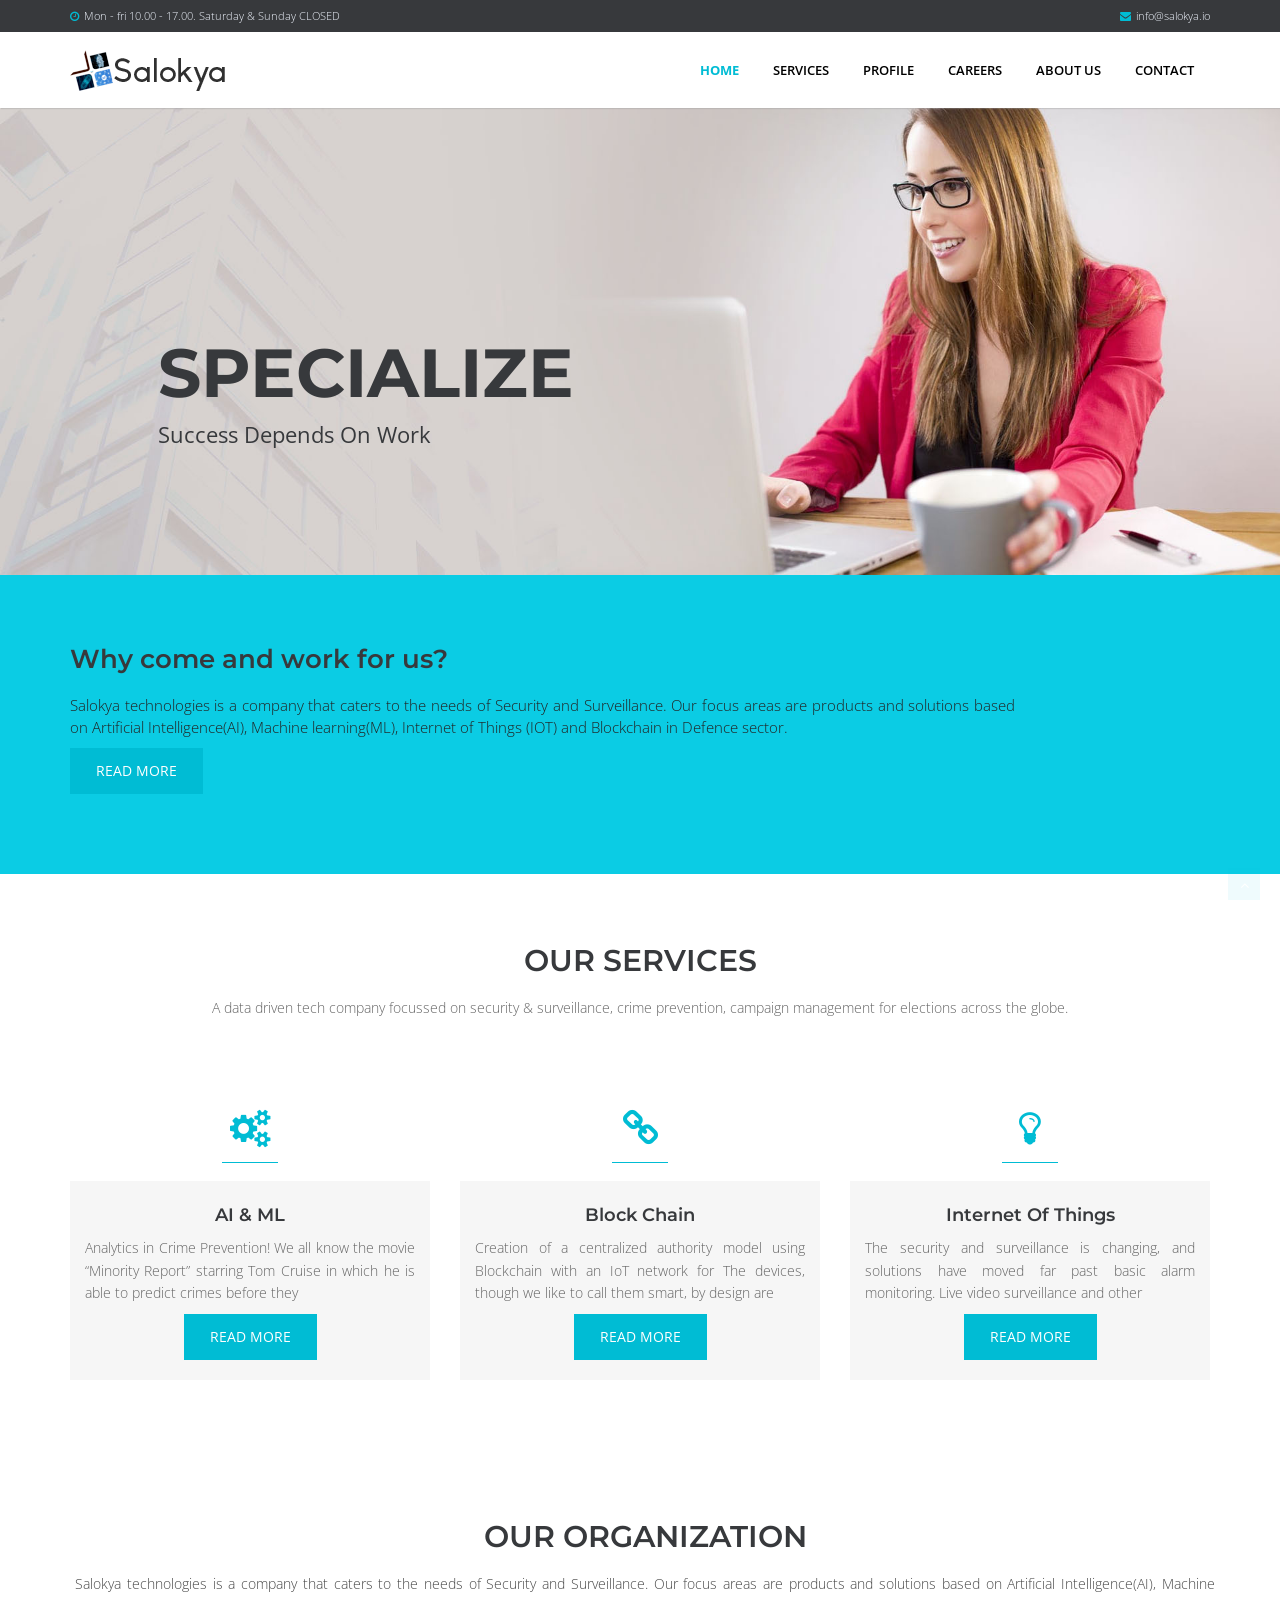
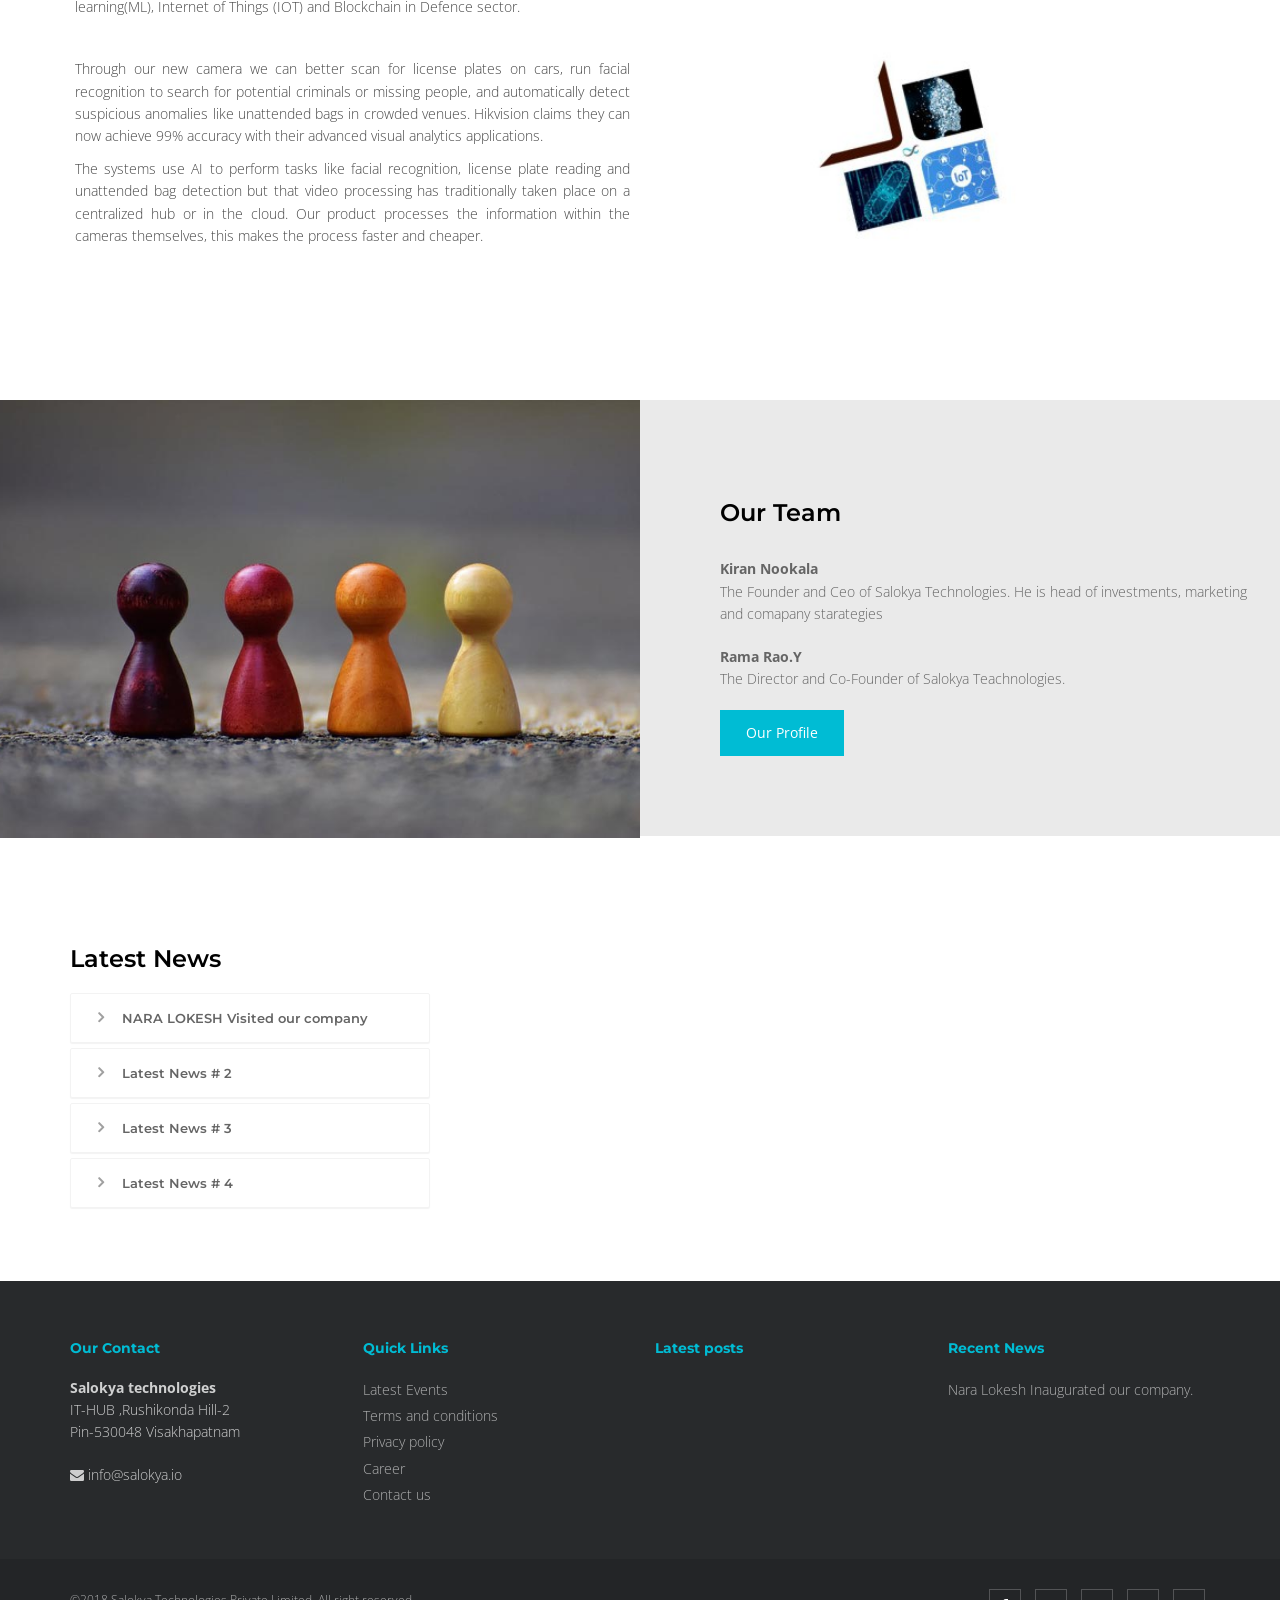
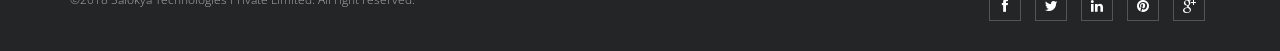
<file: SALOKYA/index.html>
<!DOCTYPE html>
<html lang="en">
<head>
<meta charset="utf-8">
<title>Salokya Technologies</title>
<meta name="viewport" content="width=device-width, initial-scale=1.0" />
<meta name="description" content="" />
<!-- <meta name="author" content="http://webthemez.com" />   -->
<!-- css -->
<link href="css/bootstrap.min.css" rel="stylesheet" />
<link href="css/fancybox/jquery.fancybox.css" rel="stylesheet"> 
<link href="css/flexslider.css" rel="stylesheet" /> 
<link href="css/style.css" rel="stylesheet" />
<link rel="shortcut icon" href="img/edited.jpg"/>

<!-- HTML5 shim, for IE6-8 support of HTML5 elements -->
<!--[if lt IE 9]>
      <script src="http://html5shim.googlecode.com/svn/trunk/html5.js"></script>
    <![endif]-->

</head>
<body>
<div id="wrapper" class="home-page">
<div class="topbar">
  <div class="container">
    <div class="row">
      <div class="col-md-12"> 	  
        <p class="pull-left hidden-xs"><i class="fa fa-clock-o"></i><span>Mon - fri 10.00 - 17.00. Saturday & Sunday  CLOSED</span></p>
        <p class="pull-right"><i class="fa fa-envelope"></i>info@salokya.io
      </div>
    </div>
  </div>
</div>
	<!-- start header -->
	<header>
        <div class="navbar navbar-default navbar-static-top">
            <div class="container">
                <div class="navbar-header">
                    <button type="button" class="navbar-toggle" data-toggle="collapse" data-target=".navbar-collapse">
                        <span class="icon-bar"></span>
                        <span class="icon-bar"></span>
                        <span class="icon-bar"></span>
                    </button>
                    <a class="navbar-brand" href="index.html"><img src="img/logo.png" alt="logo"/></a>
                </div>
                <div class="navbar-collapse collapse ">
                    <ul class="nav navbar-nav">
                        <li class="active"><a href="index.html">Home</a></li> 
			<li><a href="services.html">Services</a></li>
                        <li><a href="portfolio.html">Profile</a></li>
			<li><a href="careers.html">Careers</a></li> 
                        <li><a href="about.html">About us</a></li>
			<li><a href="contact.html">Contact</a></li>
                    </ul>

                </div>
            </div>
        </div>
	</header>
	<!-- end header -->
	<section id="banner">
	 
	<!-- Slider -->
        <div id="main-slider" class="flexslider">
            <ul class="slides">
              <li>
                <img src="img/slides/1.jpg" alt="" />
                <div class="flex-caption">
                    <h3>Specialize</h3> 
					<p>Success depends on work</p> 
					 
                </div>
              </li>
              <li>
                <img src="img/slides/2.jpg" alt="" />
                <div class="flex-caption">
                    <font text-color="white"><h3>innovation</h3> 
					<p>We create the opportunities</p>  </font>
					 
                </div>
              </li>
		<li>
                <img src="img/slides/3.jpg" alt="" />
                
              </li>
		<li>
                <img src="img/slides/22.jpg" alt="" />
                <div class="flex-caption">
                    <!-- <h3>Specialize</h3> 
					<p>Success depends on work</p>  -->
					 
                </div>
              </li>
            </ul>
        </div>	
	<!-- end slider -->
 
	</section> 
	<section id="call-to-action-2">
		<div class="container">
			<div class="row">
				<div class="col-md-10 col-sm-9">
					<h3>Why come and work for us?</h3>
					<p align="justify">Salokya technologies is a company that caters to the needs of Security and Surveillance. Our focus areas are products and solutions based on Artificial Intelligence(AI), Machine learning(ML), Internet of Things (IOT) and Blockchain in Defence sector.</p>
				<div id="details" class="collapse">
		 <p align="justify">Through our new camera we can better scan for license plates on cars, run facial recognition to search for potential criminals or missing people, and automatically detect suspicious anomalies like unattended bags in crowded venues. Hikvision claims they can now achieve 99% accuracy with their advanced visual analytics applications.</p>
						<p align="justify">The systems use AI to perform tasks like facial recognition, license plate reading and unattended bag detection but that video processing has traditionally taken place on a centralized hub or in the cloud. Our product processes the information within the cameras themselves, this makes the process faster and cheaper. </p>
		</div>
		<button class="btn btn-default" data-toggle="collapse" data-target="#details" id="readmore1" onclick="readless(this)">READ MORE</button>
				</div>
				
			</div>
		</div>
	</section>
	
	<section id="content">
	
	
	<div class="container">
	    	<div class="row">
			<div class="col-md-12">
				<div class="aligncenter"><h2 class="aligncenter">Our Services</h2>
<p align="center"> A data driven tech company focussed on security & surveillance, crime prevention, campaign management for elections across the globe.</p> </div>
				<br/>
			</div>
		</div>

	 <div class="row">
            <div class="col-sm-4 info-blocks">
                <i class="icon-info-blocks fa fa-cogs"></i>
                <div class="info-blocks-in">
                    <h3>AI & ML</h3>
                    <p align="justify">Analytics in Crime Prevention! We all know the movie “Minority Report” starring Tom Cruise in which he is able to predict crimes before they </p>  
		<div id="details1" class="collapse">
		<p align="justify">even happen. Now fast-forward to 2017 and we have so much of data, brute processing power and sheer analytical superiority that “Minority Report” might just move out of the realm of fiction and enter our everyday life. Welcome to the world of predictive analytics and its insanely powerful ways of predicting crimes before they even happen!</p>
		</div>
		<button class="btn btn-default" data-toggle="collapse" data-target="#details1" id="readmore2" onclick="readless(this)">READ MORE</button>
		</div>
            </div>
            <div class="col-sm-4 info-blocks">
                <i class="icon-info-blocks fa fa-link"></i>
                <div class="info-blocks-in">
                    <h3>Block Chain</h3>
                    <p align="justify">Creation of a centralized authority model using Blockchain with an IoT network for The devices, though we like to call them smart, by design are</p>
		<div id="details2" class="collapse">
		<p align="justify"> not allowed to make security decisions on their own outside the central authority. With the blockchain model, a complete set of data is replicated and stored in its entirety with each device. Secure the data from hackers and theft.	</p>
		</div>
		<button class="btn btn-default" data-toggle="collapse" data-target="#details2" id="readmore3" onclick="readless(this)">READ MORE</button>
                </div>
            </div>
            <div class="col-sm-4 info-blocks">
                <i class="icon-info-blocks fa fa-lightbulb-o"></i>
                <div class="info-blocks-in">
                    <h3>Internet Of Things</h3>
                    <p align="justify">The security and surveillance is changing, and solutions have moved far past basic alarm monitoring. Live video surveillance and other</p> 
		<div id="details3" class="collapse">
		<p align="justify"> remote security features have increased visibility for organizations that want to safeguard their people, assets, and buildings. The Internet of Things (IoT) is helping create safer cities, homes, and businesses by enabling organizations to securely and remotely monitor facilities and public spaces in real-time with smart security and surveillance solutions.</p>
		</div>
		<button class="btn btn-default" data-toggle="collapse" data-target="#details3" id="readmore4" onclick="readless(this)">READ MORE</button>
                </div>
            </div>
        </div>
<div class="row">
           <!--  <div class="col-sm-4 info-blocks">
                <i class="icon-info-blocks fa fa-code"></i>
                <div class="info-blocks-in">
                    <h3>Investment</h3>
                    <p>Lorem ipsum dolor sit amet, consectetur adipisicing elit. Dolores quae porro consequatur aliquam, incidunt</p>
                </div>
            </div>
            <div class="col-sm-4 info-blocks">
                <i class="icon-info-blocks fa fa-compress"></i>
                <div class="info-blocks-in">
                    <h3>Creative</h3>
                    <p>Lorem ipsum dolor sit amet, consectetur adipisicing elit. Dolores quae porro consequatur aliquam, incidunt</p>
                </div>
            </div>
            <div class="col-sm-4 info-blocks">
                <i class="icon-info-blocks fa fa-html5"></i>
                <div class="info-blocks-in">
                    <h3>24/7 Support</h3>
                    <p>Lorem ipsum dolor sit amet, consectetur adipisicing elit. Dolores quae porro consequatur aliquam, incidunt</p>
                </div>
            </div>
        </div>   -->
	</div>
	</section>
	
	<section class="section-padding gray-bg">
		<div class="container">
			<div class="row">
				<div class="col-md-12">
					<div class="section-title text-center">
						<h2>Our Organization</h2>
						<p align="justify">Salokya technologies is a company that caters to the needs of Security and Surveillance. Our focus areas are products and solutions based on Artificial Intelligence(AI), Machine learning(ML), Internet of Things (IOT) and Blockchain in Defence sector.</p>
					</div>
				</div>
			</div>
			<div class="row">
				<div class="col-md-6 col-sm-6">
					<div class="about-text">
						<p align="justify">Through our new camera we can better scan for license plates on cars, run facial recognition to search for potential criminals or missing people, and automatically detect suspicious anomalies like unattended bags in crowded venues. Hikvision claims they can now achieve 99% accuracy with their advanced visual analytics applications. </p>
						<p align="justify">The systems use AI to perform tasks like facial recognition, license plate reading and unattended bag detection but that video processing has traditionally taken place on a centralized hub or in the cloud. Our product processes the information within the cameras themselves, this makes the process faster and cheaper.</p>

						<!-- <ul class="withArrow">
							<li><span class="fa fa-angle-right"></span> Lorem ipsum dolor sit amet</li>
							<li><span class="fa fa-angle-right"></span> consectetur adipiscing elit</li>
							<li><span class="fa fa-angle-right"></span> Curabitur aliquet quam id dui</li>
							<li><span class="fa fa-angle-right"></span> Donec sollicitudin molestie malesuada.</li>
						</ul>
						<a href="#" class="btn btn-primary">Learn More</a> -->
					</div>
				</div>
				<div class="col-md-6 col-sm-6">
					<div class="about-image">
						<img src="img/our organization.jpg" alt="About Images" style="margin-top:-50px">
					</div>
				</div>
			</div>
		</div>
	</section>	  
	<section id="content-3-10" class="content-block data-section nopad content-3-10">
	<div class="image-container col-sm-6 col-xs-12 pull-left">
		<div class="background-image-holder">

		</div>
	</div>

	<div class="container-fluid">
		<div class="row">
			<div class="col-sm-6 col-sm-offset-6 col-xs-12 content">
				<div class="editContent">
					<h3>Our Team</h3>
				</div>
				<div class="editContent">
					<p><b>Kiran Nookala </b> <br> 
The Founder and Ceo of Salokya Technologies. He is head of investments, marketing and comapany starategies</p>
					<p><b>Rama Rao.Y </b> <br>
 The Director and Co-Founder of Salokya Teachnologies.</p>
				</div>
				<a href="#" class="btn btn-outline btn-outline outline-dark">Our Profile</a>
			</div>
		</div><!-- /.row-->
	</div><!-- /.container -->
</section>
	
	<div class="about home-about">
				<div class="container">
						
						<div class="row">
							
							<div class="col-md-4">
								<div class="block-heading-two">
									<h3><span>Latest News</span></h3>
								</div>		
								<!-- Accordion starts -->
								<div class="panel-group" id="accordion-alt3">
								 <!-- Panel. Use "panel-XXX" class for different colors. Replace "XXX" with color. -->
								  <div class="panel">	
									<!-- Panel heading -->
									 <div class="panel-heading">
										<h4 class="panel-title">
										  <a data-toggle="collapse" data-parent="#accordion-alt3" href="#collapseOne-alt3">
											<i class="fa fa-angle-right"></i> NARA LOKESH Visited our company 
										  </a>
										</h4>
									 </div>
									 <div id="collapseOne-alt3" class="panel-collapse collapse">
										<!-- Panel body -->
										<div class="panel-body">
										  The Honourable Minister of IT , Panchayati Raj and Rural Development Sri Nara Lokesh has inaugurated our Company on 10th August 2018.

Later Nara Lokesh interected with the CEO of the company and spoke few words about the development of Information Technology, while addressing the employees.
										</div>
									 </div>
								  </div>
								 <div class="panel">
									 <div class="panel-heading">
										<h4 class="panel-title">
										  <a data-toggle="collapse" data-parent="#accordion-alt3" href="#collapseTwo-alt3">
											<i class="fa fa-angle-right"></i> Latest News # 2
										  </a>
										</h4>
									 </div>
									 <div id="collapseTwo-alt3" class="panel-collapse collapse">
										<div class="panel-body">
										<!-- d ut perspiciaatis unde omnis iste natus error sit voluptatem accusantium doloremque laudantium, totam rem aperiam, eaque ipsa quae ab illo inventore veritatis et quasi architecto beatae vitae dicta sunt explicabo. Nemo enim ipsam voluptatem quia voluptas -->
										</div>
									 </div>
								  </div> 
								  <div class="panel">
									 <div class="panel-heading">
										<h4 class="panel-title">
										  <a data-toggle="collapse" data-parent="#accordion-alt3" href="#collapseThree-alt3">
											<i class="fa fa-angle-right"></i> Latest News # 3
										  </a>
										</h4>
									 </div>
									 <div id="collapseThree-alt3" class="panel-collapse collapse">
										<div class="panel-body">
								<!--		  Sed ut perspiciaatis unde omnis iste natus error sit voluptatem accusantium doloremque laudantium, totam rem aperiam, eaque ipsa quae ab illo inventore veritatis et quasi architecto beatae vitae dicta sunt explicabo. Nemo enim ipsam voluptatem quia voluptas -->
										</div>
									 </div>
								  </div> 
								  <div class="panel">
									 <div class="panel-heading">
										<h4 class="panel-title">
										  <a data-toggle="collapse" data-parent="#accordion-alt3" href="#collapseFour-alt3">
											<i class="fa fa-angle-right"></i> Latest News # 4
										  </a>
										</h4>
									 </div>
									 <div id="collapseFour-alt3" class="panel-collapse collapse">
										<div class="panel-body">
										<!--  Sed ut perspiciaatis unde omnis iste natus error sit voluptatem accusantium doloremque laudantium, totam rem aperiam, eaque ipsa quae ab illo inventore veritatis et quasi architecto beatae vitae dicta sunt explicabo. Nemo enim ipsam voluptatem quia voluptas -->
										</div>
									 </div>
								  </div>
								</div>
								<!-- Accordion ends -->
							<div class="col-md-4">
								<!-- Heading and para -->
								<!-- <div class="block-heading-two">
									<h3><span>Careers</span></h3>

								</div>

								<p>We provide our employees with the necessary tools to be successful, and we reward them for their hard work. If you want to work in an environment that encourages teamwork and putting your ideas into action, consider joining SALOKYA TECHNOLOGIES. </p> 
<p>Enjoy working while learning something new as you get to know a diverse team that is willing to help you succeed.</p> -->
							</div>
								
							</div>
							
							<!--<div class="col-md-4">
								<div class="block-heading-two">
									<h3><span>Testimonials</span></h3>
								</div>	
								     <div class="testimonials">
										<div class="active item">
										  <blockquote><p>Lorem ipsum dolor met consectetur adipisicing. Aorem psum dolor met consectetur adipisicing sit amet, consectetur adipisicing elit, of them jean shorts sed magna aliqua. Lorem ipsum dolor met.</p></blockquote>
										  <div class="carousel-info">
											<img alt="" src="img/team1.jpg" class="pull-left">
											<div class="pull-left">
											  <span class="testimonials-name">Kiran Nookala</span>
											  <span class="testimonials-post">C.E.O</span>
											</div>
										  </div>
										</div>
									</div> -->
							</div>
							
						</div>
						
						 						
						 
						<br>
					 
					  </div>
						
					</div>
					
					

	<footer>
	<div class="container">
		<div class="row">
			<div class="col-md-3 col-sm-3">
				<div class="widget">
					<h5 class="widgetheading">Our Contact</h5>
					<address>
					<strong>Salokya technologies</strong><br>
					IT-HUB ,Rushikonda Hill-2  <br>
					 Pin-530048 Visakhapatnam</address>
					<p>
						<i class="fa fa-envelope"></i> info@salokya.io
					</p>
				</div>
			</div>
			<div class="col-md-3 col-sm-3">
				<div class="widget">
					<h5 class="widgetheading">Quick Links</h5>
					<ul class="link-list">
						<li><a href="#">Latest Events</a></li>
						<li><a href="#">Terms and conditions</a></li>
						<li><a href="#">Privacy policy</a></li>
						<li><a href="#">Career</a></li>
						<li><a href="#">Contact us</a></li>
					</ul>
				</div>
			</div>
			<div class="col-md-3 col-sm-3">
				<div class="widget">
					<h5 class="widgetheading">Latest posts</h5>
					<ul class="link-list"> <!--
						<li><a href="#">Lorem ipsum dolor sit amet, consectetur adipiscing elit.</a></li>
						<li><a href="#">Pellentesque et pulvinar enim. Quisque at tempor ligula</a></li>
						<li><a href="#">Natus error sit voluptatem accusantium doloremque</a></li> -->
					</ul>
				</div> 
			</div> 
			<div class="col-md-3 col-sm-3">
				<div class="widget">
					<h5 class="widgetheading">Recent News</h5>
					<ul class="link-list">
						<li><a href="#">Nara Lokesh Inaugurated our company.</a></li>
						<!-- <li><a href="#">Pellentesque et pulvinar enim. Quisque at tempor ligula</a></li>
						<li><a href="#">Natus error sit voluptatem accusantium doloremque</a></li> -->
					</ul>
				</div>
			</div> 
		</div> 
	</div> 
	<div id="sub-footer">
		<div class="container">
			<div class="row">
				<div class="col-lg-6">
					<div class="copyright">
						 <p>
							<span>&copy;2018 Salokya Technologies Private Limited. All right reserved.</span>
						</p>  
					</div>
				</div>
				<div class="col-lg-6">
					<ul class="social-network">
						<li><a href="#" data-placement="top" title="Facebook"><i class="fa fa-facebook"></i></a></li>
						<li><a href="#" data-placement="top" title="Twitter"><i class="fa fa-twitter"></i></a></li>
						<li><a href="#" data-placement="top" title="Linkedin"><i class="fa fa-linkedin"></i></a></li>
						<li><a href="#" data-placement="top" title="Pinterest"><i class="fa fa-pinterest"></i></a></li>
						<li><a href="#" data-placement="top" title="Google plus"><i class="fa fa-google-plus"></i></a></li>
					</ul>
				</div>
			</div>
		</div>
	</div>
	</footer>
</div>
<a href="#" class="scrollup"><i class="fa fa-angle-up active"></i></a>

<!-- Read more script -->
<script>
function readless(elem) {
var btnTxt = document.getElementById(elem.id);
if(btnTxt.innerHTML=="READ MORE"){
btnTxt.innerHTML = "READ LESS";
}
else{
btnTxt.innerHTML = "READ MORE";
}
}
</script>

<!-- javascript	
    ================================================== -->
<!-- Placed at the end of the document so the pages load faster -->
<script src="js/jquery.js"></script>
<script src="js/jquery.easing.1.3.js"></script>
<script src="js/bootstrap.min.js"></script>
<script src="js/jquery.fancybox.pack.js"></script>
<script src="js/jquery.fancybox-media.js"></script>  
<script src="js/jquery.flexslider.js"></script>
<script src="js/animate.js"></script>
<!-- Vendor Scripts -->
<script src="js/modernizr.custom.js"></script>
<script src="js/jquery.isotope.min.js"></script>
<script src="js/jquery.magnific-popup.min.js"></script>
<script src="js/animate.js"></script>
<script src="js/custom.js"></script> 
</body>
</html>
</file>
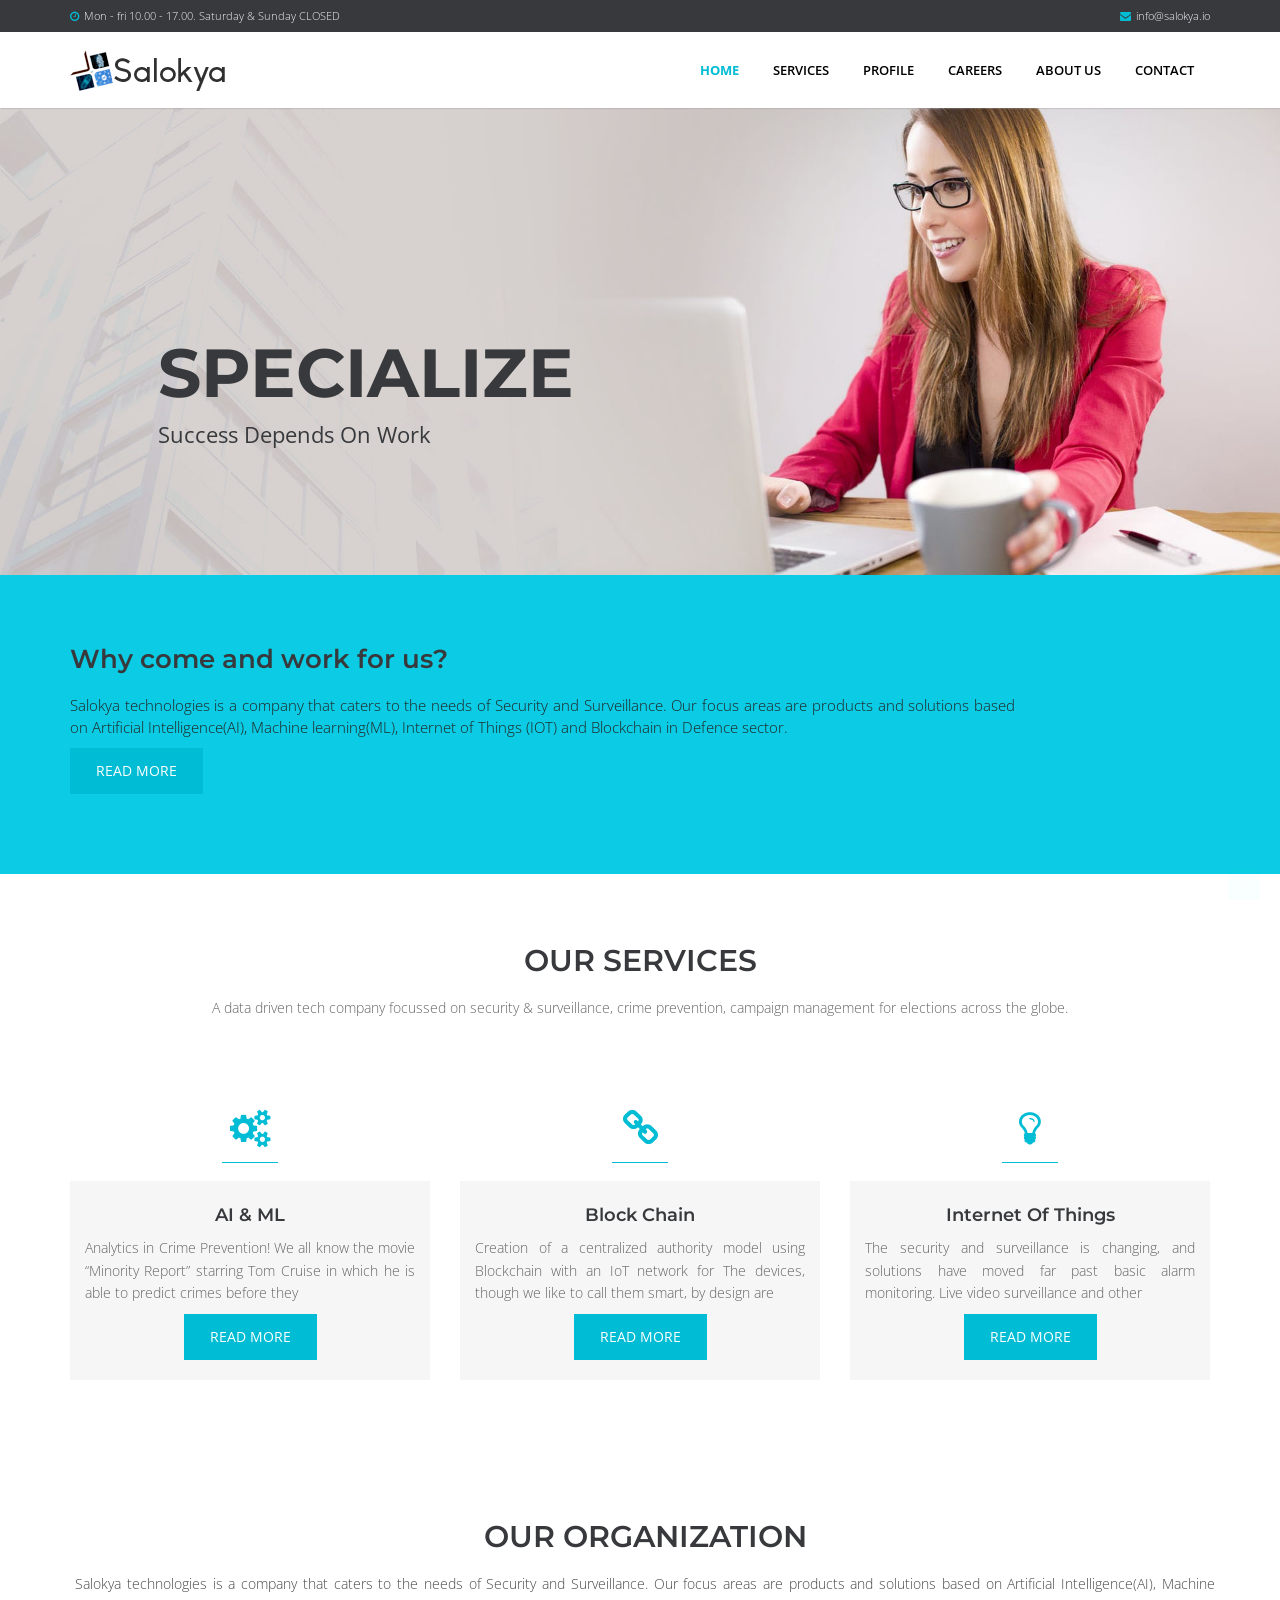
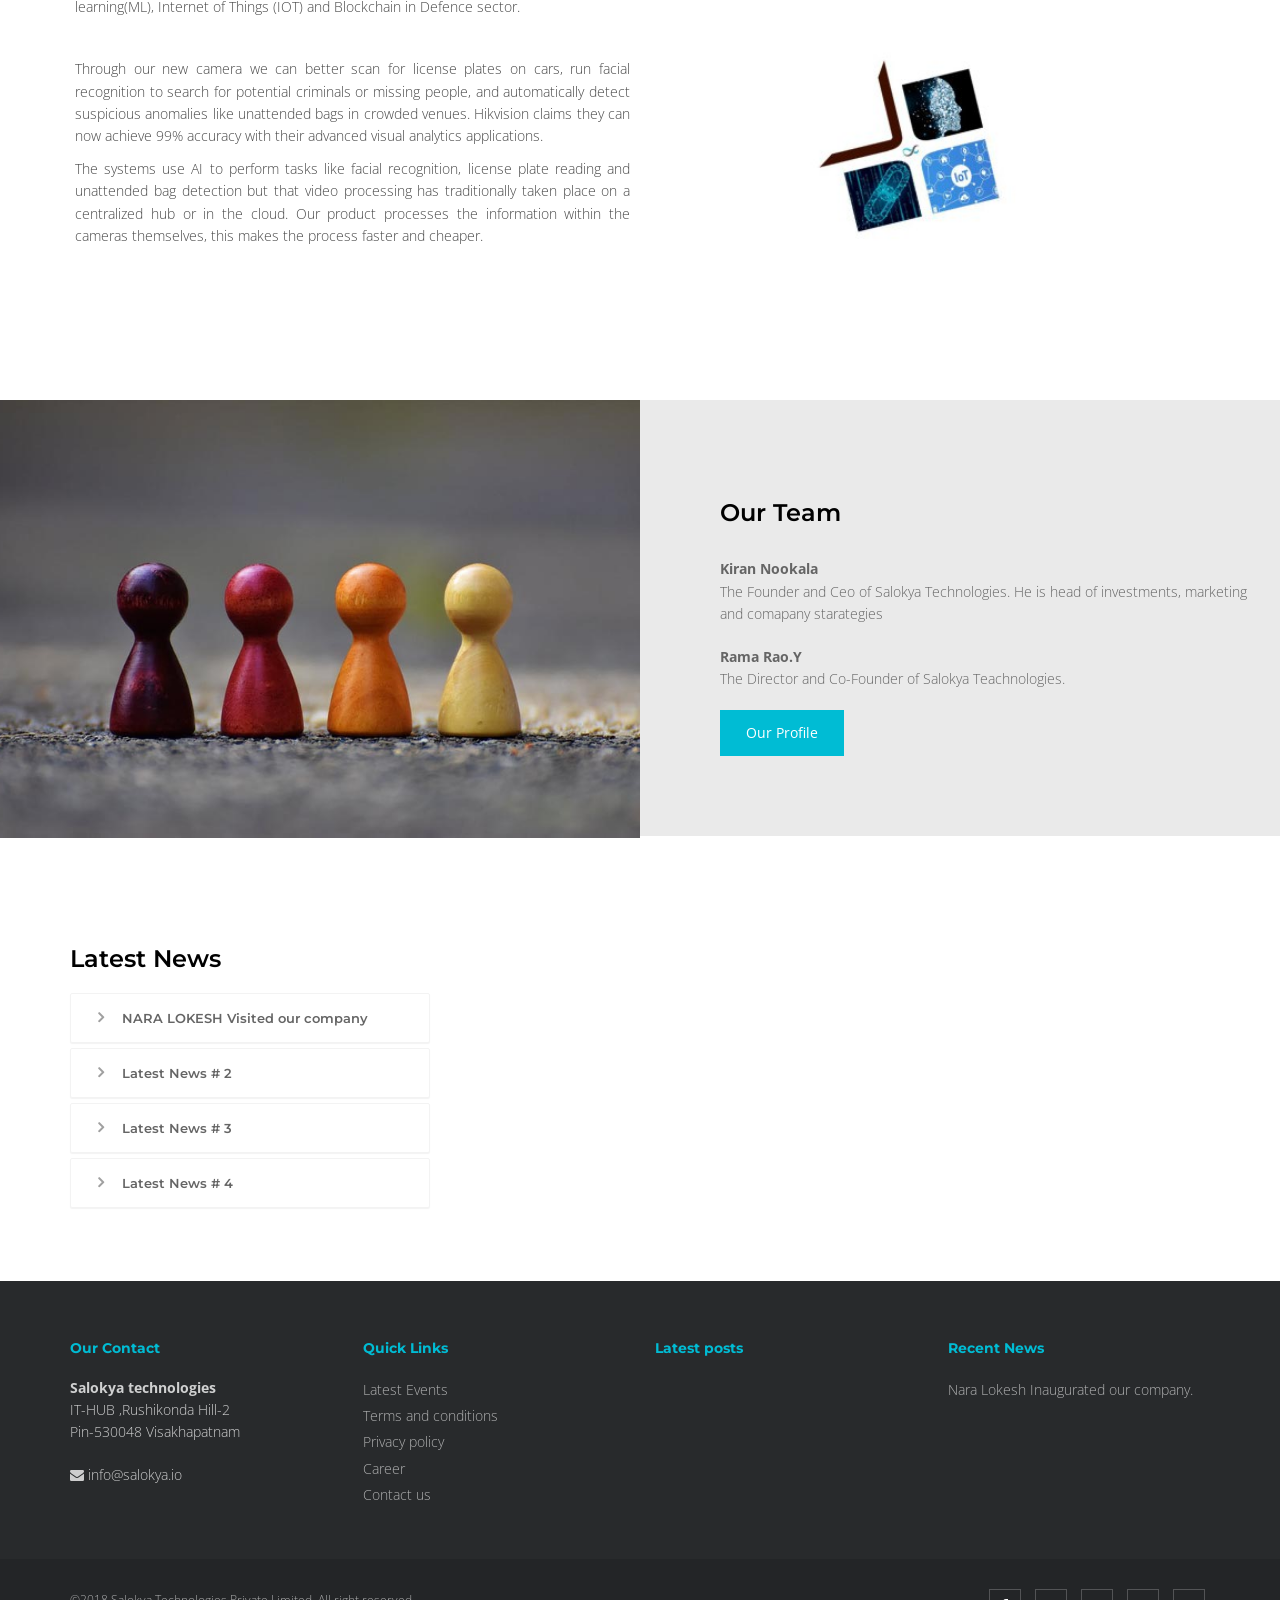
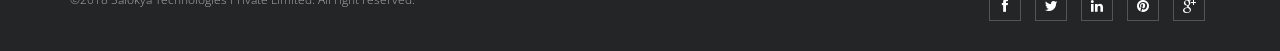
<file: copy/SALOKYA/index.html>
<!DOCTYPE html>
<html lang="en">
<head>
<meta charset="utf-8">
<title>Salokya Technologies</title>
<meta name="viewport" content="width=device-width, initial-scale=1.0" />
<meta name="description" content="" />
<!-- <meta name="author" content="http://webthemez.com" />   -->
<!-- css -->
<link href="css/bootstrap.min.css" rel="stylesheet" />
<link href="css/fancybox/jquery.fancybox.css" rel="stylesheet"> 
<link href="css/flexslider.css" rel="stylesheet" /> 
<link href="css/style.css" rel="stylesheet" />
<link rel="shortcut icon" href="img/edited.jpg"/>

<!-- HTML5 shim, for IE6-8 support of HTML5 elements -->
<!--[if lt IE 9]>
      <script src="http://html5shim.googlecode.com/svn/trunk/html5.js"></script>
    <![endif]-->

</head>
<body>
<div id="wrapper" class="home-page">
<div class="topbar">
  <div class="container">
    <div class="row">
      <div class="col-md-12"> 	  
        <p class="pull-left hidden-xs"><i class="fa fa-clock-o"></i><span>Mon - fri 10.00 - 17.00. Saturday & Sunday  CLOSED</span></p>
        <p class="pull-right"><i class="fa fa-envelope"></i>info@salokya.io
      </div>
    </div>
  </div>
</div>
	<!-- start header -->
	<header>
        <div class="navbar navbar-default navbar-static-top">
            <div class="container">
                <div class="navbar-header">
                    <button type="button" class="navbar-toggle" data-toggle="collapse" data-target=".navbar-collapse">
                        <span class="icon-bar"></span>
                        <span class="icon-bar"></span>
                        <span class="icon-bar"></span>
                    </button>
                    <a class="navbar-brand" href="index.html"><img src="img/logo.png" alt="logo"/></a>
                </div>
                <div class="navbar-collapse collapse ">
                    <ul class="nav navbar-nav">
                        <li class="active"><a href="index.html">Home</a></li> 
			<li><a href="services.html">Services</a></li>
                        <li><a href="portfolio.html">Profile</a></li>
			<li><a href="careers.html">Careers</a></li> 
                        <li><a href="about.html">About us</a></li>
			<li><a href="contact.html">Contact</a></li>
                    </ul>

                </div>
            </div>
        </div>
	</header>
	<!-- end header -->
	<section id="banner">
	 
	<!-- Slider -->
        <div id="main-slider" class="flexslider">
            <ul class="slides">
              <li>
                <img src="img/slides/1.jpg" alt="" />
                <div class="flex-caption">
                    <h3>Specialize</h3> 
					<p>Success depends on work</p> 
					 
                </div>
              </li>
              <li>
                <img src="img/slides/2.jpg" alt="" />
                <div class="flex-caption">
                    <font text-color="white"><h3>innovation</h3> 
					<p>We create the opportunities</p>  </font>
					 
                </div>
              </li>
		<li>
                <img src="img/slides/3.jpg" alt="" />
                
              </li>
		<li>
                <img src="img/slides/22.jpg" alt="" />
                <div class="flex-caption">
                    <!-- <h3>Specialize</h3> 
					<p>Success depends on work</p>  -->
					 
                </div>
              </li>
            </ul>
        </div>	
	<!-- end slider -->
 
	</section> 
	<section id="call-to-action-2">
		<div class="container">
			<div class="row">
				<div class="col-md-10 col-sm-9">
					<h3>Why come and work for us?</h3>
					<p align="justify">Salokya technologies is a company that caters to the needs of Security and Surveillance. Our focus areas are products and solutions based on Artificial Intelligence(AI), Machine learning(ML), Internet of Things (IOT) and Blockchain in Defence sector.</p>
				<div id="details" class="collapse">
		 <p align="justify">Through our new camera we can better scan for license plates on cars, run facial recognition to search for potential criminals or missing people, and automatically detect suspicious anomalies like unattended bags in crowded venues. Hikvision claims they can now achieve 99% accuracy with their advanced visual analytics applications.</p>
						<p align="justify">The systems use AI to perform tasks like facial recognition, license plate reading and unattended bag detection but that video processing has traditionally taken place on a centralized hub or in the cloud. Our product processes the information within the cameras themselves, this makes the process faster and cheaper. </p>
		</div>
		<button class="btn btn-default" data-toggle="collapse" data-target="#details" id="readmore1" onclick="readless(this)">READ MORE</button>
				</div>
				
			</div>
		</div>
	</section>
	
	<section id="content">
	
	
	<div class="container">
	    	<div class="row">
			<div class="col-md-12">
				<div class="aligncenter"><h2 class="aligncenter">Our Services</h2>
<p align="center"> A data driven tech company focussed on security & surveillance, crime prevention, campaign management for elections across the globe.</p> </div>
				<br/>
			</div>
		</div>

	 <div class="row">
            <div class="col-sm-4 info-blocks">
                <i class="icon-info-blocks fa fa-cogs"></i>
                <div class="info-blocks-in">
                    <h3>AI & ML</h3>
                    <p align="justify">Analytics in Crime Prevention! We all know the movie “Minority Report” starring Tom Cruise in which he is able to predict crimes before they </p>  
		<div id="details1" class="collapse">
		<p align="justify">even happen. Now fast-forward to 2017 and we have so much of data, brute processing power and sheer analytical superiority that “Minority Report” might just move out of the realm of fiction and enter our everyday life. Welcome to the world of predictive analytics and its insanely powerful ways of predicting crimes before they even happen!</p>
		</div>
		<button class="btn btn-default" data-toggle="collapse" data-target="#details1" id="readmore2" onclick="readless(this)">READ MORE</button>
		</div>
            </div>
            <div class="col-sm-4 info-blocks">
                <i class="icon-info-blocks fa fa-link"></i>
                <div class="info-blocks-in">
                    <h3>Block Chain</h3>
                    <p align="justify">Creation of a centralized authority model using Blockchain with an IoT network for The devices, though we like to call them smart, by design are</p>
		<div id="details2" class="collapse">
		<p align="justify"> not allowed to make security decisions on their own outside the central authority. With the blockchain model, a complete set of data is replicated and stored in its entirety with each device. Secure the data from hackers and theft.	</p>
		</div>
		<button class="btn btn-default" data-toggle="collapse" data-target="#details2" id="readmore3" onclick="readless(this)">READ MORE</button>
                </div>
            </div>
            <div class="col-sm-4 info-blocks">
                <i class="icon-info-blocks fa fa-lightbulb-o"></i>
                <div class="info-blocks-in">
                    <h3>Internet Of Things</h3>
                    <p align="justify">The security and surveillance is changing, and solutions have moved far past basic alarm monitoring. Live video surveillance and other</p> 
		<div id="details3" class="collapse">
		<p align="justify"> remote security features have increased visibility for organizations that want to safeguard their people, assets, and buildings. The Internet of Things (IoT) is helping create safer cities, homes, and businesses by enabling organizations to securely and remotely monitor facilities and public spaces in real-time with smart security and surveillance solutions.</p>
		</div>
		<button class="btn btn-default" data-toggle="collapse" data-target="#details3" id="readmore4" onclick="readless(this)">READ MORE</button>
                </div>
            </div>
        </div>
<div class="row">
           <!--  <div class="col-sm-4 info-blocks">
                <i class="icon-info-blocks fa fa-code"></i>
                <div class="info-blocks-in">
                    <h3>Investment</h3>
                    <p>Lorem ipsum dolor sit amet, consectetur adipisicing elit. Dolores quae porro consequatur aliquam, incidunt</p>
                </div>
            </div>
            <div class="col-sm-4 info-blocks">
                <i class="icon-info-blocks fa fa-compress"></i>
                <div class="info-blocks-in">
                    <h3>Creative</h3>
                    <p>Lorem ipsum dolor sit amet, consectetur adipisicing elit. Dolores quae porro consequatur aliquam, incidunt</p>
                </div>
            </div>
            <div class="col-sm-4 info-blocks">
                <i class="icon-info-blocks fa fa-html5"></i>
                <div class="info-blocks-in">
                    <h3>24/7 Support</h3>
                    <p>Lorem ipsum dolor sit amet, consectetur adipisicing elit. Dolores quae porro consequatur aliquam, incidunt</p>
                </div>
            </div>
        </div>   -->
	</div>
	</section>
	
	<section class="section-padding gray-bg">
		<div class="container">
			<div class="row">
				<div class="col-md-12">
					<div class="section-title text-center">
						<h2>Our Organization</h2>
						<p align="justify">Salokya technologies is a company that caters to the needs of Security and Surveillance. Our focus areas are products and solutions based on Artificial Intelligence(AI), Machine learning(ML), Internet of Things (IOT) and Blockchain in Defence sector.</p>
					</div>
				</div>
			</div>
			<div class="row">
				<div class="col-md-6 col-sm-6">
					<div class="about-text">
						<p align="justify">Through our new camera we can better scan for license plates on cars, run facial recognition to search for potential criminals or missing people, and automatically detect suspicious anomalies like unattended bags in crowded venues. Hikvision claims they can now achieve 99% accuracy with their advanced visual analytics applications. </p>
						<p align="justify">The systems use AI to perform tasks like facial recognition, license plate reading and unattended bag detection but that video processing has traditionally taken place on a centralized hub or in the cloud. Our product processes the information within the cameras themselves, this makes the process faster and cheaper.</p>

						<!-- <ul class="withArrow">
							<li><span class="fa fa-angle-right"></span> Lorem ipsum dolor sit amet</li>
							<li><span class="fa fa-angle-right"></span> consectetur adipiscing elit</li>
							<li><span class="fa fa-angle-right"></span> Curabitur aliquet quam id dui</li>
							<li><span class="fa fa-angle-right"></span> Donec sollicitudin molestie malesuada.</li>
						</ul>
						<a href="#" class="btn btn-primary">Learn More</a> -->
					</div>
				</div>
				<div class="col-md-6 col-sm-6">
					<div class="about-image">
						<img src="img/our organization.jpg" alt="About Images" style="margin-top:-50px">
					</div>
				</div>
			</div>
		</div>
	</section>	  
	<section id="content-3-10" class="content-block data-section nopad content-3-10">
	<div class="image-container col-sm-6 col-xs-12 pull-left">
		<div class="background-image-holder">

		</div>
	</div>

	<div class="container-fluid">
		<div class="row">
			<div class="col-sm-6 col-sm-offset-6 col-xs-12 content">
				<div class="editContent">
					<h3>Our Team</h3>
				</div>
				<div class="editContent">
					<p><b>Kiran Nookala </b> <br> 
The Founder and Ceo of Salokya Technologies. He is head of investments, marketing and comapany starategies</p>
					<p><b>Rama Rao.Y </b> <br>
 The Director and Co-Founder of Salokya Teachnologies.</p>
				</div>
				<a href="#" class="btn btn-outline btn-outline outline-dark">Our Profile</a>
			</div>
		</div><!-- /.row-->
	</div><!-- /.container -->
</section>
	
	<div class="about home-about">
				<div class="container">
						
						<div class="row">
							
							<div class="col-md-4">
								<div class="block-heading-two">
									<h3><span>Latest News</span></h3>
								</div>		
								<!-- Accordion starts -->
								<div class="panel-group" id="accordion-alt3">
								 <!-- Panel. Use "panel-XXX" class for different colors. Replace "XXX" with color. -->
								  <div class="panel">	
									<!-- Panel heading -->
									 <div class="panel-heading">
										<h4 class="panel-title">
										  <a data-toggle="collapse" data-parent="#accordion-alt3" href="#collapseOne-alt3">
											<i class="fa fa-angle-right"></i> NARA LOKESH Visited our company 
										  </a>
										</h4>
									 </div>
									 <div id="collapseOne-alt3" class="panel-collapse collapse">
										<!-- Panel body -->
										<div class="panel-body">
										  The Honourable Minister of IT , Panchayati Raj and Rural Development Sri Nara Lokesh has inaugurated our Company on 10th August 2018.

Later Nara Lokesh interected with the CEO of the company and spoke few words about the development of Information Technology, while addressing the employees.
										</div>
									 </div>
								  </div>
								 <div class="panel">
									 <div class="panel-heading">
										<h4 class="panel-title">
										  <a data-toggle="collapse" data-parent="#accordion-alt3" href="#collapseTwo-alt3">
											<i class="fa fa-angle-right"></i> Latest News # 2
										  </a>
										</h4>
									 </div>
									 <div id="collapseTwo-alt3" class="panel-collapse collapse">
										<div class="panel-body">
										<!-- d ut perspiciaatis unde omnis iste natus error sit voluptatem accusantium doloremque laudantium, totam rem aperiam, eaque ipsa quae ab illo inventore veritatis et quasi architecto beatae vitae dicta sunt explicabo. Nemo enim ipsam voluptatem quia voluptas -->
										</div>
									 </div>
								  </div> 
								  <div class="panel">
									 <div class="panel-heading">
										<h4 class="panel-title">
										  <a data-toggle="collapse" data-parent="#accordion-alt3" href="#collapseThree-alt3">
											<i class="fa fa-angle-right"></i> Latest News # 3
										  </a>
										</h4>
									 </div>
									 <div id="collapseThree-alt3" class="panel-collapse collapse">
										<div class="panel-body">
								<!--		  Sed ut perspiciaatis unde omnis iste natus error sit voluptatem accusantium doloremque laudantium, totam rem aperiam, eaque ipsa quae ab illo inventore veritatis et quasi architecto beatae vitae dicta sunt explicabo. Nemo enim ipsam voluptatem quia voluptas -->
										</div>
									 </div>
								  </div> 
								  <div class="panel">
									 <div class="panel-heading">
										<h4 class="panel-title">
										  <a data-toggle="collapse" data-parent="#accordion-alt3" href="#collapseFour-alt3">
											<i class="fa fa-angle-right"></i> Latest News # 4
										  </a>
										</h4>
									 </div>
									 <div id="collapseFour-alt3" class="panel-collapse collapse">
										<div class="panel-body">
										<!--  Sed ut perspiciaatis unde omnis iste natus error sit voluptatem accusantium doloremque laudantium, totam rem aperiam, eaque ipsa quae ab illo inventore veritatis et quasi architecto beatae vitae dicta sunt explicabo. Nemo enim ipsam voluptatem quia voluptas -->
										</div>
									 </div>
								  </div>
								</div>
								<!-- Accordion ends -->
							<div class="col-md-4">
								<!-- Heading and para -->
								<!-- <div class="block-heading-two">
									<h3><span>Careers</span></h3>

								</div>

								<p>We provide our employees with the necessary tools to be successful, and we reward them for their hard work. If you want to work in an environment that encourages teamwork and putting your ideas into action, consider joining SALOKYA TECHNOLOGIES. </p> 
<p>Enjoy working while learning something new as you get to know a diverse team that is willing to help you succeed.</p> -->
							</div>
								
							</div>
							
							<!--<div class="col-md-4">
								<div class="block-heading-two">
									<h3><span>Testimonials</span></h3>
								</div>	
								     <div class="testimonials">
										<div class="active item">
										  <blockquote><p>Lorem ipsum dolor met consectetur adipisicing. Aorem psum dolor met consectetur adipisicing sit amet, consectetur adipisicing elit, of them jean shorts sed magna aliqua. Lorem ipsum dolor met.</p></blockquote>
										  <div class="carousel-info">
											<img alt="" src="img/team1.jpg" class="pull-left">
											<div class="pull-left">
											  <span class="testimonials-name">Kiran Nookala</span>
											  <span class="testimonials-post">C.E.O</span>
											</div>
										  </div>
										</div>
									</div> -->
							</div>
							
						</div>
						
						 						
						 
						<br>
					 
					  </div>
						
					</div>
					
					

	<footer>
	<div class="container">
		<div class="row">
			<div class="col-md-3 col-sm-3">
				<div class="widget">
					<h5 class="widgetheading">Our Contact</h5>
					<address>
					<strong>Salokya technologies</strong><br>
					IT-HUB ,Rushikonda Hill-2  <br>
					 Pin-530048 Visakhapatnam</address>
					<p>
						<i class="fa fa-envelope"></i> info@salokya.io
					</p>
				</div>
			</div>
			<div class="col-md-3 col-sm-3">
				<div class="widget">
					<h5 class="widgetheading">Quick Links</h5>
					<ul class="link-list">
						<li><a href="#">Latest Events</a></li>
						<li><a href="#">Terms and conditions</a></li>
						<li><a href="#">Privacy policy</a></li>
						<li><a href="#">Career</a></li>
						<li><a href="#">Contact us</a></li>
					</ul>
				</div>
			</div>
			<div class="col-md-3 col-sm-3">
				<div class="widget">
					<h5 class="widgetheading">Latest posts</h5>
					<ul class="link-list"> <!--
						<li><a href="#">Lorem ipsum dolor sit amet, consectetur adipiscing elit.</a></li>
						<li><a href="#">Pellentesque et pulvinar enim. Quisque at tempor ligula</a></li>
						<li><a href="#">Natus error sit voluptatem accusantium doloremque</a></li> -->
					</ul>
				</div> 
			</div> 
			<div class="col-md-3 col-sm-3">
				<div class="widget">
					<h5 class="widgetheading">Recent News</h5>
					<ul class="link-list">
						<li><a href="#">Nara Lokesh Inaugurated our company.</a></li>
						<!-- <li><a href="#">Pellentesque et pulvinar enim. Quisque at tempor ligula</a></li>
						<li><a href="#">Natus error sit voluptatem accusantium doloremque</a></li> -->
					</ul>
				</div>
			</div> 
		</div> 
	</div> 
	<div id="sub-footer">
		<div class="container">
			<div class="row">
				<div class="col-lg-6">
					<div class="copyright">
						 <p>
							<span>&copy;2018 Salokya Technologies Private Limited. All right reserved.</span>
						</p>  
					</div>
				</div>
				<div class="col-lg-6">
					<ul class="social-network">
						<li><a href="#" data-placement="top" title="Facebook"><i class="fa fa-facebook"></i></a></li>
						<li><a href="#" data-placement="top" title="Twitter"><i class="fa fa-twitter"></i></a></li>
						<li><a href="#" data-placement="top" title="Linkedin"><i class="fa fa-linkedin"></i></a></li>
						<li><a href="#" data-placement="top" title="Pinterest"><i class="fa fa-pinterest"></i></a></li>
						<li><a href="#" data-placement="top" title="Google plus"><i class="fa fa-google-plus"></i></a></li>
					</ul>
				</div>
			</div>
		</div>
	</div>
	</footer>
</div>
<a href="#" class="scrollup"><i class="fa fa-angle-up active"></i></a>

<!-- Read more script -->
<script>
function readless(elem) {
var btnTxt = document.getElementById(elem.id);
if(btnTxt.innerHTML=="READ MORE"){
btnTxt.innerHTML = "READ LESS";
}
else{
btnTxt.innerHTML = "READ MORE";
}
}
</script>

<!-- javascript
    ================================================== -->
<!-- Placed at the end of the document so the pages load faster -->
<script src="js/jquery.js"></script>
<script src="js/jquery.easing.1.3.js"></script>
<script src="js/bootstrap.min.js"></script>
<script src="js/jquery.fancybox.pack.js"></script>
<script src="js/jquery.fancybox-media.js"></script>  
<script src="js/jquery.flexslider.js"></script>
<script src="js/animate.js"></script>
<!-- Vendor Scripts -->
<script src="js/modernizr.custom.js"></script>
<script src="js/jquery.isotope.min.js"></script>
<script src="js/jquery.magnific-popup.min.js"></script>
<script src="js/animate.js"></script>
<script src="js/custom.js"></script> 
</body>
</html>
</file>
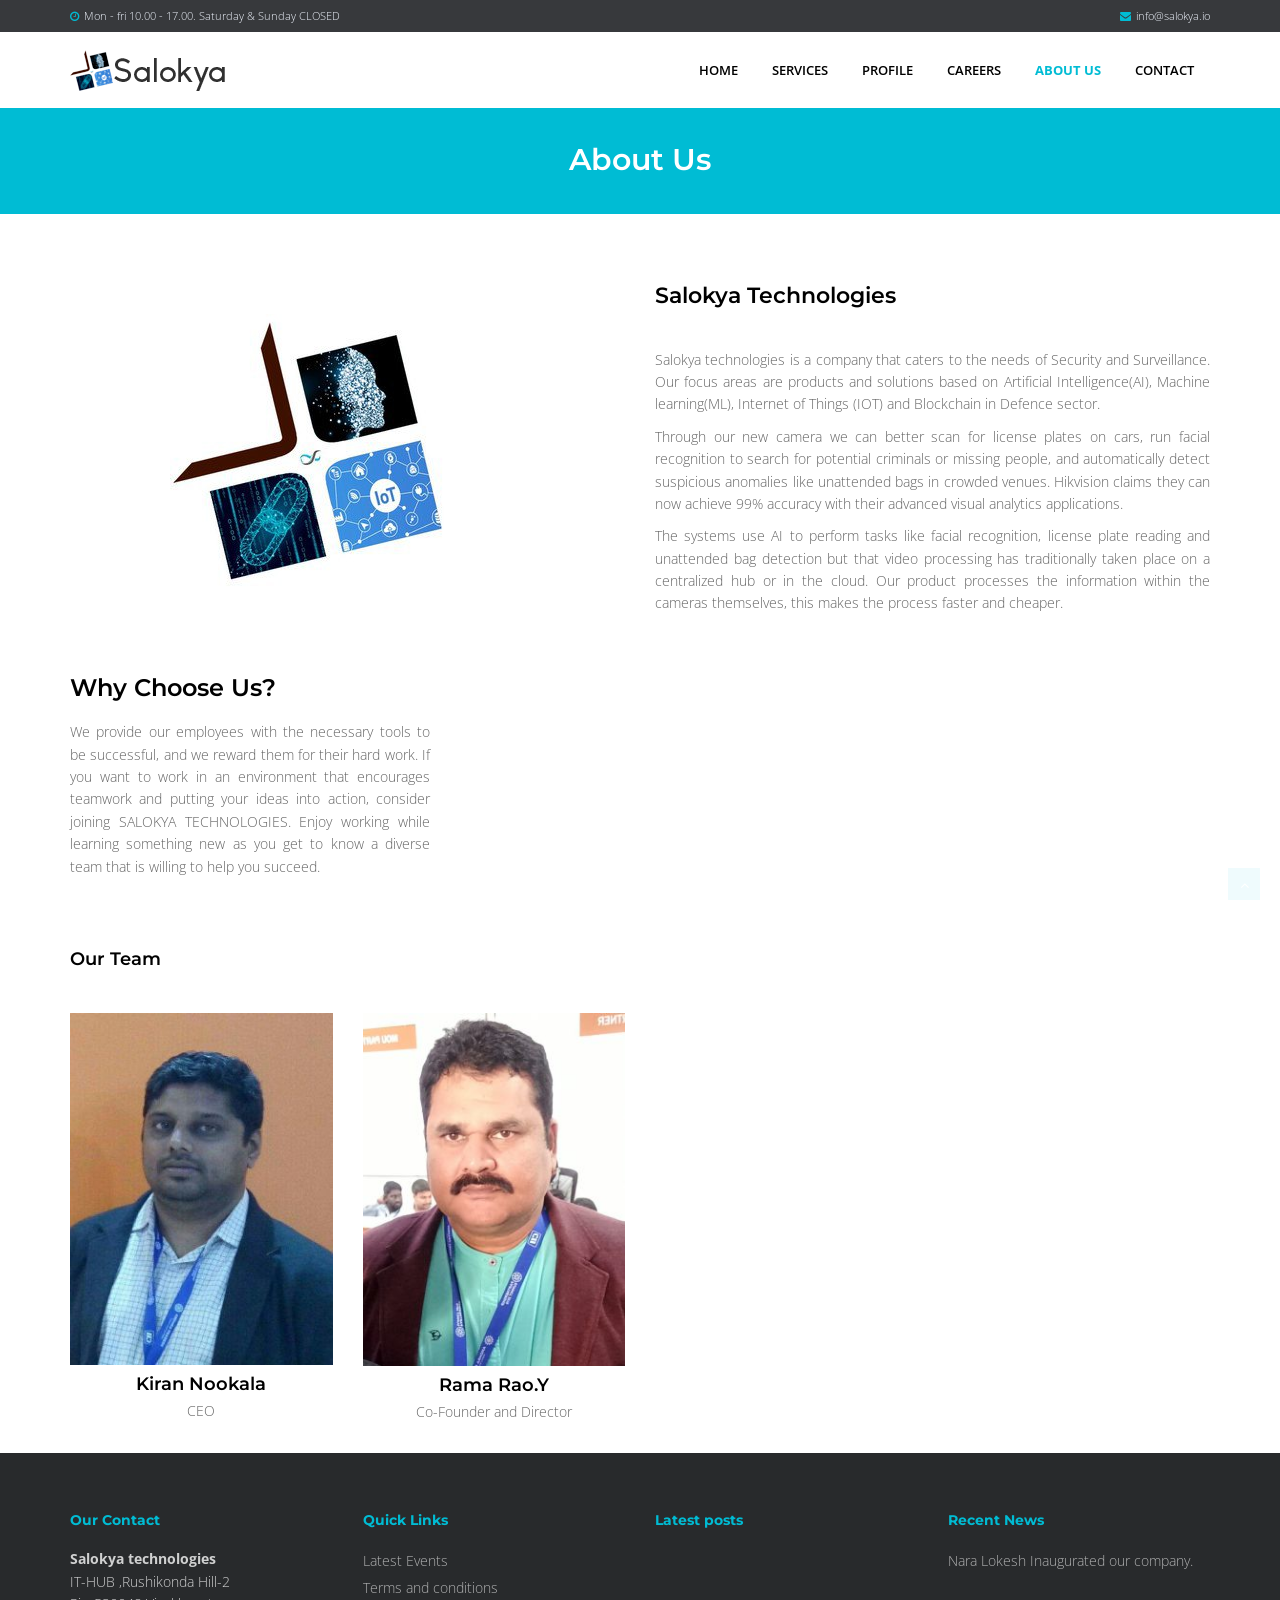
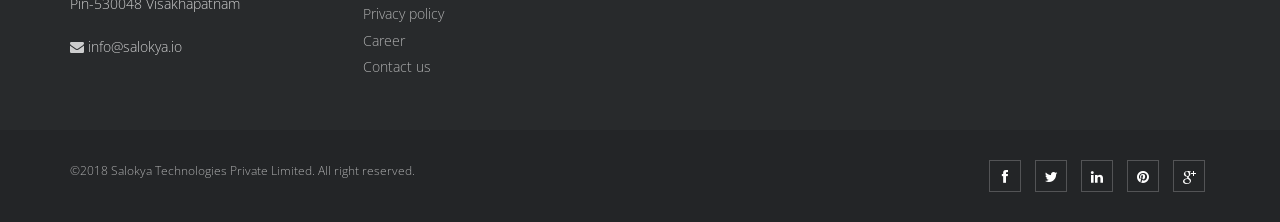
<file: SALOKYA/about.html>
<!DOCTYPE html>
<html lang="en">
<head>
<meta charset="utf-8">
<title>Salokya Technologies</title>
<meta name="viewport" content="width=device-width, initial-scale=1.0" />
<meta name="description" content="" />
<meta name="author" content="http://webthemez.com" />
<!-- css -->
<link href="css/bootstrap.min.css" rel="stylesheet" />
<link href="css/fancybox/jquery.fancybox.css" rel="stylesheet"> 
<link href="css/flexslider.css" rel="stylesheet" />
<link href="css/style.css" rel="stylesheet" />
<link rel="shortcut icon" href="img/edited.jpg"/>
 
<!-- HTML5 shim, for IE6-8 support of HTML5 elements -->
<!--[if lt IE 9]>
      <script src="http://html5shim.googlecode.com/svn/trunk/html5.js"></script>
    <![endif]-->

</head>
<body>
<div id="wrapper">
<div class="topbar">
  <div class="container">
    <div class="row">
      <div class="col-md-12">
        <p class="pull-left hidden-xs"><i class="fa fa-clock-o"></i><span>Mon - fri 10.00 - 17.00. Saturday & Sunday  CLOSED</span></p>
        <p class="pull-right"><i class="fa fa-envelope"></i>info@salokya.io
      </div>
    </div>
  </div>
</div>
	<!-- start header -->
		<header>
        <div class="navbar navbar-default navbar-static-top">
            <div class="container">
                <div class="navbar-header">
                    <button type="button" class="navbar-toggle" data-toggle="collapse" data-target=".navbar-collapse">
                        <span class="icon-bar"></span>
                        <span class="icon-bar"></span>
                        <span class="icon-bar"></span>
                    </button>
                  <a class="navbar-brand" href="index.html"><img src="img/logo.png" alt="logo"/></a>
                </div>
                <div class="navbar-collapse collapse ">
                    <ul class="nav navbar-nav">
                        <li><a href="index.html">Home</a></li> 
			<li><a href="services.html">Services</a></li>
                        <li><a href="portfolio.html">Profile</a></li>
			<li><a href="careers.html">Careers</a></li> 
                        <li class="active"><a href="about.html">About us</a></li>
			<li><a href="contact.html">Contact</a></li>
                    </ul>
                </div>
            </div>
        </div>
	</header><!-- end header -->
	<section id="inner-headline">
	<div class="container">
		<div class="row">
			<div class="col-lg-12">
				<h2 class="pageTitle">About Us</h2>
			</div>
		</div>
	</div>
	</section>
	<section id="content">
	<section class="section-padding">
		<div class="container">
			<div class="row showcase-section">
				<div class="col-md-6">
					<img src="img/edited.jpg" alt="showcase image" style= "margin-top:50px; margin-left:100px;">
				</div>
				<div class="col-md-6">
					<div class="about-text">
						<h3>Salokya Technologies</h3>
						<p align="justify">Salokya technologies is a company that caters to the needs of Security and Surveillance. Our focus areas are products and solutions based on Artificial Intelligence(AI), Machine learning(ML), Internet of Things (IOT) and Blockchain in Defence sector.</p>
						 <p align="justify">Through our new camera we can better scan for license plates on cars, run facial recognition to search for potential criminals or missing people, and automatically detect suspicious anomalies like unattended bags in crowded venues. Hikvision claims they can now achieve 99% accuracy with their advanced visual analytics applications.</p>
						<p align="justify">The systems use AI to perform tasks like facial recognition, license plate reading and unattended bag detection but that video processing has traditionally taken place on a centralized hub or in the cloud. Our product processes the information within the cameras themselves, this makes the process faster and cheaper. </p>
					</div>
				</div>
			</div>
		</div>
	</section>
	<div class="container">
					
					<div class="about">
				
						
						<div class="row">
							<div class="col-md-4">
								<!-- Heading and para -->
								<div class="block-heading-two">
									<h3><span>Why Choose Us?</span></h3>
								</div>
								<p align="justify">We provide our employees with the necessary tools to be successful, and we reward them for their hard work. If you want to work in an environment that encourages teamwork and putting your ideas into action, consider joining SALOKYA TECHNOLOGIES. Enjoy working while learning something new as you get to know a diverse team that is willing to help you succeed.</p>
							</div>
						<!--	<div class="col-md-4">
								<div class="block-heading-two">
									<h3><span>Our Solution</span></h3>
								</div>		
								<!-- Accordion starts 
								<div class="panel-group" id="accordion-alt3">
								 <!-- Panel. Use "panel-XXX" class for different colors. Replace "XXX" with color. -->
								 <!-- <div class="panel"> -->	
									<!-- Panel heading 
									 <div class="panel-heading">
										<h4 class="panel-title">
										  <a data-toggle="collapse" data-parent="#accordion-alt3" href="#collapseOne-alt3">
											<i class="fa fa-angle-right"></i> Solution # 1
										  </a>
										</h4>
									 </div>
									 <div id="collapseOne-alt3" class="panel-collapse collapse">
										<!-- Panel body -->
										<!--<div class="panel-body"> -->
										   <!--Sed ut perspiciaatis unde omnis iste natus error sit voluptatem accusantium doloremque laudantium, totam rem aperiam, eaque ipsa quae ab illo inventore veritatis et quasi architecto beatae vitae dicta sunt explicabo. Nemo enim ipsam voluptatem quia voluptas 
										</div>
									 </div>
								  </div> 
								  <div class="panel">
									 <div class="panel-heading">
										<h4 class="panel-title">
										  <a data-toggle="collapse" data-parent="#accordion-alt3" href="#collapseTwo-alt3">
											<i class="fa fa-angle-right"></i> Solution # 2
										  </a>
										</h4>
									 </div>
									 <div id="collapseTwo-alt3" class="panel-collapse collapse">
										<div class="panel-body">
										  <!-- Sed ut perspiciaatis unde omnis iste natus error sit voluptatem accusantium doloremque laudantium, totam rem aperiam, eaque ipsa quae ab illo inventore veritatis et quasi architecto beatae vitae dicta sunt explicabo. Nemo enim ipsam voluptatem quia voluptas 
										</div>
									 </div>
								  </div>
								  <div class="panel">
									 <div class="panel-heading">
										<h4 class="panel-title">
										  <a data-toggle="collapse" data-parent="#accordion-alt3" href="#collapseThree-alt3">
											<i class="fa fa-angle-right"></i> Solution # 3
										  </a>
										</h4>
									 </div>
									 <div id="collapseThree-alt3" class="panel-collapse collapse">
										<div class="panel-body">
										  <!--Sed ut perspiciaatis unde omnis iste natus error sit voluptatem accusantium doloremque laudantium, totam rem aperiam, eaque ipsa quae ab illo inventore veritatis et quasi architecto beatae vitae dicta sunt explicabo. Nemo enim ipsam voluptatem quia voluptas 
										</div>
									 </div>
								  </div>
								  <div class="panel">
									 <div class="panel-heading">
										<h4 class="panel-title">
										  <a data-toggle="collapse" data-parent="#accordion-alt3" href="#collapseFour-alt3">
											<i class="fa fa-angle-right"></i> Solution # 4
										  </a>
										</h4>
									 </div>
									 <div id="collapseFour-alt3" class="panel-collapse collapse">
										<div class="panel-body">
										  <!--Sed ut perspiciaatis unde omnis iste natus error sit voluptatem accusantium doloremque laudantium, totam rem aperiam, eaque ipsa quae ab illo inventore veritatis et quasi architecto beatae vitae dicta sunt explicabo. Nemo enim ipsam voluptatem quia voluptas 
										</div>
									 </div> 
								  </div> 
								</div> -->
								<!-- Accordion ends -->
								
							</div>
							
						<!--	<div class="col-md-4">
								<div class="block-heading-two">
									<h3><span>Our Expertise</span></h3>
								</div>								
								<h6>Web Development</h6>
								<div class="progress pb-sm">
								  <!-- White color (progress-bar-white) 
								  <div class="progress-bar progress-bar-red" role="progressbar" aria-valuenow="40" aria-valuemin="0" aria-valuemax="100" style="width: 40%">
									 <span class="sr-only">40% Complete (success)</span>
								  </div>
								</div>
								<h6>Designing</h6>
								<div class="progress pb-sm">
								  <div class="progress-bar progress-bar-green" role="progressbar" aria-valuenow="60" aria-valuemin="0" aria-valuemax="100" style="width: 60%">
									 <span class="sr-only">40% Complete (success)</span>
								  </div>
								</div>
								<h6>User Experience</h6>
								<div class="progress pb-sm">
								  <div class="progress-bar progress-bar-lblue" role="progressbar" aria-valuenow="80" aria-valuemin="0" aria-valuemax="100" style="width: 80%">
									 <span class="sr-only">40% Complete (success)</span>
								  </div>
								</div>
								<h6>Development</h6>
								<div class="progress pb-sm">
								  <div class="progress-bar progress-bar-yellow" role="progressbar" aria-valuenow="30" aria-valuemin="0" aria-valuemax="100" style="width: 30%">
									 <span class="sr-only">40% Complete (success)</span>
								  </div>
								</div> 
							</div> -->
							
						</div> 
						
						 						
						 
						<br>
						<!-- Our Team starts -->
				
						<!-- Heading -->
						<div class="block-heading-six">
							<h4 class="bg-color">Our Team</h4>
						</div>
						<br>
						
						<!-- Our team starts -->
						
						<div class="team-six">
							<div class="row">
								<div class="col-md-3 col-sm-6">
									<!-- Team Member -->
									<div class="team-member">
										<!-- Image -->
										<img class="img-responsive" src="img/team1.jpg" alt="">
										<!-- Name -->
										<h4>Kiran Nookala</h4>
										<span class="deg">CEO</span> 
									</div>
								</div>
								<div class="col-md-3 col-sm-6">
									<!-- Team Member -->
									<div class="team-member">
										<!-- Image -->
										<img class="img-responsive" src="img/team2.jpg" alt="">
										<!-- Name -->
										<h4>Rama Rao.Y</h4>
										<span class="deg">Co-Founder and Director</span> 
									</div>
								</div> 
								
							</div>
						</div>
						
						<!-- Our team ends -->
					  
						
					</div>
									
				</div>
	</section>
	<footer>
	<div class="container">
		<div class="row">
			<div class="col-md-3 col-sm-3">
				<div class="widget">
					<h5 class="widgetheading">Our Contact</h5>
					<address>
					<strong>Salokya technologies</strong><br>
					IT-HUB ,Rushikonda Hill-2  <br>
					 Pin-530048 Visakhapatnam</address>
					<p>
						<i class="fa fa-envelope"></i> info@salokya.io
					</p>
				</div>
			</div>
			<div class="col-md-3 col-sm-3">
				<div class="widget">
					<h5 class="widgetheading">Quick Links</h5>
					<ul class="link-list">
						<li><a href="#">Latest Events</a></li>
						<li><a href="#">Terms and conditions</a></li>
						<li><a href="#">Privacy policy</a></li>
						<li><a href="#">Career</a></li>
						<li><a href="#">Contact us</a></li>
					</ul>
				</div>
			</div>
			<div class="col-md-3 col-sm-3">
				<div class="widget">
					<h5 class="widgetheading">Latest posts</h5>
					<ul class="link-list"> <!--
						<li><a href="#">Lorem ipsum dolor sit amet, consectetur adipiscing elit.</a></li>
						<li><a href="#">Pellentesque et pulvinar enim. Quisque at tempor ligula</a></li>
						<li><a href="#">Natus error sit voluptatem accusantium doloremque</a></li> -->
					</ul>
				</div>
			</div>
			<div class="col-md-3 col-sm-3">
					<div class="widget">
					<h5 class="widgetheading">Recent News</h5>
					<ul class="link-list">
						<li><a href="#">Nara Lokesh Inaugurated our company.</a></li>
						<!-- <li><a href="#">Pellentesque et pulvinar enim. Quisque at tempor ligula</a></li>
						<li><a href="#">Natus error sit voluptatem accusantium doloremque</a></li> -->
					</ul>
				</div>
			</div>
		</div>
	</div>
	<div id="sub-footer">
		<div class="container">
			<div class="row">
				<div class="col-lg-6">
					<div class="copyright">
						<p>
							<span>&copy;2018 Salokya Technologies Private Limited. All right reserved.</span>
						</p>
					</div>
				</div>
				<div class="col-lg-6">
					<ul class="social-network">
						<li><a href="#" data-placement="top" title="Facebook"><i class="fa fa-facebook"></i></a></li>
						<li><a href="#" data-placement="top" title="Twitter"><i class="fa fa-twitter"></i></a></li>
						<li><a href="#" data-placement="top" title="Linkedin"><i class="fa fa-linkedin"></i></a></li>
						<li><a href="#" data-placement="top" title="Pinterest"><i class="fa fa-pinterest"></i></a></li>
						<li><a href="#" data-placement="top" title="Google plus"><i class="fa fa-google-plus"></i></a></li>
					</ul>
				</div>
			</div>
		</div>
	</div>
	</footer>
</div>
<a href="#" class="scrollup"><i class="fa fa-angle-up active"></i></a>
<!-- javascript
    ================================================== -->
<!-- Placed at the end of the document so the pages load faster -->
<script src="js/jquery.js"></script>
<script src="js/jquery.easing.1.3.js"></script>
<script src="js/bootstrap.min.js"></script>
<script src="js/jquery.fancybox.pack.js"></script>
<script src="js/jquery.fancybox-media.js"></script> 
<script src="js/jquery.flexslider.js"></script>
<script src="js/animate.js"></script>
<!-- Vendor Scripts -->
<script src="js/modernizr.custom.js"></script>
<script src="js/jquery.isotope.min.js"></script>
<script src="js/jquery.magnific-popup.min.js"></script>
<script src="js/animate.js"></script>
<script src="js/custom.js"></script>
</body>
</html>
</file>
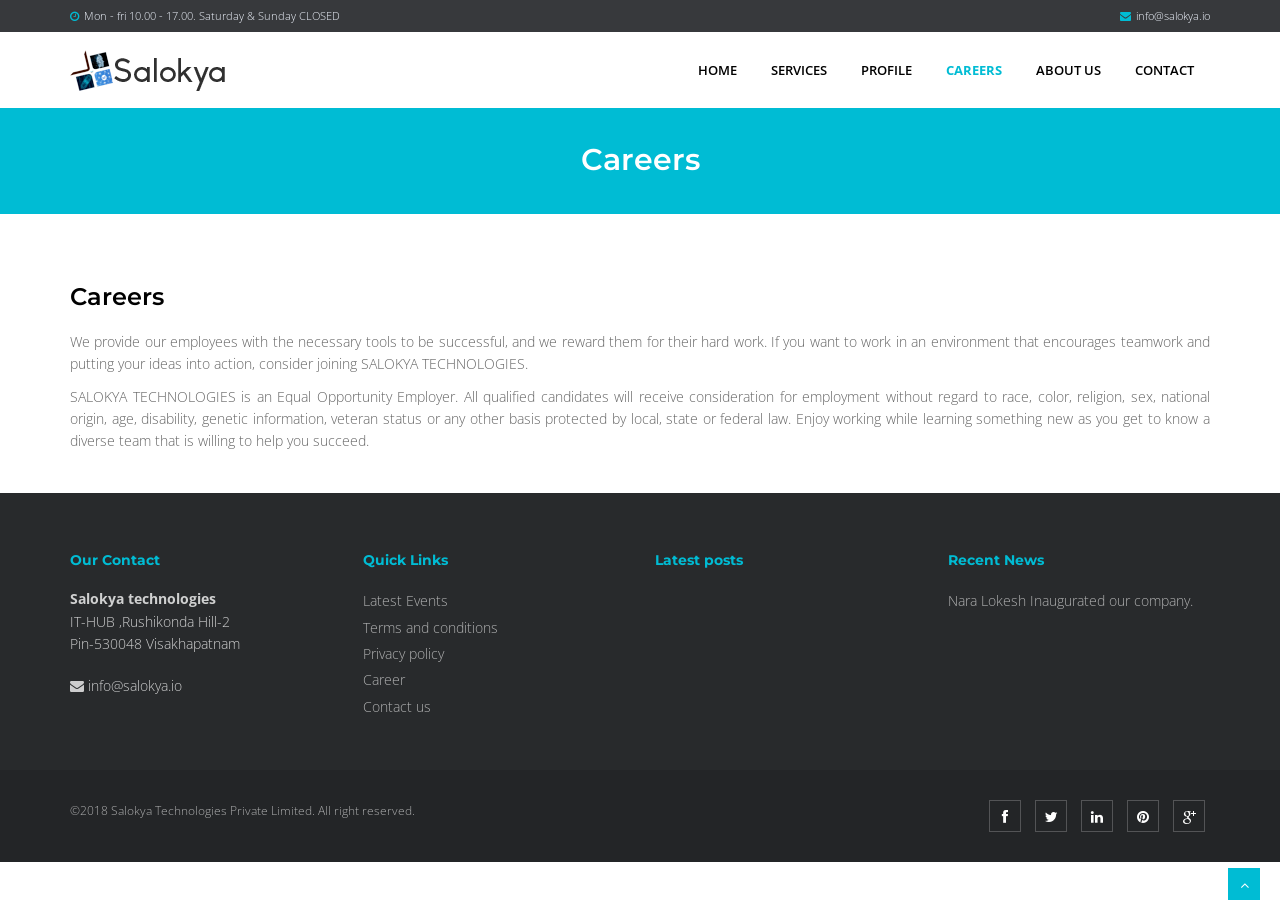
<file: SALOKYA/careers.html>
<!DOCTYPE html>
<html lang="en">
<head>
<meta charset="utf-8">
<title>Salokya Technologies</title>
<meta name="viewport" content="width=device-width, initial-scale=1.0" />
<meta name="description" content="" />
<meta name="author" content="http://webthemez.com" />
 
<link href="css/bootstrap.min.css" rel="stylesheet" />
<link href="css/fancybox/jquery.fancybox.css" rel="stylesheet"> 
<link href="css/flexslider.css" rel="stylesheet" />
<link href="css/style.css" rel="stylesheet" />
<link rel="shortcut icon" href="img/edited.jpg"/>
 
<!-- HTML5 shim, for IE6-8 support of HTML5 elements -->
<!--[if lt IE 9]>
      <script src="http://html5shim.googlecode.com/svn/trunk/html5.js"></script>
    <![endif]-->

</head>
<body>
<div id="wrapper">
<div class="topbar">
  <div class="container">
    <div class="row">
      <div class="col-md-12">
        <p class="pull-left hidden-xs"><i class="fa fa-clock-o"></i><span>Mon - fri 10.00 - 17.00. Saturday & Sunday  CLOSED</span></p>
        <p class="pull-right"><i class="fa fa-envelope"></i>info@salokya.io
      </div>
    </div>
  </div>
</div>
	<!-- start header -->
		<header>
        <div class="navbar navbar-default navbar-static-top">
            <div class="container">
                <div class="navbar-header">
                    <button type="button" class="navbar-toggle" data-toggle="collapse" data-target=".navbar-collapse">
                        <span class="icon-bar"></span>
                        <span class="icon-bar"></span>
                        <span class="icon-bar"></span>
                    </button>
                    <a class="navbar-brand" href="index.html"><img src="img/logo.png" alt="logo"/></a>
                </div>
                <div class="navbar-collapse collapse ">
                    <ul class="nav navbar-nav">
                        <li><a href="index.html">Home</a></li> 
			<li><a href="services.html">Services</a></li>
                        <li><a href="portfolio.html">Profile</a></li>
			<li class="active"><a href="careers.html">Careers</a></li>
                        <li><a href="about.html">About us</a></li>
			<li><a href="contact.html">Contact</a></li>
                    </ul>
                </div>
            </div>
        </div>
	</header><!-- end header -->
	<section id="inner-headline">
	<div class="container">
		<div class="row">
			<div class="col-lg-12">
				<h2 class="pageTitle">Careers</h2>
			</div>
		</div>
	</div>
	</section>
	<section id="content">
		<div class="container content">		
        <!-- Service Blcoks -->
			
						<div class="row"> 
							<div class="col-md-12">
								<div class="about-logo">
									<h3>Careers <span class="color">  </span></h3>
									<p align="justify">We provide our employees with the necessary tools to be successful, and we reward them for their hard work. If you want to work in an environment that encourages teamwork and putting your ideas into action, consider joining SALOKYA TECHNOLOGIES.</p> 
                                    	<p align="justify">SALOKYA TECHNOLOGIES is an Equal Opportunity Employer. All qualified candidates will receive consideration for employment without regard to race, color, religion, sex, national origin, age, disability, genetic information, veteran status or any other basis protected by local, state or federal law. Enjoy working while learning something new as you get to know a diverse team that is willing to help you succeed. </p> 
								</div>  
							</div>
						</div>
						 
						 			<!--<div class="row">
		<div class="skill-home"> <div class="skill-home-solid clearfix"> 
		<div class="col-md-3 text-center">
		<span class="icons c1"><i class="fa fa-book"></i></span> <div class="box-area">
		<h3>Web Desiging</h3> <p>Lorem ipsum dolor sitamet, consec tetur adipisicing elit. Dolores quae porro consequatur aliquam, incidunt eius magni provident</p></div>
		</div>
		<div class="col-md-3 text-center"> 
		<span class="icons c2"><i class="fa fa-users"></i></span> <div class="box-area">
		<h3>E-Commerce</h3> <p>Lorem ipsum dolor sitamet, consec tetur adipisicing elit. Dolores quae porro consequatur aliquam, incidunt eius magni provident</p></div>
		</div>
		<div class="col-md-3 text-center"> 
		<span class="icons c3"><i class="fa fa-trophy"></i></span> <div class="box-area">
		<h3>Quality</h3> <p>Lorem ipsum dolor sitamet, consec tetur adipisicing elit. Dolores quae porro consequatur aliquam, incidunt eius magni provident</p></div>
		</div>
		<div class="col-md-3 text-center"> 
		<span class="icons c4"><i class="fa fa-globe"></i></span> <div class="box-area">
		<h3>Mobile App</h3> <p>Lorem ipsum dolor sitamet, consec tetur adipisicing elit. Dolores quae porro consequatur aliquam, incidunt eius magni provident</p>
		</div></div>
		</div></div>
		</div> -->
						    <!-- Info Blcoks -->
        <!-- <div class="row">
            <div class="col-sm-4 info-blocks">
                <i class="icon-info-blocks fa fa-cogs"></i>
                <div class="info-blocks-in">
                    <h3>AI & ML</h3>
                    <p>Analytics in Crime Prevention! We all know the movie “Minority Report” starring Tom Cruise in which he is able to predict crimes before they </p>  
		<div id="details1" class="collapse">
		<p>even happen.Now fast-forward to 2017 and we have so much of data, brute processing power and sheer analytical superiority that “Minority Report” might just move out of the realm of fiction and enter our everyday life. Welcome to the world of predictive analytics and its insanely powerful ways of predicting crimes before they even happen!</p>
		</div>
		<button class="btn btn-default" data-toggle="collapse" data-target="#details1" id="readmore">READ MORE</button>
		</div>
            </div>
            <div class="col-sm-4 info-blocks">
                <i class="icon-info-blocks fa fa-link"></i>
                <div class="info-blocks-in">
                    <h3>Block Chain</h3>
                    <p>Creation of a centralized authority model using Blockchain with an IoT network for The devices, though we like to call them smart,</p>
		<div id="details2" class="collapse">
		<p>by design are not allowed to make security decisions on their own outside the central authority. With the blockchain model, a complete set of data is replicated and stored in its entirety with each device. Secure the data from hackers and theft.</p>
		</div>
		<button class="btn btn-default" data-toggle="collapse" data-target="#details2" id="readmore">READ MORE</button>
                </div>
            </div>
            <div class="col-sm-4 info-blocks">
                <i class="icon-info-blocks fa fa-lightbulb-o"></i>
                <div class="info-blocks-in">
                    <h3>Internet Of Things</h3>
                    <p>The security and surveillance is changing, and solutions have moved far past basic alarm monitoring. Live video surveillance</p> 
		<div id="details3" class="collapse">
		<p>and other remote security features have increased visibility for organizations that want to safeguard their people, assets, and buildings. The Internet of Things (IoT) is helping create safer cities, homes, and businesses by enabling organizations to securely and remotely monitor facilities and public spaces in real-time with smart security and surveillance solutions.</p>
		</div>
		<button class="btn btn-default" data-toggle="collapse" data-target="#details3" id="readmore">READ MORE</button>
                </div>
            </div>
        </div> -->
        <!-- End Info Blcoks -->

       
        <!-- Info Blcoks 

        <div class="row">
            <div class="col-sm-4 info-blocks">
                <i class="icon-info-blocks fa fa-code"></i>
                <div class="info-blocks-in">
                    <h3>SEO Ready</h3>
                    <p>Lorem ipsum dolor sit amet, consectetur adipisicing elit. Dolores quae porro consequatur aliquam, incidunt</p>
                </div>
            </div>
            <div class="col-sm-4 info-blocks">
                <i class="icon-info-blocks fa fa-compress"></i>
                <div class="info-blocks-in">
                    <h3>Fully Responsive</h3>
                    <p>Lorem ipsum dolor sit amet, consectetur adipisicing elit. Dolores quae porro consequatur aliquam, incidunt</p>
                </div>
            </div>
            <div class="col-sm-4 info-blocks">
                <i class="icon-info-blocks fa fa-html5"></i>
                <div class="info-blocks-in">
                    <h3>CSS3 + HTML5</h3>
                    <p>Lorem ipsum dolor sit amet, consectetur adipisicing elit. Dolores quae porro consequatur aliquam, incidunt</p>
                </div>
            </div>
        </div>

         End Info Blcoks --> 
	<!--
        <div class="row service-v1 margin-bottom-40">
            <div class="col-md-4 md-margin-bottom-40">
               <img class="img-responsive" src="img/service1.jpg" alt="">   
                <h3>General Checkup</h3>
                <p>Lorem ipsum dolor sit amet, consectetur adipisicing elit. Dolores quae porro consequatur aliquam, incidunt eius magni provident, doloribus omnis minus temporibus perferendis nesciunt quam repellendus nulla nemo ipsum odit corrupti consequuntur possimus</p>        
            </div>
            <div class="col-md-4">
                <img class="img-responsive" src="img/service2.jpg" alt="">            
                <h3>Heart Consultant</h3>
                <p>Lorem ipsum dolor sit amet, consectetur adipisicing elit. Dolores quae porro consequatur aliquam, incidunt eius magni provident, doloribus omnis minus temporibus perferendis nesciunt quam repellendus nulla nemo ipsum odit corrupti consequuntur possimus</p>        
            </div>
            <div class="col-md-4 md-margin-bottom-40">
              <img class="img-responsive" src="img/service3.jpg" alt="">  
                <h3>Nutrituion</h3>
                <p>Lorem ipsum dolor sit amet, consectetur adipisicing elit. Dolores quae porro consequatur aliquam, incidunt eius magni provident, doloribus omnis minus temporibus perferendis nesciunt quam repellendus nulla nemo ipsum odit corrupti consequuntur possimus</p>        
            </div>
        </div> -->	

        <!-- End Service Blcoks -->
 
     

        
    </div>
    </section>
	<footer>
	<div class="container">
		<div class="row">
			<div class="col-md-3 col-sm-3">
				<div class="widget">
					<h5 class="widgetheading">Our Contact</h5>
					<address>
					<strong>Salokya technologies</strong><br>
					IT-HUB ,Rushikonda Hill-2  <br>
					 Pin-530048 Visakhapatnam</address>
					<p>
						<i class="fa fa-envelope"></i> info@salokya.io
					</p>
				</div>
			</div>
			<div class="col-md-3 col-sm-3">
				<div class="widget">
					<h5 class="widgetheading">Quick Links</h5>
					<ul class="link-list">
						<li><a href="#">Latest Events</a></li>
						<li><a href="#">Terms and conditions</a></li>
						<li><a href="#">Privacy policy</a></li>
						<li><a href="#">Career</a></li>
						<li><a href="#">Contact us</a></li>
					</ul>
				</div>
			</div>
			<div class="col-md-3 col-sm-3">
				<div class="widget">
					<h5 class="widgetheading">Latest posts</h5>
					<ul class="link-list"> <!--
						<li><a href="#">Lorem ipsum dolor sit amet, consectetur adipiscing elit.</a></li>
						<li><a href="#">Pellentesque et pulvinar enim. Quisque at tempor ligula</a></li>
						<li><a href="#">Natus error sit voluptatem accusantium doloremque</a></li> -->
					</ul>
				</div>
			</div>
			<div class="col-md-3 col-sm-3">
					<div class="widget">
					<h5 class="widgetheading">Recent News</h5>
					<ul class="link-list">
						<li><a href="#">Nara Lokesh Inaugurated our company.</a></li>
						<!-- <li><a href="#">Pellentesque et pulvinar enim. Quisque at tempor ligula</a></li>
						<li><a href="#">Natus error sit voluptatem accusantium doloremque</a></li> -->
					</ul>
				</div>
			</div>
		</div>
	</div>
	<div id="sub-footer">
		<div class="container">
			<div class="row">
				<div class="col-lg-6">
					<div class="copyright">
						<p>
							<span>&copy;2018 Salokya Technologies Private Limited. All right reserved.</span>
						</p>
					</div>
				</div>
				<div class="col-lg-6">
					<ul class="social-network">
						<li><a href="#" data-placement="top" title="Facebook"><i class="fa fa-facebook"></i></a></li>
						<li><a href="#" data-placement="top" title="Twitter"><i class="fa fa-twitter"></i></a></li>
						<li><a href="#" data-placement="top" title="Linkedin"><i class="fa fa-linkedin"></i></a></li>
						<li><a href="#" data-placement="top" title="Pinterest"><i class="fa fa-pinterest"></i></a></li>
						<li><a href="#" data-placement="top" title="Google plus"><i class="fa fa-google-plus"></i></a></li>
					</ul>
				</div>
			</div>
		</div>
	</div>
	</footer>
</div>
<a href="#" class="scrollup"><i class="fa fa-angle-up active"></i></a>
<!-- javascript
    ================================================== -->
<!-- Placed at the end of the document so the pages load faster -->
<script src="js/jquery.js"></script>
<script src="js/jquery.easing.1.3.js"></script>
<script src="js/bootstrap.min.js"></script>
<script src="js/jquery.fancybox.pack.js"></script>
<script src="js/jquery.fancybox-media.js"></script>  
<script src="js/jquery.flexslider.js"></script>
<script src="js/animate.js"></script>
<!-- Vendor Scripts -->
<script src="js/modernizr.custom.js"></script>
<script src="js/jquery.isotope.min.js"></script>
<script src="js/jquery.magnific-popup.min.js"></script>
<script src="js/animate.js"></script>
<script src="js/custom.js"></script>
</body>
</html>
</file>
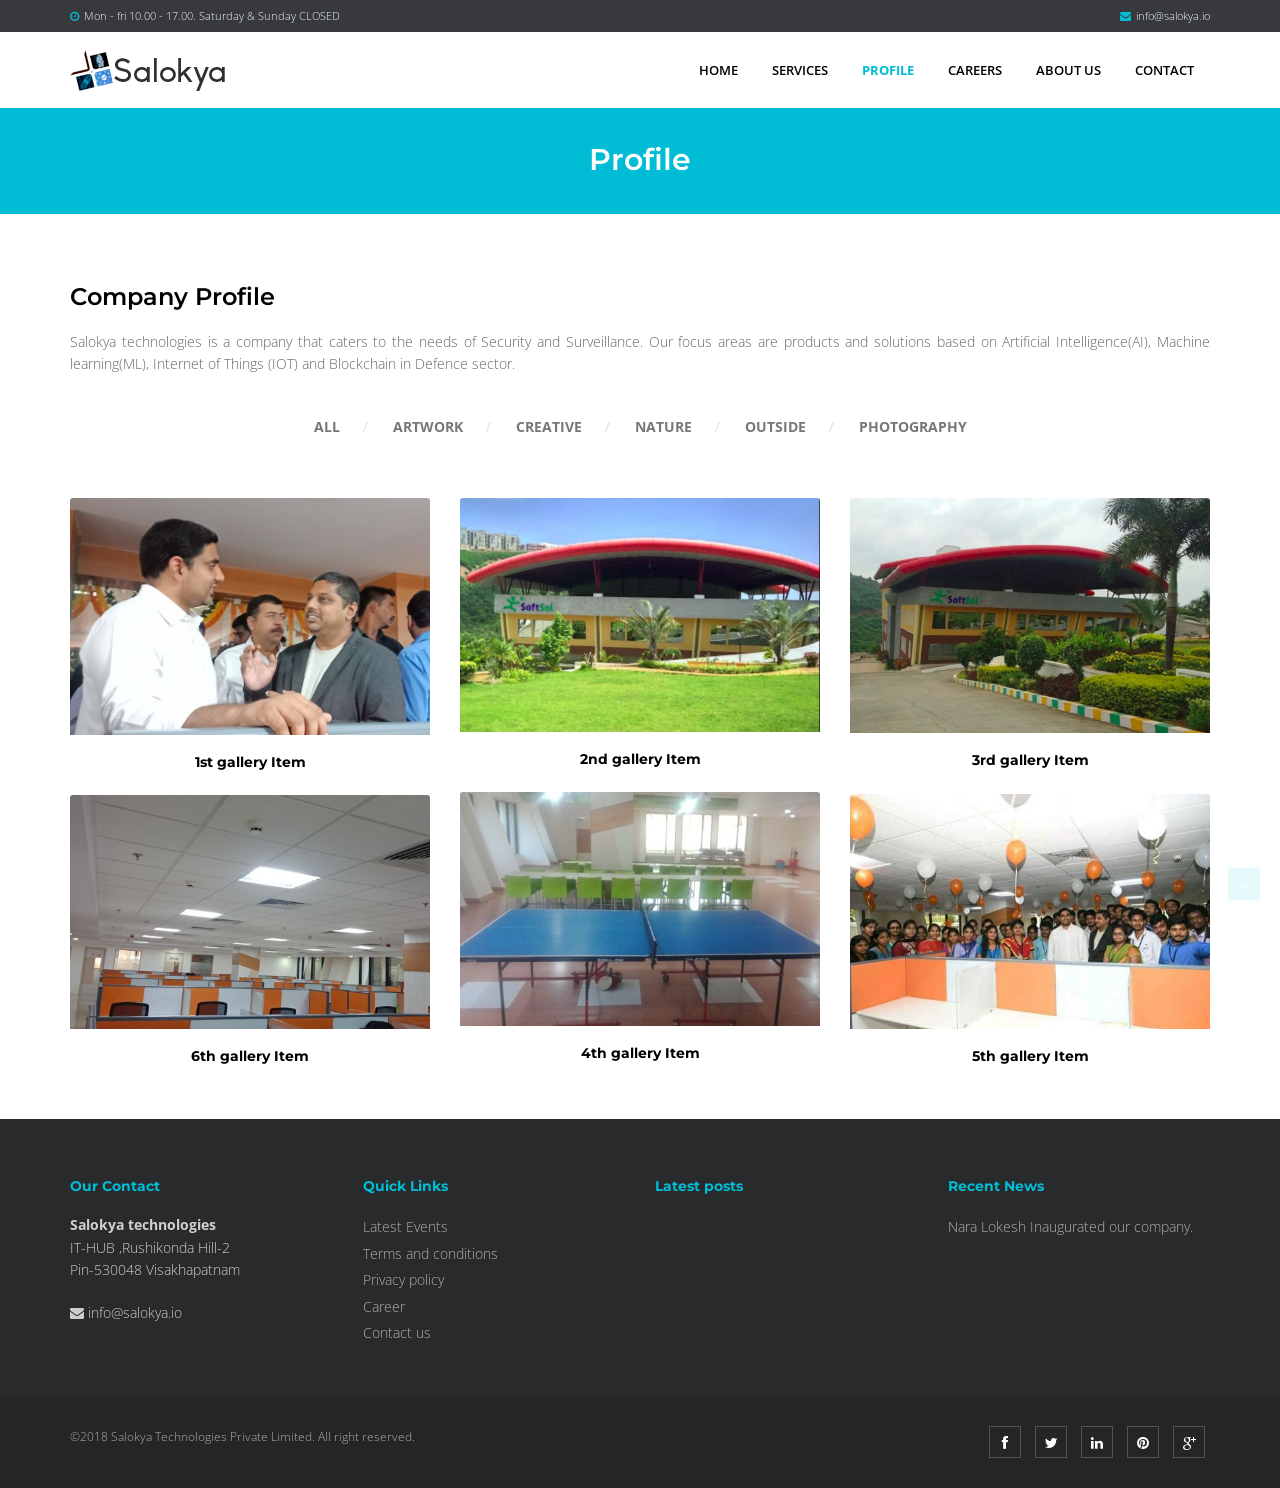
<file: SALOKYA/portfolio.html>
<!DOCTYPE html>
<html lang="en">
<head>
<meta charset="utf-8">
<title>Salokya Technologies</title>
<meta name="viewport" content="width=device-width, initial-scale=1.0" />
<meta name="description" content="" />
<meta name="author" content="http://webthemez.com" />
<!-- css -->
<link href="css/bootstrap.min.css" rel="stylesheet" />
<link href="css/fancybox/jquery.fancybox.css" rel="stylesheet"> 
<link href="css/flexslider.css" rel="stylesheet" />
<!-- Vendor Styles -->
<link href="css/magnific-popup.css" rel="stylesheet"> 
<!-- Block Styles -->
<link href="css/style.css" rel="stylesheet" />
<link href="css/gallery-1.css" rel="stylesheet">
<link rel="shortcut icon" href="img/edited.jpg"/>
 
<!-- HTML5 shim, for IE6-8 support of HTML5 elements -->
<!--[if lt IE 9]>
      <script src="http://html5shim.googlecode.com/svn/trunk/html5.js"></script>
    <![endif]-->

</head>
<body>
<div id="wrapper">
<div class="topbar">
  <div class="container">
    <div class="row">
      <div class="col-md-12">
        <p class="pull-left hidden-xs"><i class="fa fa-clock-o"></i><span>Mon - fri 10.00 - 17.00. Saturday & Sunday  CLOSED</span></p>
        <p class="pull-right"><i class="fa fa-envelope"></i>info@salokya.io
      </div>
    </div>
  </div>
</div>
	<!-- start header -->
		<header>
        <div class="navbar navbar-default navbar-static-top">
            <div class="container">
                <div class="navbar-header">
                    <button type="button" class="navbar-toggle" data-toggle="collapse" data-target=".navbar-collapse">
                        <span class="icon-bar"></span>
                        <span class="icon-bar"></span>
                        <span class="icon-bar"></span>
                    </button>
                    <a class="navbar-brand" href="index.html"><img src="img/logo.png" alt="logo"/></a>
                </div>
                <div class="navbar-collapse collapse ">
                    <ul class="nav navbar-nav">
                        <li><a href="index.html">Home</a></li> 
			<li><a href="services.html">Services</a></li>
                        <li class="active"><a href="portfolio.html">Profile</a></li>
			<li><a href="careers.html">Careers</a></li>
                        <li><a href="about.html">About us</a></li>
			<li><a href="contact.html">Contact</a></li>
                    </ul>
                </div>
            </div>
        </div>
	</header><!-- end header -->
	<section id="inner-headline">
	<div class="container">
		<div class="row">
			<div class="col-lg-12">
				<h2 class="pageTitle">Profile</h2>
			</div>
		</div>
	</div>
	</section>
	<section id="content">
	<div class="container">
	
						<div class="row"> 
							<div class="col-md-12">
								<div class="about-logo">
									<h3>Company Profile</h3>
									<p align="justify">Salokya technologies is a company that caters to the needs of Security and Surveillance. Our focus areas are products and solutions based on Artificial Intelligence(AI), Machine learning(ML), Internet of Things (IOT) and Blockchain in Defence sector.</p>
                                    	
								</div>  
							</div>
						</div> 
						
	</div>
	</section>	
			  <!-- Start Gallery 1-2 -->
    <section id="gallery-1" class="content-block section-wrapper gallery-1">
    	 	<div class="container">

			<div class="editContent">
	            <ul class="filter">
	                <li class="active"><a href="#" data-filter="*">All</a></li>
	                <li><a href="#" data-filter=".artwork">Artwork</a></li>
	                <li><a href="#" data-filter=".creative">Creative</a></li>
	                <li><a href="#" data-filter=".nature">Nature</a></li>
	                <li><a href="#" data-filter=".outside">Outside</a></li>
	                <li><a href="#" data-filter=".photography">Photography</a></li>
	            </ul>
			</div>
            <!-- /.gallery-filter -->
            
            <div class="row">
                <div id="isotope-gallery-container">
                    <div class="col-md-4 col-sm-6 col-xs-12 gallery-item-wrapper artwork creative">
                        <div class="gallery-item">
                            <div class="gallery-thumb">
                                <img src="img/works/1.jpg" class="img-responsive" alt="1st gallery Thumb">
                                <div class="image-overlay"></div>
                                <a href="img/works/1.jpg" class="gallery-zoom"><i class="fa fa-eye"></i></a>
                                <a href="#" class="gallery-link"><i class="fa fa-link"></i></a>
                            </div>
                            <div class="gallery-details">
                            	<div class="editContent">
	                                <h5>1st gallery Item</h5>
                            	</div>
                            	<div class="editContent">
	                                <!--<p>Nullam id dolor id nibh ultricies vehicula.</p>-->
                            	</div>
                            </div>
                        </div>
                    </div>
                    <!-- /.gallery-item-wrapper -->
                    <div class="col-md-4 col-sm-6 col-xs-12 gallery-item-wrapper nature outside">
                        <div class="gallery-item">
                            <div class="gallery-thumb">
                                <img src="img/works/2.jpg" class="img-responsive" alt="2nd gallery Thumb">
                                <div class="image-overlay"></div>
                                <a href="img/works/2.jpg" class="gallery-zoom"><i class="fa fa-eye"></i></a>
                                <a href="#" class="gallery-link"><i class="fa fa-link"></i></a>
                            </div>
                            <div class="gallery-details">
                            	<div class="editContent">
                                	<h5>2nd gallery Item</h5>
                            	</div>
                            	<div class="editContent">
                                	<!--<p>Nullam id dolor id nibh ultricies vehicula.</p>-->
                            	</div>
                            </div>
                        </div>
                    </div>
                    <!-- /.gallery-item-wrapper -->
                    <div class="col-md-4 col-sm-6 col-xs-12 gallery-item-wrapper photography artwork">
                        <div class="gallery-item">
                            <div class="gallery-thumb">
                                <img src="img/works/3.jpg" class="img-responsive" alt="3rd gallery Thumb">
                                <div class="image-overlay"></div>
                                <a href="img/works/3.jpg" class="gallery-zoom"><i class="fa fa-eye"></i></a>
                                <a href="#" class="gallery-link"><i class="fa fa-link"></i></a>
                            </div>
                            <div class="gallery-details">
                            	<div class="editContent">
                                	<h5>3rd gallery Item</h5>
                            	</div>
                            	<div class="editContent">
                                	<!--<p>Nullam id dolor id nibh ultricies vehicula.</p>-->
                            	</div>
                            </div>
                        </div>
                    </div>
                    <!-- /.gallery-item-wrapper -->
                    <div class="col-md-4 col-sm-6 col-xs-12 gallery-item-wrapper creative nature">
                        <div class="gallery-item">
                            <div class="gallery-thumb">
                                <img src="img/works/4.jpg" class="img-responsive" alt="4th gallery Thumb">
                                <div class="image-overlay"></div>
                                <a href="img/works/4.jpg" class="gallery-zoom"><i class="fa fa-eye"></i></a>
                                <a href="#" class="gallery-link"><i class="fa fa-link"></i></a>
                            </div>
                            <div class="gallery-details">
                            	<div class="editContent">
                                	<h5>4th gallery Item</h5>
                            	</div>
                            	<div class="editContent">
                                	<!--<p>Nullam id dolor id nibh ultricies vehicula.</p>-->
                            	</div>
                            </div>
                        </div>
                    </div>
                    <!-- /.gallery-item-wrapper -->
                    <div class="col-md-4 col-sm-6 col-xs-12 gallery-item-wrapper nature">
                        <div class="gallery-item">
                            <div class="gallery-thumb">
                                <img src="img/works/5.jpg" class="img-responsive" alt="5th gallery Thumb">
                                <div class="image-overlay"></div>
                                <a href="img/works/5.jpg" class="gallery-zoom"><i class="fa fa-eye"></i></a>
                                <a href="#" class="gallery-link"><i class="fa fa-link"></i></a>
                            </div>
                            <div class="gallery-details">
                            	<div class="editContent">
                                	<h5>5th gallery Item</h5>
                            	</div>
                            	<div class="editContent">
                                	<!--<p>Nullam id dolor id nibh ultricies vehicula.</p>-->
                            	</div>
                            </div>
                        </div>
                    </div>
                    <!-- /.gallery-item-wrapper -->
                    <div class="col-md-4 col-sm-6 col-xs-12 gallery-item-wrapper artwork creative">
                        <div class="gallery-item">
                            <div class="gallery-thumb">
                                <img src="img/works/6.jpg" class="img-responsive" alt="6th gallery Thumb">
                                <div class="image-overlay"></div>
                                <a href="img/works/6.jpg" class="gallery-zoom"><i class="fa fa-eye"></i></a>
                                <a href="#" class="gallery-link"><i class="fa fa-link"></i></a>
                            </div>
                            <div class="gallery-details">
                            	<div class="editContent">
                                	<h5>6th gallery Item</h5>
                            	</div>
                            	<div class="editContent">
                                	<!--<p>Nullam id dolor id nibh ultricies vehicula.</p>-->
                            	</div>
                            </div>
                        </div>
                    </div>
                    
                </div>
                <!-- /.isotope-gallery-container -->
            </div>
            <!-- /.row --> 
        <!-- /.container -->
		</div>
    </section>
    <!--// End Gallery 1-2 -->  
	</div>
	<footer>
	<div class="container">
	
		<div class="row">
			<div class="col-md-3 col-sm-3">
				<div class="widget">
					<h5 class="widgetheading">Our Contact</h5>
					<address>
					<strong>Salokya technologies</strong><br>
					IT-HUB ,Rushikonda Hill-2  <br>
					 Pin-530048 Visakhapatnam</address>
					<p>
						<i class="fa fa-envelope"></i> info@salokya.io
					</p>
				</div>
			</div>
			<div class="col-md-3 col-sm-3">
				<div class="widget">
					<h5 class="widgetheading">Quick Links</h5>
					<ul class="link-list">
						<li><a href="#">Latest Events</a></li>
						<li><a href="#">Terms and conditions</a></li>
						<li><a href="#">Privacy policy</a></li>
						<li><a href="#">Career</a></li>
						<li><a href="#">Contact us</a></li>
					</ul>
				</div>
			</div>
			<div class="col-md-3 col-sm-3">
				<div class="widget">
					<h5 class="widgetheading">Latest posts</h5>
					<ul class="link-list"> <!--
						<li><a href="#">Lorem ipsum dolor sit amet, consectetur adipiscing elit.</a></li>
						<li><a href="#">Pellentesque et pulvinar enim. Quisque at tempor ligula</a></li>
						<li><a href="#">Natus error sit voluptatem accusantium doloremque</a></li> -->
					</ul>
				</div>
			</div>
			<div class="col-md-3 col-sm-3">
					<div class="widget">
					<h5 class="widgetheading">Recent News</h5>
					<ul class="link-list">
						<li><a href="#">Nara Lokesh Inaugurated our company.</a></li>
						<!-- <li><a href="#">Pellentesque et pulvinar enim. Quisque at tempor ligula</a></li>
						<li><a href="#">Natus error sit voluptatem accusantium doloremque</a></li> -->
					</ul>
				</div>
			</div>
		</div>
	</div>
	<div id="sub-footer">
		<div class="container">
			<div class="row">
				<div class="col-lg-6">
					<div class="copyright">
						<p>
							<span>&copy;2018 Salokya Technologies Private Limited. All right reserved.</span>
						</p>
					</div>
				</div>
				<div class="col-lg-6">
					<ul class="social-network">
						<li><a href="#" data-placement="top" title="Facebook"><i class="fa fa-facebook"></i></a></li>
						<li><a href="#" data-placement="top" title="Twitter"><i class="fa fa-twitter"></i></a></li>
						<li><a href="#" data-placement="top" title="Linkedin"><i class="fa fa-linkedin"></i></a></li>
						<li><a href="#" data-placement="top" title="Pinterest"><i class="fa fa-pinterest"></i></a></li>
						<li><a href="#" data-placement="top" title="Google plus"><i class="fa fa-google-plus"></i></a></li>
					</ul>
				</div>
			</div>
		</div>
	</div>
	</footer>
</div>
<a href="#" class="scrollup"><i class="fa fa-angle-up active"></i></a>
<!-- javascript
    ================================================== -->
<!-- Placed at the end of the document so the pages load faster -->
<script src="js/jquery.js"></script>
<script src="js/jquery.easing.1.3.js"></script>
<script src="js/bootstrap.min.js"></script>
<script src="js/jquery.fancybox.pack.js"></script>
<script src="js/jquery.fancybox-media.js"></script>  
<script src="js/jquery.flexslider.js"></script>
<!-- Vendor Scripts -->
<script src="js/modernizr.custom.js"></script>
<script src="js/jquery.isotope.min.js"></script>
<script src="js/jquery.magnific-popup.min.js"></script>
<script src="js/animate.js"></script>
<script src="js/custom.js"></script>
 
</body>
</html>
</file>
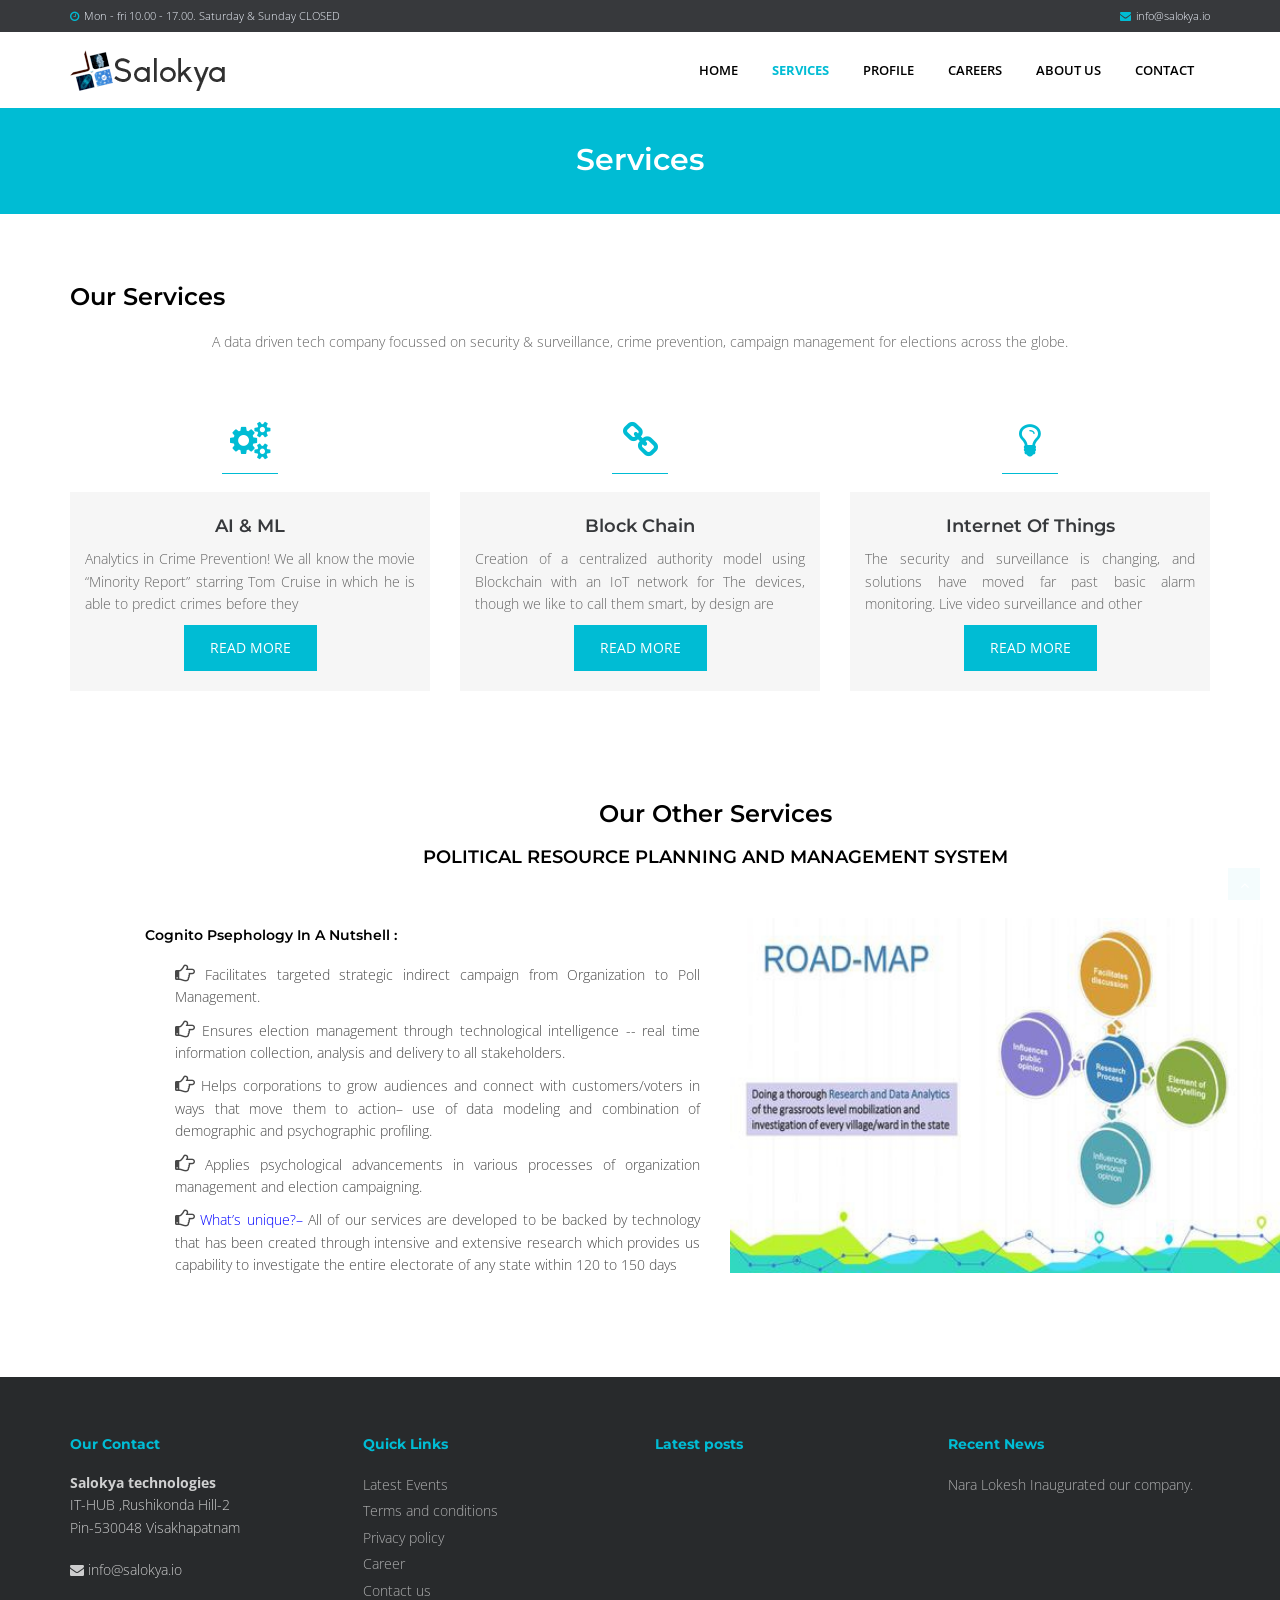
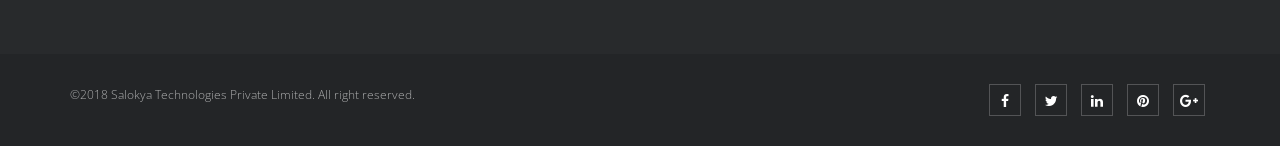
<file: SALOKYA/services.html>
<!DOCTYPE html>
<html lang="en">
<head>
<meta charset="utf-8">
<title>Salokya Technologies</title>
<meta name="viewport" content="width=device-width, initial-scale=1.0" />
<meta name="description" content="" />
<meta name="author" content="http://webthemez.com" />
 
<link href="css/bootstrap.min.css" rel="stylesheet" />
<link href="css/fancybox/jquery.fancybox.css" rel="stylesheet"> 
<link href="css/flexslider.css" rel="stylesheet" />
<link href="css/style.css" rel="stylesheet" />
<link rel="shortcut icon" href="img/edited.jpg"/>
<link rel="stylesheet" href="https://cdnjs.cloudflare.com/ajax/libs/font-awesome/4.7.0/css/font-awesome.min.css"> <!-- fa fa icon for fa fa-hand-o-right -->
 
<!-- HTML5 shim, for IE6-8 support of HTML5 elements -->
<!--[if lt IE 9]>
      <script src="http://html5shim.googlecode.com/svn/trunk/html5.js"></script>
    <![endif]-->

</head>
<body>
<div id="wrapper">
<div class="topbar">
  <div class="container">
    <div class="row">
      <div class="col-md-12">
        <p class="pull-left hidden-xs"><i class="fa fa-clock-o"></i><span>Mon - fri 10.00 - 17.00. Saturday & Sunday  CLOSED</span></p>
        <p class="pull-right"><i class="fa fa-envelope"></i>info@salokya.io
      </div>
    </div>
  </div>
</div>
	<!-- start header -->
		<header>
        <div class="navbar navbar-default navbar-static-top">
            <div class="container">
                <div class="navbar-header">
                    <button type="button" class="navbar-toggle" data-toggle="collapse" data-target=".navbar-collapse">
                        <span class="icon-bar"></span>
                        <span class="icon-bar"></span>
                        <span class="icon-bar"></span>
                    </button>
                    <a class="navbar-brand" href="index.html"><img src="img/logo.png" alt="logo"/></a>
                </div>
                <div class="navbar-collapse collapse ">
                    <ul class="nav navbar-nav">
                        <li><a href="index.html">Home</a></li> 
			<li class="active"><a href="services.html">Services</a></li>
                        <li><a href="portfolio.html">Profile</a></li>
			<li><a href="careers.html">Careers</a></li>
                        <li><a href="about.html">About us</a></li>
			<li><a href="contact.html">Contact</a></li>
                    </ul>
                </div>
            </div>
        </div>
	</header><!-- end header -->
	<section id="inner-headline">
	<div class="container">
		<div class="row">
			<div class="col-lg-12">
				<h2 class="pageTitle">Services</h2>
			</div>
		</div>
	</div>
	</section>
	<section id="content">
		<div class="container content">		
        <!-- Service Blcoks -->
			
						<div class="row"> 
							<div class="col-md-12">
								<div class="about-logo">
									<h3>Our Services <span class="color">  </span></h3>
									<p align="center">
A data driven tech company focussed on security & surveillance, crime prevention, campaign management for elections across the globe.</p> <!--
                                    	<p>Sed ut perspiciaatis unde omnis iste natus error sit voluptatem accusantium doloremque laudantium, totam rem aperiam, eaque ipsa quae ab illo inventore veritatis et quasi architecto beatae vitae dicta sunt explicabo. Nemo enim ipsam voluptatem quia voluptas</p> -->
								</div>  
							</div>
						</div>
						 
						 			<!--<div class="row">
		<div class="skill-home"> <div class="skill-home-solid clearfix"> 
		<div class="col-md-3 text-center">
		<span class="icons c1"><i class="fa fa-book"></i></span> <div class="box-area">
		<h3>Web Desiging</h3> <p>Lorem ipsum dolor sitamet, consec tetur adipisicing elit. Dolores quae porro consequatur aliquam, incidunt eius magni provident</p></div>
		</div>
		<div class="col-md-3 text-center"> 
		<span class="icons c2"><i class="fa fa-users"></i></span> <div class="box-area">
		<h3>E-Commerce</h3> <p>Lorem ipsum dolor sitamet, consec tetur adipisicing elit. Dolores quae porro consequatur aliquam, incidunt eius magni provident</p></div>
		</div>
		<div class="col-md-3 text-center"> 
		<span class="icons c3"><i class="fa fa-trophy"></i></span> <div class="box-area">
		<h3>Quality</h3> <p>Lorem ipsum dolor sitamet, consec tetur adipisicing elit. Dolores quae porro consequatur aliquam, incidunt eius magni provident</p></div>
		</div>
		<div class="col-md-3 text-center"> 
		<span class="icons c4"><i class="fa fa-globe"></i></span> <div class="box-area">
		<h3>Mobile App</h3> <p>Lorem ipsum dolor sitamet, consec tetur adipisicing elit. Dolores quae porro consequatur aliquam, incidunt eius magni provident</p>
		</div></div>
		</div></div>
		</div> -->
						    <!-- Info Blcoks -->
         <div class="row">
            <div class="col-sm-4 info-blocks">
                <i class="icon-info-blocks fa fa-cogs"></i>
                <div class="info-blocks-in">
                    <h3>AI & ML</h3>
                    <p align="justify">Analytics in Crime Prevention! We all know the movie “Minority Report” starring Tom Cruise in which he is able to predict crimes before they </p>  
		<div id="details1" class="collapse">
		<p align="justify">even happen. Now fast-forward to 2017 and we have so much of data, brute processing power and sheer analytical superiority that “Minority Report” might just move out of the realm of fiction and enter our everyday life. Welcome to the world of predictive analytics and its insanely powerful ways of predicting crimes before they even happen!</p>
		</div>
		<button class="btn btn-default" data-toggle="collapse" data-target="#details1" id="readmore1" onclick="readless(this)">READ MORE</button>
		</div>
            </div>
            <div class="col-sm-4 info-blocks">
                <i class="icon-info-blocks fa fa-link"></i>
                <div class="info-blocks-in">
                    <h3>Block Chain</h3>
                    <p align="justify">Creation of a centralized authority model using Blockchain with an IoT network for The devices, though we like to call them smart, by design are</p>
		<div id="details2" class="collapse">
		<p align="justify"> not allowed to make security decisions on their own outside the central authority. With the blockchain model, a complete set of data is replicated and stored in its entirety with each device. Secure the data from hackers and theft.</p>
		</div>
		<button class="btn btn-default" data-toggle="collapse" data-target="#details2" id="readmore2" onclick="readless(this)">READ MORE</button>
                </div>
            </div>
            <div class="col-sm-4 info-blocks">
                <i class="icon-info-blocks fa fa-lightbulb-o"></i>
                <div class="info-blocks-in">
                    <h3>Internet Of Things</h3>
                    <p align="justify">The security and surveillance is changing, and solutions have moved far past basic alarm monitoring. Live video surveillance and other</p> 
		<div id="details3" class="collapse">
		<p align="justify"> remote security features have increased visibility for organizations that want to safeguard their people, assets, and buildings. The Internet of Things (IoT) is helping create safer cities, homes, and businesses by enabling organizations to securely and remotely monitor facilities and public spaces in real-time with smart security and surveillance solutions.</p>
		</div>
		<button class="btn btn-default" data-toggle="collapse" data-target="#details3" id="readmore3" onclick="readless(this)">READ MORE</button>
                </div>
            </div>
        </div>
        <!-- End Info Blcoks -->

       
        <!-- Info Blcoks 

        <div class="row">
            <div class="col-sm-4 info-blocks">
                <i class="icon-info-blocks fa fa-code"></i>
                <div class="info-blocks-in">
                    <h3>SEO Ready</h3>
                    <p>Lorem ipsum dolor sit amet, consectetur adipisicing elit. Dolores quae porro consequatur aliquam, incidunt</p>
                </div>
            </div>
            <div class="col-sm-4 info-blocks">
                <i class="icon-info-blocks fa fa-compress"></i>
                <div class="info-blocks-in">
                    <h3>Fully Responsive</h3>
                    <p>Lorem ipsum dolor sit amet, consectetur adipisicing elit. Dolores quae porro consequatur aliquam, incidunt</p>
                </div>
            </div>
            <div class="col-sm-4 info-blocks">
                <i class="icon-info-blocks fa fa-html5"></i>
                <div class="info-blocks-in">
                    <h3>CSS3 + HTML5</h3>
                    <p>Lorem ipsum dolor sit amet, consectetur adipisicing elit. Dolores quae porro consequatur aliquam, incidunt</p>
                </div>
            </div>
        </div>

         End Info Blcoks --> 
	<!--
        <div class="row service-v1 margin-bottom-40">
            <div class="col-md-4 md-margin-bottom-40">
               <img class="img-responsive" src="img/service1.jpg" alt="">   
                <h3>General Checkup</h3>
                <p>Lorem ipsum dolor sit amet, consectetur adipisicing elit. Dolores quae porro consequatur aliquam, incidunt eius magni provident, doloribus omnis minus temporibus perferendis nesciunt quam repellendus nulla nemo ipsum odit corrupti consequuntur possimus</p>        
            </div>
            <div class="col-md-4">
                <img class="img-responsive" src="img/service2.jpg" alt="">            
                <h3>Heart Consultant</h3>
                <p>Lorem ipsum dolor sit amet, consectetur adipisicing elit. Dolores quae porro consequatur aliquam, incidunt eius magni provident, doloribus omnis minus temporibus perferendis nesciunt quam repellendus nulla nemo ipsum odit corrupti consequuntur possimus</p>        
            </div>
            <div class="col-md-4 md-margin-bottom-40">
              <img class="img-responsive" src="img/service3.jpg" alt="">  
                <h3>Nutrituion</h3>
                <p>Lorem ipsum dolor sit amet, consectetur adipisicing elit. Dolores quae porro consequatur aliquam, incidunt eius magni provident, doloribus omnis minus temporibus perferendis nesciunt quam repellendus nulla nemo ipsum odit corrupti consequuntur possimus</p>        
            </div>
        </div> -->	

        <!-- End Service Blcoks -->
	<!--
						<div class="row"> 
							<div class="col-md-12">
								<div class="about-logo">
									<h3 align="center"> Our Best Services <span class="color">  </span></h3>
									
								</div>  
								<div class="about-logo">
								<h4 align="center"> POLITICAL RESOURCE PLANNING AND MANAGEMENT SYSTEM <span class="color"> </span></h4>
								</div>
								<div class="about-logo">
								
								<p align="justify" style="margin-left:30px;"> <i class="fa fa-hand-o-right" style="font-size:20px"></i> Facilitates targeted strategic indirect campaign from Organization to Poll Management.</p>
<p align="justify" style="margin-left:30px;"> <i class="fa fa-hand-o-right" style="font-size:20px"></i> Ensures election management through technological intelligence -- real time information collection, analysis and delivery to all stakeholders.</p>
<p align="justify" style="margin-left:30px;"> <i class="fa fa-hand-o-right" style="font-size:20px"></i>Helps corporations to grow audiences and connect with customers/voters in ways that move them to action– use of data modeling and combination of demographic and psychographic profiling. </p>
<p align="justify" style="margin-left:30px;"> <i class="fa fa-hand-o-right" style="font-size:20px"></i> Applies psychological advancements in various processes of organization management and election campaigning.</p> 
<p align="justify" style="margin-left:30px;"> <i class="fa fa-hand-o-right" style="font-size:20px"></i> What’s unique?– All of our services are developed to be backed by technology that has been created through intensive and extensive research which provides us capability to investigate the entire electorate of any state within 120 to 150 days </p>
								</div>
							</div>
						</div> -->




<section class="section-padding gray-bg">
		<div class="container">
			<div class="row">
				<div class="col-md-12">
					<div class="section-title text-center">
						<h3>Our Other Services</h3>
						<h4 align="center"> POLITICAL RESOURCE PLANNING AND MANAGEMENT SYSTEM <span class="color"> </span></h4>
					</div>
				</div>
			</div>
			<div class="row">
				<div class="col-md-6 col-sm-6">
					<div class="about-text">
						<h5> Cognito Psephology In A Nutshell : <span class="color"> </span> </h5>						
						<p align="justify" style="margin-left:30px;"> <i class="fa fa-hand-o-right" style="font-size:20px"></i> Facilitates targeted strategic indirect campaign from Organization to Poll Management.</p>
<p align="justify" style="margin-left:30px;"> <i class="fa fa-hand-o-right" style="font-size:20px"></i> Ensures election management through technological intelligence -- real time information collection, analysis and delivery to all stakeholders.</p>
<p align="justify" style="margin-left:30px;"> <i class="fa fa-hand-o-right" style="font-size:20px"></i> Helps corporations to grow audiences and connect with customers/voters in ways that move them to action– use of data modeling and combination of demographic and psychographic profiling. </p>
<p align="justify" style="margin-left:30px;"> <i class="fa fa-hand-o-right" style="font-size:20px"></i> Applies psychological advancements in various processes of organization management and election campaigning.</p> 
<p align="justify" style="margin-left:30px;"> <i class="fa fa-hand-o-right" style="font-size:20px"></i> <font style="color:blue;">What’s unique?–</font> All of our services are developed to be backed by technology that has been created through intensive and extensive research which provides us capability to investigate the entire electorate of any state within 120 to 150 days </p>

						<!-- <ul class="withArrow">
							<li><span class="fa fa-angle-right"></span> Lorem ipsum dolor sit amet</li>
							<li><span class="fa fa-angle-right"></span> consectetur adipiscing elit</li>
							<li><span class="fa fa-angle-right"></span> Curabitur aliquet quam id dui</li>
							<li><span class="fa fa-angle-right"></span> Donec sollicitudin molestie malesuada.</li>
						</ul>
						<a href="#" class="btn btn-primary">Learn More</a> -->
					</div>
				</div>
				<div class="col-md-6 col-sm-6">
					<div class="about-image">
						<img src="img/road map.jpg" alt="About Images">
					</div>
				</div>
			</div>
		</div>
	</section>
     

        
    </div>
    </section>
	<footer>
	<div class="container">
		<div class="row">
			<div class="col-md-3 col-sm-3">
				<div class="widget">
					<h5 class="widgetheading">Our Contact</h5>
					<address>
					<strong>Salokya technologies</strong><br>
					IT-HUB ,Rushikonda Hill-2  <br>
					 Pin-530048 Visakhapatnam</address>
					<p>
						<i class="fa fa-envelope"></i> info@salokya.io
					</p>
				</div>
			</div>
			<div class="col-md-3 col-sm-3">
				<div class="widget">
					<h5 class="widgetheading">Quick Links</h5>
					<ul class="link-list">
						<li><a href="#">Latest Events</a></li>
						<li><a href="#">Terms and conditions</a></li>
						<li><a href="#">Privacy policy</a></li>
						<li><a href="#">Career</a></li>
						<li><a href="#">Contact us</a></li>
					</ul>
				</div>
			</div>
			<div class="col-md-3 col-sm-3">
				<div class="widget">
					<h5 class="widgetheading">Latest posts</h5>
					<ul class="link-list"> <!--
						<li><a href="#">Lorem ipsum dolor sit amet, consectetur adipiscing elit.</a></li>
						<li><a href="#">Pellentesque et pulvinar enim. Quisque at tempor ligula</a></li>
						<li><a href="#">Natus error sit voluptatem accusantium doloremque</a></li> -->
					</ul>
				</div>
			</div>
			<div class="col-md-3 col-sm-3">
					<div class="widget">
					<h5 class="widgetheading">Recent News</h5>
					<ul class="link-list">
						<li><a href="#">Nara Lokesh Inaugurated our company.</a></li>
						<!-- <li><a href="#">Pellentesque et pulvinar enim. Quisque at tempor ligula</a></li>
						<li><a href="#">Natus error sit voluptatem accusantium doloremque</a></li> -->
					</ul>
				</div>
			</div>
		</div>
	</div>
	<div id="sub-footer">
		<div class="container">
			<div class="row">
				<div class="col-lg-6">
					<div class="copyright">
						<p>
							<span>&copy;2018 Salokya Technologies Private Limited. All right reserved.</span>
						</p>
					</div>
				</div>
				<div class="col-lg-6">
					<ul class="social-network">
						<li><a href="#" data-placement="top" title="Facebook"><i class="fa fa-facebook"></i></a></li>
						<li><a href="#" data-placement="top" title="Twitter"><i class="fa fa-twitter"></i></a></li>
						<li><a href="#" data-placement="top" title="Linkedin"><i class="fa fa-linkedin"></i></a></li>
						<li><a href="#" data-placement="top" title="Pinterest"><i class="fa fa-pinterest"></i></a></li>
						<li><a href="#" data-placement="top" title="Google plus"><i class="fa fa-google-plus"></i></a></li>
					</ul>
				</div>
			</div>
		</div>
	</div>
	</footer>
</div>
<a href="#" class="scrollup"><i class="fa fa-angle-up active"></i></a>
<!-- javascript
    ================================================== -->

<!-- Read more script -->
<script>
function readless(elem) {
var btnTxt = document.getElementById(elem.id);
if(btnTxt.innerHTML=="READ MORE"){
btnTxt.innerHTML = "READ LESS";
}
else{
btnTxt.innerHTML = "READ MORE";
}
}
</script>

<!-- Placed at the end of the document so the pages load faster -->
<script src="js/jquery.js"></script>
<script src="js/jquery.easing.1.3.js"></script>
<script src="js/bootstrap.min.js"></script>
<script src="js/jquery.fancybox.pack.js"></script>
<script src="js/jquery.fancybox-media.js"></script>  
<script src="js/jquery.flexslider.js"></script>
<script src="js/animate.js"></script>
<!-- Vendor Scripts -->
<script src="js/modernizr.custom.js"></script>
<script src="js/jquery.isotope.min.js"></script>
<script src="js/jquery.magnific-popup.min.js"></script>
<script src="js/animate.js"></script>
<script src="js/custom.js"></script>
</body>
</html>
</file>
<file: SALOKYA/css/style.css>
/*
Author URI: http://webthemez.com/
Note: Licence under Creative Commons Attribution 3.0  
-------------------------------------------------------*/

@import url('http://fonts.googleapis.com/css?family=Noto+Serif:400,400italic,700|Open+Sans:400,600,700'); 
@import url('https://fonts.googleapis.com/css?family=Montserrat:400,700,900');
@import url('font-awesome.css');  
@import url('animate.css');

body {
	font-family:'Open Sans', Arial, sans-serif;
	font-weight:300;
	line-height:1.6em;
	color:#656565;
	font-size: 1.4em;
}

a:active {
	outline:0;
}

.clear {
	clear:both;
}

h1,h2{
	font-weight: 600;
	line-height:1.1em;
	color: #37393c;
	font-family: 'Montserrat', sans-serif;
	margin-bottom: 20px;
	text-transform: uppercase;
}
.flex-caption h3{
	font-family: 'Montserrat', sans-serif;	
}
h3, h4, h5, h6 {
	line-height:1.1em;
	color: #000000;
	margin-bottom: 20px;
	font-family: 'Montserrat', sans-serif;
	font-weight: 600;
}
input, button, select, textarea { 
    border-radius: 0px !important;
}
.timetable{background: #2ab975;padding: 5px 23px;}
.timetable hr{
	color:#fff;
	padding-top: 29px;
	margin-bottom: 20px !important;
}
.timetable dl{
	color:#fff; 
}
.timetable dt{
	color:#fff;
}
.timetable dd{
	color:#fff;
}
#wrapper{
	width:100%;
	margin:0;
	padding:0;
}
ul.withArrow{
	
}
ul.withArrow li{
	
}
ul.withArrow li span{
	
margin-right: 10px;
	
font-weight: 700;
	
color: #29448e;
	
border: 1px solid;
	
padding: 4px 8px;
	
font-size: 11px;
	
border-radius: 50%;
	
height: 20px;
	
width: 20px;
}
.widget {
    color: rgba(255, 255, 255, 0.77);
}
.row,.row-fluid {
	margin-bottom:30px;
}

.row .row,.row-fluid .row-fluid{
	margin-bottom:30px;
}

.row.nomargin,.row-fluid.nomargin {
	margin-bottom:0;
}
.about-image img {
    width: 100%;
}
img.img-polaroid {
	margin:0 0 20px 0;
}
.img-box {
	max-width:100%;
}
.navbar-default .navbar-toggle {
    border-color: #002e5b;
    margin-top: 14px;
}
/*  Header
==================================== */
.topbar{
	background-color: #37393c;
	padding: 5px 0;
	/* color:#fff; */
	font-size: 11px !important;
}
.topbar .container .row {
    margin: 0;
	padding:0;
}
.topbar .container .row .col-md-12 { 
	padding:0;
}
.topbar p{
	margin:0;
	display:inline-block;
	font-size: 11px;
	color: #f1f6ff;
}
.topbar p > i{
	margin-right:5px;
	color: #00bcd4;
}
.topbar p:last-child{
	text-align:right;
} 
header .navbar {
    margin-bottom: 0;
}

.navbar-default {
    border: none;
}

.navbar-brand {
    color: #222;
    text-transform: uppercase;
    font-size: 24px;
    font-weight: 700;
    line-height: 1em;
    letter-spacing: -1px;
    margin-top: 18px;
    padding: 0 0 0 15px;
}
.navbar-default .navbar-brand{
color: #1891EC;
}

header .navbar-collapse  ul.navbar-nav {
    float: right;
    margin-right: 0;
}
header .navbar {min-height: 70px;padding: 18px 0;background: #ffffff;}
.home-page header .navbar-default{
    background: #ffffff;
    /* position: absolute; */
    width: 100%;
    box-shadow: 1px 1px 1px rgba(156, 156, 156, 0.36);
}

header .nav li a:hover,
header .nav li a:focus,
header .nav li.active a,
header .nav li.active a:hover,
header .nav li a.dropdown-toggle:hover,
header .nav li a.dropdown-toggle:focus,
header .nav li.active ul.dropdown-menu li a:hover,
header .nav li.active ul.dropdown-menu li.active a{
    -webkit-transition: all .3s ease;
    -moz-transition: all .3s ease;
    -ms-transition: all .3s ease;
    -o-transition: all .3s ease;
    transition: all .3s ease;
}


header .navbar-default .navbar-nav > .open > a,
header .navbar-default .navbar-nav > .open > a:hover,
header .navbar-default .navbar-nav > .open > a:focus {
    -webkit-transition: all .3s ease;
    -moz-transition: all .3s ease;
    -ms-transition: all .3s ease;
    -o-transition: all .3s ease;
    transition: all .3s ease;
}


header .navbar {
    min-height: 62px;
    padding: 0;
}

header .navbar-nav > li  {
    padding-bottom: 12px;
    padding-top: 12px;
    padding: 0 !important;
}

header  .navbar-nav > li > a {
    /* padding-bottom: 6px; */
    /* padding-top: 5px; */
    margin-left: 2px;
    line-height: 44px;
    font-weight: 700;
    -webkit-transition: all .3s ease;
    -moz-transition: all .3s ease;
    -ms-transition: all .3s ease;
    -o-transition: all .3s ease;
    transition: all .3s ease;
}


.dropdown-menu li a:hover {
    color: #fff !important;
    background: #00bcd4 !important;
}

header .nav .caret {
    border-bottom-color: #29448e;
    border-top-color: #29448e;
}
.navbar-default .navbar-nav > .active > a,
.navbar-default .navbar-nav > .active > a:hover,
.navbar-default .navbar-nav > .active > a:focus {
  background-color: #fff;
}
.navbar-default .navbar-nav > .open > a,
.navbar-default .navbar-nav > .open > a:hover,
.navbar-default .navbar-nav > .open > a:focus {
  background-color:  #fff;
}	
	

.dropdown-menu  {
    box-shadow: none;
    border-radius: 0;
	border: none;
}

.dropdown-menu li:last-child  {
	padding-bottom: 0 !important;
	margin-bottom: 0;
}

header .nav li .dropdown-menu  {
   padding: 0;
}

header .nav li .dropdown-menu li a {
   line-height: 28px;
   padding: 3px 12px;
}

/* --- menu --- */
.flex-caption p {
    line-height: 22px;
    font-weight: 300;
    color: #37393c;
    text-transform: capitalize;
}
header .navigation {
	float:right;
}

header ul.nav li {
	border:none;
	margin:0;
}

header ul.nav li a {
	font-size: 13px;
	border:none;
	font-weight: 600;
	text-transform:uppercase;
}

header ul.nav li ul li a {	
	font-size:12px;
	border:none;
	font-weight:300;
	text-transform:uppercase;
}


.navbar .nav > li > a {
  color: #000;
  text-shadow: none;
  border: 1px solid rgba(255, 255, 255, 0) !important;
}

.navbar .nav a:hover {
	background:none;
	color: #2e8eda;
}

.navbar .nav > .active > a,.navbar .nav > .active > a:hover {
	background:none;
	font-weight:700;
}

.navbar .nav > .active > a:active,.navbar .nav > .active > a:focus {
	background:none;
	outline:0;
	font-weight:700;
}

.navbar .nav li .dropdown-menu {
	z-index:2000;
}

header ul.nav li ul {
	margin-top:1px;
}
header ul.nav li ul li ul {
	margin:1px 0 0 1px;
}
.dropdown-menu .dropdown i {
	position:absolute;
	right:0;
	margin-top:3px;
	padding-left:20px;
}

.navbar .nav > li > .dropdown-menu:before {
  display: inline-block;
  border-right: none;
  border-bottom: none;
  border-left: none;
  border-bottom-color: none;
  content:none;
}
.navbar-default .navbar-nav>.active>a, .navbar-default .navbar-nav>.active>a:hover, .navbar-default .navbar-nav>.active>a:focus {color: rgb(1, 188, 212);background: none;border-radius: 0;}
.navbar-default .navbar-nav>li>a:hover, .navbar-default .navbar-nav>li>a:focus {
  color: #00bcd4;
  background-color: transparent;
}

ul.nav li.dropdown a {
	z-index:1000;
	display:block;
}

 select.selectmenu {
	display:none;
}
.pageTitle{
color: #fff;
margin: 30px 0 3px;
display: inline-block;
}
 
#banner{
	width: 100%;
	background:#000;
	position:relative;
	margin:0;
	padding:0;
}

.content-3-10 {
	padding: 0px;
	position: relative;
	overflow:hidden;
}

.content-3-10 .image-container {
	position: absolute;
	height: 300px;
	padding: 0px;
	top: 0px;
}

.content-3-10 .image-container .background-image-holder {
	background: url('../img/service1.jpg') no-repeat center center;
	-webkit-background-size: cover;
	-moz-background-size: cover;
	-o-background-size: cover;
	background-size: cover;
	height: 94%;
	overflow: hidden;
}

.content-3-10 .content {
	margin-top: 300px;
	padding: 40px;
}

.content-3-10 h3 {
	margin-bottom: 32px;
}

.content-3-10 p {
	margin-bottom: 20px;
}



/*	CONTENT BLOCK 3-10 MEDIA QUERIES
/*----------------------------------------------------*/

/* Small Devices, Tablets */
@media only screen and (min-width : 768px) {
	
	.content-3-10 .image-container {
		height: 100%;
	}
	
	.content-3-10 .content {
		margin-top: 0px;
		padding: 80px 15px 80px 80px;
		background: #eaeaea;
	}
	
}
/*  Sliders
==================================== */
/* --- flexslider --- */
#main-slider:before {content: '';width: 100%;height: 100%;/* background: rgba(255, 255, 255, 0.37); */z-index: 1;position: absolute;}
.flex-direction-nav a{
display:none;
}
.flexslider {
	padding:0;
	/* background: #FFEB3B; */
	position: relative;
	zoom: 1;
}
.flex-direction-nav .flex-prev{
left:0px; 
}
.flex-direction-nav .flex-next{ 
right:0px;
}
.flex-caption {zoom: 1;bottom: 198px;background-color: transparent;color: #fff;margin: 0;padding: 2px 25px 0px 30px;/* position: absolute; */left: 0;text-align: left;margin: 0 auto;right: 0px;display: inline-block;bottom: 24%;width: 80%;right: 0 !important;border-radius: 15px 15px 0 0;}
.flex-caption h3 {color: #37393c;letter-spacing: 0px;margin-bottom: 8px;text-transform: uppercase;font-size: 68px;font-weight: 700;}
.flex-caption p {margin: 12px 0 18px;font-size: 22px;font-weight: 400;}
.skill-home{margin-bottom:50px;background: #00bcd4;padding: 25px 15px;}
.c1{
border: #ed5441 1px solid;
background:#ed5441;
}
.c2{
border: #24c4db 1px solid;
background:#24c4db;
}
.c3{
border: #1891EC 1px solid;
background:#1891EC;
}
.c4{
border: #609cec 1px solid;
background:#609cec;
}
.skill-home .icons {padding: 26px 0 0;width: 94px;height: 94px;color: #fff;font-size: 42px;font-size: 38px;text-align: center;-ms-border-radius: 50%;-moz-border-radius: 50%;-webkit-border-radius: 50%;border-radius: 0;display: inline-table;border: 0px solid #00bcd4;color: #00bcd4;background: transparent;border-radius: 50%;background: #ffffff;text-align: center;}
.skill-home h2 {
padding-top: 20px;
font-size: 36px;
font-weight: 700;
} 
.testimonial-solid {
padding: 50px 0 60px 0;
margin: 0 0 0 0;
background: #FFFFFF;
text-align: center;
}
.testi-icon-area {
text-align: center;
position: absolute;
top: -84px;
margin: 0 auto; 
width: 100%;
}
.testi-icon-area .quote {
padding: 15px 0 0 0;
margin: 0 0 0 0;
background: #ffffff;
text-align: center;
color: #1891EC;
display: inline-table;
width: 70px;
height: 70px;
-ms-border-radius: 50%;
-moz-border-radius: 50%;
-webkit-border-radius: 50%;
border-radius: 50%;
font-size: 42px; 
border: 1px solid #1891EC;
display: none;
}

.testi-icon-area .carousel-inner { 
margin: 20px 0;
}
.carousel-indicators {
bottom: -30px;
}
.text-center img {
margin: auto;
}
.aboutUs{
padding:40px 0;
background: #F2F2F2;
}
img.img-center {
margin: 0 auto;
display: block;
max-width: 100%;
}
.home-about{
	padding: 60px 0 0px;
}
.home-about hr{
	padding:0;
	margin:0;
}
.home-about .info-box{
	
}
/* Testimonial
----------------------------------*/
.testimonial-area {
padding: 0 0 0 0;
margin:0;
background: url(../img/low-poly01.jpg) fixed center center;
background-size: cover;
-webkit-background-size: cover;
-moz-background-size: cover;
-ms-background-size: cover;
}
.testimonial-solid p {
color: #000000;
font-size: 16px;
line-height: 30px;
font-style: italic;
} 
section.hero-text {
	background: #F4783B;
	padding:50px 0 50px 0;
	color: #fff;
}
section.hero-text h1{ 
	color: #fff;
}

/* Clients
------------------------------------ */
#clients {
  padding: 60px 0;
  }
  #clients .client .img {
    height: 76px;
    width: 138px;
    cursor: pointer;
    -webkit-transition: box-shadow .1s linear;
    -moz-transition: box-shadow .1s linear;
    transition: box-shadow .1s linear; }
    #clients .client .img:hover {
      cursor: pointer;
      /*box-shadow: 0px 0px 2px 0px rgb(155, 155, 155);*/
      border-radius: 8px; }
  #clients .client .client1 {
    background: url("../img/client1.png") 0 -75px; }
    #clients .client .client1:hover {
      background-position: 1px 0px; }
  #clients .client .client2 {
    background: url("../img/client2.png") 0 -75px; }
    #clients .client .client2:hover {
      background-position: -1px 0px; }
  #clients .client .client3 {
    background: url("../img/client3.png") 0 -76px; }
    #clients .client .client3:hover {
      background-position: 0px 0px; }


/* Content
==================================== */

#content {
	position:relative;
	background:#fff;
	padding:50px 0 0px 0;
}
 
.cta-text {
	text-align: center;
	margin-top:10px;
}


.big-cta .cta {
	margin-top:10px;
}
 
.box {
	width: 100%;
}
.box-gray  {
	background: #f8f8f8;
	padding: 20px 20px 30px;
}
.box-gray  h4,.box-gray  i {
	margin-bottom: 20px;
}
.box-bottom {
	padding: 20px 0;
	text-align: center;
}
.box-bottom a {
	color: #fff;
	font-weight: 700;
}
.box-bottom a:hover {
	color: #eee;
	text-decoration: none;
}


/* Bottom
==================================== */

#bottom {
	background:#fcfcfc;
	padding:50px 0 0;

}
/* twitter */
#twitter-wrapper {
    text-align: center;
    width: 70%;
    margin: 0 auto;
}
#twitter em {
    font-style: normal;
    font-size: 13px;
}

#twitter em.twitterTime a {
	font-weight:600;
}

#twitter ul {
    padding: 0;
	list-style:none;
}
#twitter ul li {
    font-size: 20px;
    line-height: 1.6em;
    font-weight: 300;
    margin-bottom: 20px;
    position: relative;
    word-break: break-word;
}


/* page headline
==================================== */

#inner-headline{background: #00bcd4;position: relative;margin: 0;padding: 0;}


#inner-headline h2.pageTitle{
	color: rgb(255, 255, 255);
	padding: 5px 0;
	display:block;
	text-transform: capitalize;
	text-align: center;
}

/* --- breadcrumbs --- */
#inner-headline ul.breadcrumb {
	margin:40px 0;
	float:left;
}

#inner-headline ul.breadcrumb li {
	margin-bottom:0;
	padding-bottom:0;
}
#inner-headline ul.breadcrumb li {
	font-size:13px;
	color:#fff;
}

#inner-headline ul.breadcrumb li i{
	color:#dedede;
}

#inner-headline ul.breadcrumb li a {
	color:#fff;
}

ul.breadcrumb li a:hover {
	text-decoration:none;
}

/* Forms
============================= */

/* --- contact form  ---- */
form#contactform input[type="text"] {
  width: 100%;
  border: 1px solid #f5f5f5;
  min-height: 40px;
  padding-left:20px;
  font-size:13px;
  padding-right:20px;
  -webkit-box-sizing: border-box;
     -moz-box-sizing: border-box;
          box-sizing: border-box;

}

form#contactform textarea {
border: 1px solid #f5f5f5;
  width: 100%;
  padding-left:20px;
  padding-top:10px;
  font-size:13px;
  padding-right:20px;
  -webkit-box-sizing: border-box;
     -moz-box-sizing: border-box;
          box-sizing: border-box;

}

form#contactform .validation {
	font-size:11px;
}

#sendmessage {
	border:1px solid #e6e6e6;
	background:#f6f6f6;
	display:none;
	text-align:center;
	padding:15px 12px 15px 65px;
	margin:10px 0;
	font-weight:600;
	margin-bottom:30px;

}

#sendmessage.show,.show  {
	display:block;
}
 
form#commentform input[type="text"] {
  width: 100%;
  min-height: 40px;
  padding-left:20px;
  font-size:13px;
  padding-right:20px;
  -webkit-box-sizing: border-box;
     -moz-box-sizing: border-box;
          box-sizing: border-box;
	-webkit-border-radius: 2px 2px 2px 2px;
		-moz-border-radius: 2px 2px 2px 2px;
			border-radius: 2px 2px 2px 2px;

}

form#commentform textarea {
  width: 100%;
  padding-left:20px;
  padding-top:10px;
  font-size:13px;
  padding-right:20px;
  -webkit-box-sizing: border-box;
     -moz-box-sizing: border-box;
          box-sizing: border-box;
	-webkit-border-radius: 2px 2px 2px 2px;
		-moz-border-radius: 2px 2px 2px 2px;
			border-radius: 2px 2px 2px 2px;
}


/* --- search form --- */
.search{
	float:right;
	margin:35px 0 0;
	padding-bottom:0;
}

#inner-headline form.input-append {
	margin:0;
	padding:0;
}

.about-text h3 {
	font-size: 22px;
	padding-bottom: 20px;
}

.about-text .btn {
	margin-top: 20px;
	//font-size: 15px;
	//text-align: justify;
}

.about-image img {
}

.about-text ul {
	margin-top: 30px;
	padding: 0;
}

.about-text li {
	margin-bottom: 10px;
	//
	font-weight: bold;
	list-style: none;
}

 
.about-text-2 img {
	border: 5px solid #ddd;
	margin-bottom: 20px;
}

.about-text-2 p {
	margin-bottom: 20px;
}

#call-to-action {
	background: url(../images/bg/about.jpg) no-repeat;
	background-attachment: fixed;
	background-position: top center;
	padding: 100px 0;
	color: #fff;
}

.call-to-action h3 {
	font-size: 40px;
	letter-spacing: 15px;
	color: #fff;
	padding-bottom: 30px;
}

.call-to-action p {
	color: #999;
	padding-bottom: 20px;
}

.call-to-action .btn-primary {
	background-color: transparent;
	border-color: #999;
}

.call-to-action .btn-primary:hover {
	background-color: #151515;
	color: #999;
	border-color: #151515;
}

#call-to-action-2 {
	background-color: #0bcce4;
	padding: 50px 0;
}
#call-to-action-2 h3 {
	color: #37393c;
	font-size: 26px;
	/* font-weight: 600; */
	/* text-transform: uppercase; */
}
#call-to-action-2 p {
	color: #222;
	font-size: 15px;
}
#call-to-action-2 .btn-primary {
	border-color: rgba(29, 29, 29, 0.2);
	background: transparent;
	margin-top: 50px;
	color: #39393a;
}
section.section-padding.gray-bg {
    background: #ffffff;
    padding: 60px;
    color: #484848;
}
 
  #accordion-alt3 .panel-heading h4 {
font-size: 13px;
line-height: 28px;
}
.panel .panel-heading h4 {
font-weight: 400;
}
.panel-title {
margin-top: 0;
margin-bottom: 0;
font-size: 15px;
color: inherit;
}
.panel-group .panel {
margin-bottom: 0;
border-radius: 2px;
}
.panel {margin-bottom: 18px;background-color: #FFFFFF;border: 1px solid #f3f3f3;border-radius: 2px;-webkit-box-shadow: 0 1px 1px rgba(0,0,0,0.05);box-shadow: 0 1px 1px rgba(0,0,0,0.05);}
#accordion-alt3 .panel-heading h4 a i {font-size: 17px;line-height: 18px;width: 18px;height: 18px;margin-right: 8px;color: #A0A0A0;text-align: center;border-radius: 50%;margin-left: 6px;font-weight: bold;}  
.progress.pb-sm {
height: 6px!important;
}
.progress {
box-shadow: inset 0 0 2px rgba(0,0,0,.1);
}
.progress {
overflow: hidden;
height: 18px;
margin-bottom: 18px;
background-color: #f5f5f5;
border-radius: 2px;
-webkit-box-shadow: inset 0 1px 2px rgba(0,0,0,0.1);
box-shadow: inset 0 1px 2px rgba(0,0,0,0.1);
}
.progress .progress-bar.progress-bar-red {/* background: #ed5441; */} 
.progress .progress-bar.progress-bar-green {/* background: #51d466; */}
.progress .progress-bar.progress-bar-lblue {/* background: #32c8de; */}
/* --- portfolio detail --- */
.top-wrapper {
	margin-bottom:20px;
}
.info-blocks {/* margin-bottom: 15px; *//* background: #efefef; *//* border: 1px solid #0bcce4; */text-align: center;}
.info-blocks i.icon-info-blocks {/* float: left; */color: #00bcd4;font-size: 38px;min-width: 50px;margin-top: 7px;text-align: center;/* background: #f6f6f6; */width: 56px;height: 74px;padding-top: 21px;border-bottom: 1px solid #00bcd4;/* border-radius: 50%; */text-align: center;margin-bottom: 18px;}
.info-blocks .info-blocks-in {padding: 0 10px;overflow: hidden;background: #f6f6f6;padding: 20px 15px;}
.info-blocks .info-blocks-in h3 {color: #37393c;font-size: 18px;line-height: 28px;margin:0px;margin-bottom: 8px;font-family: 'Montserrat', sans-serif;font-weight: 600;}
.info-blocks .info-blocks-in p {font-size: 14px;}
  
blockquote {
	font-size:16px;
	font-weight:400;
	font-family:'Noto Serif', serif;
	font-style:italic;
	padding-left:0;
	color:#a2a2a2;
	line-height:1.6em;
	border:none;
}

blockquote cite 							{ display:block; font-size:12px; color:#666; margin-top:10px; }
blockquote cite:before 					{ content:"\2014 \0020"; }
blockquote cite a,
blockquote cite a:visited,
blockquote cite a:visited 				{ color:#555; }

/* --- pullquotes --- */

.pullquote-left {
	display:block;
	color:#a2a2a2;
	font-family:'Noto Serif', serif;
	font-size:14px;
	line-height:1.6em;
	padding-left:20px;
}

.pullquote-right {
	display:block;
	color:#a2a2a2;
	font-family:'Noto Serif', serif;
	font-size:14px;
	line-height:1.6em;
	padding-right:20px;
}

/* --- button --- */
.btn{text-align: center;color: #ffffff;padding: 12px 25px;border-radius: 0;background: #00bcd4;border-color: #00bcd4;}
.btn-theme {
	color: #fff;
	background: transparent;
	border: 1px solid #fff;
	padding: 12px 30px;
	font-weight: bold;
}
.btn-theme:hover {
	color: #eee;
}

/* --- list style --- */

ul.general {
	list-style:none;
	margin-left:0;
}

ul.link-list{
	margin:0;
	padding:0;
	list-style:none;
}

ul.link-list li{
	margin:0;
	padding:2px 0 2px 0;
	list-style:none;
}
footer{background: #282a2c;}
footer ul.link-list li a{
	color: rgba(255, 255, 255, 0.63);
}
footer ul.link-list li a:hover {
	color: #00bcd4;
}
/* --- Heading style --- */

h4.heading {
	font-weight:700;
}

.heading { margin-bottom: 30px; }

.heading {
	position: relative;
	
}


.widgetheading {
	width:100%;
	padding:0;
	font-weight: bold;
}

#bottom .widgetheading {
	position: relative;
	border-bottom: #e6e6e6 1px solid;
	padding-bottom: 9px;
}

aside .widgetheading {
	position: relative;
	border-bottom: #e9e9e9 1px solid;
	padding-bottom: 9px;
}

footer .widgetheading {
	position: relative;
}

footer .widget .social-network {
	position:relative;
}

.team-member h4{
  text-align: center;
  margin-bottom: 5px;
}
.team-member .deg{
text-align:center;
display:block;
}
#bottom .widget .widgetheading span, aside .widget .widgetheading span, footer .widget .widgetheading span {	
	position: absolute;
	width: 60px;
	height: 1px;
	bottom: -1px;
	right:0;

}
.panel-title>a {
    color: inherit;
    text-decoration: none;
    font-weight: 600;
}
.box-area{padding: 15px;background: #ffffff;margin-top: -21px;border: 2px solid #f3f3f3;}
.box-area h3{font-size: 17px;font-weight: 600;}
/* --- Map --- */
.map{
	position:relative;
	margin-top:-50px;
	margin-bottom:40px;
}

.map iframe{
	width:100%;
	height:450px;
	border:none;
}

.map-grid iframe{
	width:100%;
	height:350px;
	border:none;
	margin:0 0 -5px 0;
	padding:0;
}

 
ul.team-detail{
	margin:-10px 0 0 0;
	padding:0;
	list-style:none;
}

ul.team-detail li{
	border-bottom:1px dotted #e9e9e9;
	margin:0 0 15px 0;
	padding:0 0 15px 0;
	list-style:none;
}

ul.team-detail li label {
	font-size:13px;
}

ul.team-detail li h4, ul.team-detail li label{
	margin-bottom:0;
}

ul.team-detail li ul.social-network {
	border:none;
	margin:0;
	padding:0;
}

ul.team-detail li ul.social-network li {
	border:none;	
	margin:0;
}
ul.team-detail li ul.social-network li i {
	margin:0;
}

 
.pricing-title{
	background:#fff;
	text-align:center;
	padding:10px 0 10px 0;
}

.pricing-title h3{
	font-weight:600;
	margin-bottom:0;
}

.pricing-offer{
	background: #fcfcfc;
	text-align: center;
	padding:40px 0 40px 0;
	font-size:18px;
	border-top:1px solid #e6e6e6;
	border-bottom:1px solid #e6e6e6;
}

.pricing-box.activeItem .pricing-offer{
	color:#fff;
}

.pricing-offer strong{
	font-size:78px;
	line-height:89px;
}

.pricing-offer sup{
	font-size:28px;
}

.pricing-container{
	background: #fff;
	text-align:center;
	font-size:14px;
}

.pricing-container strong{
color:#353535;
}

.pricing-container ul{
	list-style:none;
	padding:0;
	margin:0;
}

.pricing-container ul li{
	border-bottom: 1px solid #CFCFCF;
list-style: none;
padding: 15px 0 15px 0;
margin: 0 0 0 0;
color: #222;
}

.pricing-action{
	margin:0;
	background: #fcfcfc;
	text-align:center;
	padding:20px 0 30px 0;
}

.pricing-wrapp{
	margin:0 auto;
	width:100%;
	background:#fd0000;
}
 .pricing-box-item {border: 1px solid #e6e6e6;background:#fcfcfc;position:relative;margin:0 0 20px 0;padding:0;-webkit-box-shadow: 0 2px 0 rgba(0,0,0,0.03);-moz-box-shadow: 0 2px 0 rgba(0,0,0,0.03);box-shadow: 0 2px 0 rgba(0,0,0,0.03);-webkit-box-sizing: border-box;-moz-box-sizing: border-box;box-sizing: border-box;overflow: hidden;}

.pricing-box-item .pricing-heading {
	background: #ffffff;
	text-align: center;
	padding: 50px 0;
	display:block;
}
.pricing-box-item.activeItem .pricing-heading {
	/* background: #00bcd4; */
	text-align: center;
	border-bottom:none;
	display:block;
	color: #00bcd4;
}
.pricing-box-item.activeItem .pricing-heading h3 strong {
	color: #00bcd4;
}
.pricing-box-item.activeItem .pricing-heading h3 {
	 
color: #002e5b;
}

.pricing-box-item .pricing-heading h3 strong {
	font-size:28px;
	font-weight:700;
	letter-spacing:-1px;
	color: #696969;
}
.pricing-box-item .pricing-heading h3 {
	font-size:32px;
	font-weight:300;
	letter-spacing:-1px;
}

.pricing-box-item .pricing-terms {
	text-align: center;
	background: #fff;
	display: block;
	overflow: hidden;
	padding: 11px 0 5px;
	/* border-top: 2px solid #BBBBBB; */
	border-bottom: 2px dotted #CDCDCD;
}

.pricing-box-item .pricing-terms  h6 {
	margin-top: 16px;
	color: #7e7e7e;
	font-size: 22px;
}

.pricing-box-item .icon .price-circled {
    margin: 10px 10px 10px 0;
    display: inline-block !important;
    text-align: center !important;
    color: #fff;
    width: 68px;
    height: 68px;
	padding:12px;
    font-size: 16px;
	font-weight:700;
    line-height: 68px;
    text-shadow:none;
    cursor: pointer;
    background-color: #888;
    border-radius: 64px;
    -moz-border-radius: 64px;
    -webkit-border-radius: 64px;
}

.pricing-box-item  .pricing-action{
	margin:0;
	text-align:center;
	padding:30px 0 30px 0;
}
.pricing-action .btn{
	background: #00bcd4;
	color: #2f3133;
} 

/* Testimonials */
.testimonials blockquote {
    background: #efefef none repeat scroll 0 0;
    border: medium none;
    color: #666;
    display: block;
    font-size: 14px;
    line-height: 20px;
    padding: 15px;
    position: relative;
}
.testimonials blockquote::before {
    width: 0; 
    height: 0;
	right: 0;
	bottom: 0;
	content: " "; 
	display: block; 
	position: absolute;
    border-bottom: 20px solid #fff;    
	border-right: 0 solid transparent;
	border-left: 15px solid transparent;
	border-left-style: inset; /*FF fixes*/
	border-bottom-style: inset; /*FF fixes*/
}
.testimonials blockquote::after {
    width: 0;
    height: 0;
    right: 0;
    bottom: 0;
    content: " ";
    display: block;
    position: absolute;
    border-style: solid;
    border-width: 20px 20px 0 0;
    border-color: #c5c5c5 transparent transparent transparent;
}
.testimonials .carousel-info img {
    border: 1px solid #cccccc;
    border-radius: 150px !important;
    height: 75px;
    padding: 3px;
    width: 75px;
}
.testimonials .carousel-info {
    overflow: hidden;
}
.testimonials .carousel-info img {
    margin-right: 15px;
}
.testimonials .carousel-info span {
    display: block;
}
.testimonials span.testimonials-name {
    color: #002e5b;
    font-size: 16px;
    font-weight: 300;
    margin: 23px 0 0;
}
.testimonials span.testimonials-post {
    color: #656565;
    font-size: 12px;
}
/* ===== Widgets ===== */

/* --- flickr --- */
.widget .flickr_badge {
	width:100%;
}
.widget .flickr_badge img { margin: 0 9px 20px 0; }

footer .widget .flickr_badge {
    width: 100%;
}
footer .widget .flickr_badge img {
    margin: 0 9px 20px 0;
}

.flickr_badge img {
    width: 50px;
    height: 50px;
    float: left;
	margin: 0 9px 20px 0;
}
 
/* --- Recent post widget --- */

.recent-post{
	margin:20px 0 0 0;
	padding:0;
	line-height:18px;
}

.recent-post h5 a:hover {
	text-decoration:none;
}

.recent-post .text h5 a {
	color:#353535;
}

  
footer{
	padding:50px 0 0 0;
	color:#f8f8f8;
}

footer a {
	color:#fff;
}

footer a:hover {
	color: #00bcd4;
}

footer h1, footer h2, footer h3, footer h4, footer h5, footer h6{
	color: #00bcd4;
}

footer address {
	line-height:1.6em;
	color: rgba(255, 255, 255, 0.78);
}

footer h5 a:hover, footer a:hover {
	text-decoration:none;
}

ul.social-network {
	list-style:none;
	margin:0;
}

ul.social-network li {
	display:inline;
	margin: 0 5px;
	border: 1px solid #535456;
	padding: 5px 0 0;
	width: 32px;
	display: inline-block;
	text-align: center;
	height: 32px;
	vertical-align: baseline;
}

#sub-footer{
	text-shadow:none;
	color:#f5f5f5;
	padding:0;
	padding-top:30px;
	margin:20px 0 0 0;
	background: #232527;
}

#sub-footer p{
	margin:0;
	padding:0;
}

#sub-footer span{
	color: rgba(255, 255, 255, 0.63);
}

.copyright {
	text-align:left;
	font-size:12px;
}

#sub-footer ul.social-network {
	float:right;
}

  

/* scroll to top */
.scrollup{
    position:fixed;
    width:32px;
    height:32px;
    bottom:0px;
    right:20px;
    background: #00bcd4;
}

a.scrollup {
	outline:0;
	text-align: center;
}

a.scrollup:hover,a.scrollup:active,a.scrollup:focus {
	opacity:1;
	text-decoration:none;
}
a.scrollup i {
	margin-top: 10px;
	color: #fff;
}
a.scrollup i:hover {
	text-decoration:none;
}



 
.absolute{
	position:absolute;
}

.relative{
	position:relative;
}

.aligncenter{
	text-align:center;
}

.aligncenter span{
	margin-left:0;
}

.floatright {
	float:right;
}

.floatleft {
	float:left;
}

.floatnone {
	float:none;
}

.aligncenter {
	text-align:center;
}
 
img.pull-left, .align-left{
	float:left;
	margin:0 15px 15px 0;
}

.widget img.pull-left {
	float:left;
	margin:0 15px 15px 0;
}

img.pull-right, .align-right {
	float:right;
	margin:0 0 15px 15px;
}

article img.pull-left, article .align-left{
	float:left;
	margin:5px 15px 15px 0;
}

article img.pull-right, article .align-right{
	float:right;
	margin:5px 0 15px 15px;
}
 ============================= */

.clear-marginbot{
	margin-bottom:0;
}

.marginbot10{
	margin-bottom:10px;
}
.marginbot20{
	margin-bottom:20px;
}
.marginbot30{
	margin-bottom:30px;
}
.marginbot40{
	margin-bottom:40px;
}

.clear-margintop{
	margin-top:0;
}

.margintop10{
	margin-top:10px;
}

.margintop20{
	margin-top:20px;
}

.margintop30{
	margin-top:30px;
}

.margintop40{
	margin-top:40px;
}
.flex-control-paging li a {
  width: 14px;
  height: 14px;
  border-radius: 50%;
  background: #ffffff;
  text-indent: 50px;
  overflow: hidden;
}
.btn:hover, .btn:focus {
  color: #ffffff;
  text-decoration: none;
  background: #049aac;
  border-color: #00bcd4;
}
/*  Media queries 
============================= */

@media (min-width: 768px) and (max-width: 979px) {

	a.detail{
		background:none;
		width:100%;
	}


	
	footer .widget form  input#appendedInputButton {
		  display: block;
		  width: 91%;
		  -webkit-border-radius: 4px 4px 4px 4px;
			 -moz-border-radius: 4px 4px 4px 4px;
				  border-radius: 4px 4px 4px 4px;
	}
	
	footer .widget form  .input-append .btn {
		  display: block;
		  width: 100%;
		  padding-right: 0;
		  padding-left: 0;
		  -webkit-box-sizing: border-box;
			 -moz-box-sizing: border-box;
				  box-sizing: border-box;
				  margin-top:10px;
	}

	ul.related-folio li{
		width:156px;
		margin:0 20px 0 0;
	}	
}

@media (max-width: 767px) {
.navbar-default .navbar-collapse{border-color: none;background: #ffffff;}
.navbar-default .navbar-toggle .icon-bar {background-color: #002e5b;border-radius: 0;}
.navbar-default .navbar-toggle:hover, .navbar-default .navbar-toggle:focus {
background-color: rgba(221, 221, 221, 0);
}
.navbar-default .navbar-collapse, .navbar-default .navbar-form {border-color: #e3e3e3;margin-top: 15px;}
  body {
    padding-right: 0;
    padding-left: 0;
  }
	.navbar-brand {
		margin-top: 15px;
		border-bottom: none;
	}
	.navbar-header {
		/* margin-top: 20px; */
		border-bottom: none;
	}
	
	.navbar-nav {
		border-top: none;
		float: none;
		width: 100%;
	}
.navbar .nav > .active > a, .navbar .nav > .active > a:hover {background: none;font-weight: 700;/* color: #FFFFFF; */}
	header .navbar-nav > li {
padding-bottom: 2px;
padding-top: 3px;
}
	header .nav li .dropdown-menu  {
		margin-top: 0;
	}

	.dropdown-menu {
	  position: absolute;
	  top: 0;
	  left: 40px;
	  z-index: 1000;
	  display: none;
	  float: left;
	  min-width: 160px;
	  padding: 5px 0;
	  margin: 2px 0 0;
	  font-size: 13px;
	  list-style: none;
	  background-color: #fff;
	  background-clip: padding-box;
	  border: 1px solid #f5f5f5;
	  border: 1px solid rgba(0, 0, 0, .15);
	  border-radius: 0;
	  -webkit-box-shadow: 0 6px 12px rgba(0, 0, 0, .175);
			  box-shadow: 0 6px 12px rgba(0, 0, 0, .175);
	}
	

	
	li.active  {
		border: none;
		overflow: hidden;
		/* background: #2e8eda; */
}

	
	.box {
		border-bottom:1px solid #e9e9e9;
		padding-bottom:20px;
	}

	.flexslider .slide-caption {
		width: 90%; 
		padding: 2%; 
		position: absolute; 
		left: 0; 
		bottom: -40px; 
	}


	#inner-headline .breadcrumb {
		float:left;
		clear:both;
		width:100%;
	}

	.breadcrumb > li {
		font-size:13px;
	}

	
	ul.portfolio li article a i.icon-48{
		width:20px;
		height:20px;
		font-size:16px;
		line-height:20px;
	}


	.left-sidebar{
		border-right:none;
		padding:0 0 0 0;
		border-bottom: 1px dotted #e6e6e6;
		padding-bottom:10px;
		margin-bottom:40px;
	}
	
	.right-sidebar{
		margin-top:30px;
		border-left:none;
		padding:0 0 0 0;
	}
	
	
	footer .col-lg-1, footer .col-lg-2, footer .col-lg-3, footer .col-lg-4, footer .col-lg-5, footer .col-lg-6, 
	footer .col-lg-7, footer .col-lg-8, footer .col-lg-9, footer .col-lg-10, footer .col-lg-11, footer .col-lg-12{
		margin-bottom:20px;
	}

	#sub-footer ul.social-network {
		float:left;
	}
	

	
  [class*="span"] {
		margin-bottom:20px;
  }
  header  .navbar-nav > li > a{
	  line-height: 18px;
	 }

}

@media (max-width: 480px) {
	.bottom-article a.pull-right {
		float:left;
		margin-top:20px;
	}


	.search{
		float:left;
	}

	.flexslider .flex-caption {
		display:none;
	}


	.cta-text {
		margin:0 auto;
		text-align:center;	
	}
	
	ul.portfolio li article a i{
		width:20px;
		height:20px;
		font-size:14px;
	}


}

<!-- See More button -->
#readmore {
	border: none;
	color: white;
	padding: 4px 8px;
	text-align: justify;
	text-decoration: none;
	display: inline-block;
	font-size: 16px;
	margin: 4px 2px;
	cursor: pointer;
	}
</file>
<file: copy/SALOKYA/css/style.css>
/*
Author URI: http://webthemez.com/
Note: Licence under Creative Commons Attribution 3.0  
-------------------------------------------------------*/

@import url('http://fonts.googleapis.com/css?family=Noto+Serif:400,400italic,700|Open+Sans:400,600,700'); 
@import url('https://fonts.googleapis.com/css?family=Montserrat:400,700,900');
@import url('font-awesome.css');  
@import url('animate.css');

body {
	font-family:'Open Sans', Arial, sans-serif;
	font-weight:300;
	line-height:1.6em;
	color:#656565;
	font-size: 1.4em;
}

a:active {
	outline:0;
}

.clear {
	clear:both;
}

h1,h2{
	font-weight: 600;
	line-height:1.1em;
	color: #37393c;
	font-family: 'Montserrat', sans-serif;
	margin-bottom: 20px;
	text-transform: uppercase;
}
.flex-caption h3{
	font-family: 'Montserrat', sans-serif;	
}
h3, h4, h5, h6 {
	line-height:1.1em;
	color: #000000;
	margin-bottom: 20px;
	font-family: 'Montserrat', sans-serif;
	font-weight: 600;
}
input, button, select, textarea { 
    border-radius: 0px !important;
}
.timetable{background: #2ab975;padding: 5px 23px;}
.timetable hr{
	color:#fff;
	padding-top: 29px;
	margin-bottom: 20px !important;
}
.timetable dl{
	color:#fff; 
}
.timetable dt{
	color:#fff;
}
.timetable dd{
	color:#fff;
}
#wrapper{
	width:100%;
	margin:0;
	padding:0;
}
ul.withArrow{
	
}
ul.withArrow li{
	
}
ul.withArrow li span{
	
margin-right: 10px;
	
font-weight: 700;
	
color: #29448e;
	
border: 1px solid;
	
padding: 4px 8px;
	
font-size: 11px;
	
border-radius: 50%;
	
height: 20px;
	
width: 20px;
}
.widget {
    color: rgba(255, 255, 255, 0.77);
}
.row,.row-fluid {
	margin-bottom:30px;
}

.row .row,.row-fluid .row-fluid{
	margin-bottom:30px;
}

.row.nomargin,.row-fluid.nomargin {
	margin-bottom:0;
}
.about-image img {
    width: 100%;
}
img.img-polaroid {
	margin:0 0 20px 0;
}
.img-box {
	max-width:100%;
}
.navbar-default .navbar-toggle {
    border-color: #002e5b;
    margin-top: 14px;
}
/*  Header
==================================== */
.topbar{
	background-color: #37393c;
	padding: 5px 0;
	/* color:#fff; */
	font-size: 11px !important;
}
.topbar .container .row {
    margin: 0;
	padding:0;
}
.topbar .container .row .col-md-12 { 
	padding:0;
}
.topbar p{
	margin:0;
	display:inline-block;
	font-size: 11px;
	color: #f1f6ff;
}
.topbar p > i{
	margin-right:5px;
	color: #00bcd4;
}
.topbar p:last-child{
	text-align:right;
} 
header .navbar {
    margin-bottom: 0;
}

.navbar-default {
    border: none;
}

.navbar-brand {
    color: #222;
    text-transform: uppercase;
    font-size: 24px;
    font-weight: 700;
    line-height: 1em;
    letter-spacing: -1px;
    margin-top: 18px;
    padding: 0 0 0 15px;
}
.navbar-default .navbar-brand{
color: #1891EC;
}

header .navbar-collapse  ul.navbar-nav {
    float: right;
    margin-right: 0;
}
header .navbar {min-height: 70px;padding: 18px 0;background: #ffffff;}
.home-page header .navbar-default{
    background: #ffffff;
    /* position: absolute; */
    width: 100%;
    box-shadow: 1px 1px 1px rgba(156, 156, 156, 0.36);
}

header .nav li a:hover,
header .nav li a:focus,
header .nav li.active a,
header .nav li.active a:hover,
header .nav li a.dropdown-toggle:hover,
header .nav li a.dropdown-toggle:focus,
header .nav li.active ul.dropdown-menu li a:hover,
header .nav li.active ul.dropdown-menu li.active a{
    -webkit-transition: all .3s ease;
    -moz-transition: all .3s ease;
    -ms-transition: all .3s ease;
    -o-transition: all .3s ease;
    transition: all .3s ease;
}


header .navbar-default .navbar-nav > .open > a,
header .navbar-default .navbar-nav > .open > a:hover,
header .navbar-default .navbar-nav > .open > a:focus {
    -webkit-transition: all .3s ease;
    -moz-transition: all .3s ease;
    -ms-transition: all .3s ease;
    -o-transition: all .3s ease;
    transition: all .3s ease;
}


header .navbar {
    min-height: 62px;
    padding: 0;
}

header .navbar-nav > li  {
    padding-bottom: 12px;
    padding-top: 12px;
    padding: 0 !important;
}

header  .navbar-nav > li > a {
    /* padding-bottom: 6px; */
    /* padding-top: 5px; */
    margin-left: 2px;
    line-height: 44px;
    font-weight: 700;
    -webkit-transition: all .3s ease;
    -moz-transition: all .3s ease;
    -ms-transition: all .3s ease;
    -o-transition: all .3s ease;
    transition: all .3s ease;
}


.dropdown-menu li a:hover {
    color: #fff !important;
    background: #00bcd4 !important;
}

header .nav .caret {
    border-bottom-color: #29448e;
    border-top-color: #29448e;
}
.navbar-default .navbar-nav > .active > a,
.navbar-default .navbar-nav > .active > a:hover,
.navbar-default .navbar-nav > .active > a:focus {
  background-color: #fff;
}
.navbar-default .navbar-nav > .open > a,
.navbar-default .navbar-nav > .open > a:hover,
.navbar-default .navbar-nav > .open > a:focus {
  background-color:  #fff;
}	
	

.dropdown-menu  {
    box-shadow: none;
    border-radius: 0;
	border: none;
}

.dropdown-menu li:last-child  {
	padding-bottom: 0 !important;
	margin-bottom: 0;
}

header .nav li .dropdown-menu  {
   padding: 0;
}

header .nav li .dropdown-menu li a {
   line-height: 28px;
   padding: 3px 12px;
}

/* --- menu --- */
.flex-caption p {
    line-height: 22px;
    font-weight: 300;
    color: #37393c;
    text-transform: capitalize;
}
header .navigation {
	float:right;
}

header ul.nav li {
	border:none;
	margin:0;
}

header ul.nav li a {
	font-size: 13px;
	border:none;
	font-weight: 600;
	text-transform:uppercase;
}

header ul.nav li ul li a {	
	font-size:12px;
	border:none;
	font-weight:300;
	text-transform:uppercase;
}


.navbar .nav > li > a {
  color: #000;
  text-shadow: none;
  border: 1px solid rgba(255, 255, 255, 0) !important;
}

.navbar .nav a:hover {
	background:none;
	color: #2e8eda;
}

.navbar .nav > .active > a,.navbar .nav > .active > a:hover {
	background:none;
	font-weight:700;
}

.navbar .nav > .active > a:active,.navbar .nav > .active > a:focus {
	background:none;
	outline:0;
	font-weight:700;
}

.navbar .nav li .dropdown-menu {
	z-index:2000;
}

header ul.nav li ul {
	margin-top:1px;
}
header ul.nav li ul li ul {
	margin:1px 0 0 1px;
}
.dropdown-menu .dropdown i {
	position:absolute;
	right:0;
	margin-top:3px;
	padding-left:20px;
}

.navbar .nav > li > .dropdown-menu:before {
  display: inline-block;
  border-right: none;
  border-bottom: none;
  border-left: none;
  border-bottom-color: none;
  content:none;
}
.navbar-default .navbar-nav>.active>a, .navbar-default .navbar-nav>.active>a:hover, .navbar-default .navbar-nav>.active>a:focus {color: rgb(1, 188, 212);background: none;border-radius: 0;}
.navbar-default .navbar-nav>li>a:hover, .navbar-default .navbar-nav>li>a:focus {
  color: #00bcd4;
  background-color: transparent;
}

ul.nav li.dropdown a {
	z-index:1000;
	display:block;
}

 select.selectmenu {
	display:none;
}
.pageTitle{
color: #fff;
margin: 30px 0 3px;
display: inline-block;
}
 
#banner{
	width: 100%;
	background:#000;
	position:relative;
	margin:0;
	padding:0;
}

.content-3-10 {
	padding: 0px;
	position: relative;
	overflow:hidden;
}

.content-3-10 .image-container {
	position: absolute;
	height: 300px;
	padding: 0px;
	top: 0px;
}

.content-3-10 .image-container .background-image-holder {
	background: url('../img/service1.jpg') no-repeat center center;
	-webkit-background-size: cover;
	-moz-background-size: cover;
	-o-background-size: cover;
	background-size: cover;
	height: 94%;
	overflow: hidden;
}

.content-3-10 .content {
	margin-top: 300px;
	padding: 40px;
}

.content-3-10 h3 {
	margin-bottom: 32px;
}

.content-3-10 p {
	margin-bottom: 20px;
}



/*	CONTENT BLOCK 3-10 MEDIA QUERIES
/*----------------------------------------------------*/

/* Small Devices, Tablets */
@media only screen and (min-width : 768px) {
	
	.content-3-10 .image-container {
		height: 100%;
	}
	
	.content-3-10 .content {
		margin-top: 0px;
		padding: 80px 15px 80px 80px;
		background: #eaeaea;
	}
	
}
/*  Sliders
==================================== */
/* --- flexslider --- */
#main-slider:before {content: '';width: 100%;height: 100%;/* background: rgba(255, 255, 255, 0.37); */z-index: 1;position: absolute;}
.flex-direction-nav a{
display:none;
}
.flexslider {
	padding:0;
	/* background: #FFEB3B; */
	position: relative;
	zoom: 1;
}
.flex-direction-nav .flex-prev{
left:0px; 
}
.flex-direction-nav .flex-next{ 
right:0px;
}
.flex-caption {zoom: 1;bottom: 198px;background-color: transparent;color: #fff;margin: 0;padding: 2px 25px 0px 30px;/* position: absolute; */left: 0;text-align: left;margin: 0 auto;right: 0px;display: inline-block;bottom: 24%;width: 80%;right: 0 !important;border-radius: 15px 15px 0 0;}
.flex-caption h3 {color: #37393c;letter-spacing: 0px;margin-bottom: 8px;text-transform: uppercase;font-size: 68px;font-weight: 700;}
.flex-caption p {margin: 12px 0 18px;font-size: 22px;font-weight: 400;}
.skill-home{margin-bottom:50px;background: #00bcd4;padding: 25px 15px;}
.c1{
border: #ed5441 1px solid;
background:#ed5441;
}
.c2{
border: #24c4db 1px solid;
background:#24c4db;
}
.c3{
border: #1891EC 1px solid;
background:#1891EC;
}
.c4{
border: #609cec 1px solid;
background:#609cec;
}
.skill-home .icons {padding: 26px 0 0;width: 94px;height: 94px;color: #fff;font-size: 42px;font-size: 38px;text-align: center;-ms-border-radius: 50%;-moz-border-radius: 50%;-webkit-border-radius: 50%;border-radius: 0;display: inline-table;border: 0px solid #00bcd4;color: #00bcd4;background: transparent;border-radius: 50%;background: #ffffff;text-align: center;}
.skill-home h2 {
padding-top: 20px;
font-size: 36px;
font-weight: 700;
} 
.testimonial-solid {
padding: 50px 0 60px 0;
margin: 0 0 0 0;
background: #FFFFFF;
text-align: center;
}
.testi-icon-area {
text-align: center;
position: absolute;
top: -84px;
margin: 0 auto; 
width: 100%;
}
.testi-icon-area .quote {
padding: 15px 0 0 0;
margin: 0 0 0 0;
background: #ffffff;
text-align: center;
color: #1891EC;
display: inline-table;
width: 70px;
height: 70px;
-ms-border-radius: 50%;
-moz-border-radius: 50%;
-webkit-border-radius: 50%;
border-radius: 50%;
font-size: 42px; 
border: 1px solid #1891EC;
display: none;
}

.testi-icon-area .carousel-inner { 
margin: 20px 0;
}
.carousel-indicators {
bottom: -30px;
}
.text-center img {
margin: auto;
}
.aboutUs{
padding:40px 0;
background: #F2F2F2;
}
img.img-center {
margin: 0 auto;
display: block;
max-width: 100%;
}
.home-about{
	padding: 60px 0 0px;
}
.home-about hr{
	padding:0;
	margin:0;
}
.home-about .info-box{
	
}
/* Testimonial
----------------------------------*/
.testimonial-area {
padding: 0 0 0 0;
margin:0;
background: url(../img/low-poly01.jpg) fixed center center;
background-size: cover;
-webkit-background-size: cover;
-moz-background-size: cover;
-ms-background-size: cover;
}
.testimonial-solid p {
color: #000000;
font-size: 16px;
line-height: 30px;
font-style: italic;
} 
section.hero-text {
	background: #F4783B;
	padding:50px 0 50px 0;
	color: #fff;
}
section.hero-text h1{ 
	color: #fff;
}

/* Clients
------------------------------------ */
#clients {
  padding: 60px 0;
  }
  #clients .client .img {
    height: 76px;
    width: 138px;
    cursor: pointer;
    -webkit-transition: box-shadow .1s linear;
    -moz-transition: box-shadow .1s linear;
    transition: box-shadow .1s linear; }
    #clients .client .img:hover {
      cursor: pointer;
      /*box-shadow: 0px 0px 2px 0px rgb(155, 155, 155);*/
      border-radius: 8px; }
  #clients .client .client1 {
    background: url("../img/client1.png") 0 -75px; }
    #clients .client .client1:hover {
      background-position: 1px 0px; }
  #clients .client .client2 {
    background: url("../img/client2.png") 0 -75px; }
    #clients .client .client2:hover {
      background-position: -1px 0px; }
  #clients .client .client3 {
    background: url("../img/client3.png") 0 -76px; }
    #clients .client .client3:hover {
      background-position: 0px 0px; }


/* Content
==================================== */

#content {
	position:relative;
	background:#fff;
	padding:50px 0 0px 0;
}
 
.cta-text {
	text-align: center;
	margin-top:10px;
}


.big-cta .cta {
	margin-top:10px;
}
 
.box {
	width: 100%;
}
.box-gray  {
	background: #f8f8f8;
	padding: 20px 20px 30px;
}
.box-gray  h4,.box-gray  i {
	margin-bottom: 20px;
}
.box-bottom {
	padding: 20px 0;
	text-align: center;
}
.box-bottom a {
	color: #fff;
	font-weight: 700;
}
.box-bottom a:hover {
	color: #eee;
	text-decoration: none;
}


/* Bottom
==================================== */

#bottom {
	background:#fcfcfc;
	padding:50px 0 0;

}
/* twitter */
#twitter-wrapper {
    text-align: center;
    width: 70%;
    margin: 0 auto;
}
#twitter em {
    font-style: normal;
    font-size: 13px;
}

#twitter em.twitterTime a {
	font-weight:600;
}

#twitter ul {
    padding: 0;
	list-style:none;
}
#twitter ul li {
    font-size: 20px;
    line-height: 1.6em;
    font-weight: 300;
    margin-bottom: 20px;
    position: relative;
    word-break: break-word;
}


/* page headline
==================================== */

#inner-headline{background: #00bcd4;position: relative;margin: 0;padding: 0;}


#inner-headline h2.pageTitle{
	color: rgb(255, 255, 255);
	padding: 5px 0;
	display:block;
	text-transform: capitalize;
	text-align: center;
}

/* --- breadcrumbs --- */
#inner-headline ul.breadcrumb {
	margin:40px 0;
	float:left;
}

#inner-headline ul.breadcrumb li {
	margin-bottom:0;
	padding-bottom:0;
}
#inner-headline ul.breadcrumb li {
	font-size:13px;
	color:#fff;
}

#inner-headline ul.breadcrumb li i{
	color:#dedede;
}

#inner-headline ul.breadcrumb li a {
	color:#fff;
}

ul.breadcrumb li a:hover {
	text-decoration:none;
}

/* Forms
============================= */

/* --- contact form  ---- */
form#contactform input[type="text"] {
  width: 100%;
  border: 1px solid #f5f5f5;
  min-height: 40px;
  padding-left:20px;
  font-size:13px;
  padding-right:20px;
  -webkit-box-sizing: border-box;
     -moz-box-sizing: border-box;
          box-sizing: border-box;

}

form#contactform textarea {
border: 1px solid #f5f5f5;
  width: 100%;
  padding-left:20px;
  padding-top:10px;
  font-size:13px;
  padding-right:20px;
  -webkit-box-sizing: border-box;
     -moz-box-sizing: border-box;
          box-sizing: border-box;

}

form#contactform .validation {
	font-size:11px;
}

#sendmessage {
	border:1px solid #e6e6e6;
	background:#f6f6f6;
	display:none;
	text-align:center;
	padding:15px 12px 15px 65px;
	margin:10px 0;
	font-weight:600;
	margin-bottom:30px;

}

#sendmessage.show,.show  {
	display:block;
}
 
form#commentform input[type="text"] {
  width: 100%;
  min-height: 40px;
  padding-left:20px;
  font-size:13px;
  padding-right:20px;
  -webkit-box-sizing: border-box;
     -moz-box-sizing: border-box;
          box-sizing: border-box;
	-webkit-border-radius: 2px 2px 2px 2px;
		-moz-border-radius: 2px 2px 2px 2px;
			border-radius: 2px 2px 2px 2px;

}

form#commentform textarea {
  width: 100%;
  padding-left:20px;
  padding-top:10px;
  font-size:13px;
  padding-right:20px;
  -webkit-box-sizing: border-box;
     -moz-box-sizing: border-box;
          box-sizing: border-box;
	-webkit-border-radius: 2px 2px 2px 2px;
		-moz-border-radius: 2px 2px 2px 2px;
			border-radius: 2px 2px 2px 2px;
}


/* --- search form --- */
.search{
	float:right;
	margin:35px 0 0;
	padding-bottom:0;
}

#inner-headline form.input-append {
	margin:0;
	padding:0;
}

.about-text h3 {
	font-size: 22px;
	padding-bottom: 20px;
}

.about-text .btn {
	margin-top: 20px;
	//font-size: 15px;
	//text-align: justify;
}

.about-image img {
}

.about-text ul {
	margin-top: 30px;
	padding: 0;
}

.about-text li {
	margin-bottom: 10px;
	//
	font-weight: bold;
	list-style: none;
}

 
.about-text-2 img {
	border: 5px solid #ddd;
	margin-bottom: 20px;
}

.about-text-2 p {
	margin-bottom: 20px;
}

#call-to-action {
	background: url(../images/bg/about.jpg) no-repeat;
	background-attachment: fixed;
	background-position: top center;
	padding: 100px 0;
	color: #fff;
}

.call-to-action h3 {
	font-size: 40px;
	letter-spacing: 15px;
	color: #fff;
	padding-bottom: 30px;
}

.call-to-action p {
	color: #999;
	padding-bottom: 20px;
}

.call-to-action .btn-primary {
	background-color: transparent;
	border-color: #999;
}

.call-to-action .btn-primary:hover {
	background-color: #151515;
	color: #999;
	border-color: #151515;
}

#call-to-action-2 {
	background-color: #0bcce4;
	padding: 50px 0;
}
#call-to-action-2 h3 {
	color: #37393c;
	font-size: 26px;
	/* font-weight: 600; */
	/* text-transform: uppercase; */
}
#call-to-action-2 p {
	color: #222;
	font-size: 15px;
}
#call-to-action-2 .btn-primary {
	border-color: rgba(29, 29, 29, 0.2);
	background: transparent;
	margin-top: 50px;
	color: #39393a;
}
section.section-padding.gray-bg {
    background: #ffffff;
    padding: 60px;
    color: #484848;
}
 
  #accordion-alt3 .panel-heading h4 {
font-size: 13px;
line-height: 28px;
}
.panel .panel-heading h4 {
font-weight: 400;
}
.panel-title {
margin-top: 0;
margin-bottom: 0;
font-size: 15px;
color: inherit;
}
.panel-group .panel {
margin-bottom: 0;
border-radius: 2px;
}
.panel {margin-bottom: 18px;background-color: #FFFFFF;border: 1px solid #f3f3f3;border-radius: 2px;-webkit-box-shadow: 0 1px 1px rgba(0,0,0,0.05);box-shadow: 0 1px 1px rgba(0,0,0,0.05);}
#accordion-alt3 .panel-heading h4 a i {font-size: 17px;line-height: 18px;width: 18px;height: 18px;margin-right: 8px;color: #A0A0A0;text-align: center;border-radius: 50%;margin-left: 6px;font-weight: bold;}  
.progress.pb-sm {
height: 6px!important;
}
.progress {
box-shadow: inset 0 0 2px rgba(0,0,0,.1);
}
.progress {
overflow: hidden;
height: 18px;
margin-bottom: 18px;
background-color: #f5f5f5;
border-radius: 2px;
-webkit-box-shadow: inset 0 1px 2px rgba(0,0,0,0.1);
box-shadow: inset 0 1px 2px rgba(0,0,0,0.1);
}
.progress .progress-bar.progress-bar-red {/* background: #ed5441; */} 
.progress .progress-bar.progress-bar-green {/* background: #51d466; */}
.progress .progress-bar.progress-bar-lblue {/* background: #32c8de; */}
/* --- portfolio detail --- */
.top-wrapper {
	margin-bottom:20px;
}
.info-blocks {/* margin-bottom: 15px; *//* background: #efefef; *//* border: 1px solid #0bcce4; */text-align: center;}
.info-blocks i.icon-info-blocks {/* float: left; */color: #00bcd4;font-size: 38px;min-width: 50px;margin-top: 7px;text-align: center;/* background: #f6f6f6; */width: 56px;height: 74px;padding-top: 21px;border-bottom: 1px solid #00bcd4;/* border-radius: 50%; */text-align: center;margin-bottom: 18px;}
.info-blocks .info-blocks-in {padding: 0 10px;overflow: hidden;background: #f6f6f6;padding: 20px 15px;}
.info-blocks .info-blocks-in h3 {color: #37393c;font-size: 18px;line-height: 28px;margin:0px;margin-bottom: 8px;font-family: 'Montserrat', sans-serif;font-weight: 600;}
.info-blocks .info-blocks-in p {font-size: 14px;}
  
blockquote {
	font-size:16px;
	font-weight:400;
	font-family:'Noto Serif', serif;
	font-style:italic;
	padding-left:0;
	color:#a2a2a2;
	line-height:1.6em;
	border:none;
}

blockquote cite 							{ display:block; font-size:12px; color:#666; margin-top:10px; }
blockquote cite:before 					{ content:"\2014 \0020"; }
blockquote cite a,
blockquote cite a:visited,
blockquote cite a:visited 				{ color:#555; }

/* --- pullquotes --- */

.pullquote-left {
	display:block;
	color:#a2a2a2;
	font-family:'Noto Serif', serif;
	font-size:14px;
	line-height:1.6em;
	padding-left:20px;
}

.pullquote-right {
	display:block;
	color:#a2a2a2;
	font-family:'Noto Serif', serif;
	font-size:14px;
	line-height:1.6em;
	padding-right:20px;
}

/* --- button --- */
.btn{text-align: center;color: #ffffff;padding: 12px 25px;border-radius: 0;background: #00bcd4;border-color: #00bcd4;}
.btn-theme {
	color: #fff;
	background: transparent;
	border: 1px solid #fff;
	padding: 12px 30px;
	font-weight: bold;
}
.btn-theme:hover {
	color: #eee;
}

/* --- list style --- */

ul.general {
	list-style:none;
	margin-left:0;
}

ul.link-list{
	margin:0;
	padding:0;
	list-style:none;
}

ul.link-list li{
	margin:0;
	padding:2px 0 2px 0;
	list-style:none;
}
footer{background: #282a2c;}
footer ul.link-list li a{
	color: rgba(255, 255, 255, 0.63);
}
footer ul.link-list li a:hover {
	color: #00bcd4;
}
/* --- Heading style --- */

h4.heading {
	font-weight:700;
}

.heading { margin-bottom: 30px; }

.heading {
	position: relative;
	
}


.widgetheading {
	width:100%;
	padding:0;
	font-weight: bold;
}

#bottom .widgetheading {
	position: relative;
	border-bottom: #e6e6e6 1px solid;
	padding-bottom: 9px;
}

aside .widgetheading {
	position: relative;
	border-bottom: #e9e9e9 1px solid;
	padding-bottom: 9px;
}

footer .widgetheading {
	position: relative;
}

footer .widget .social-network {
	position:relative;
}

.team-member h4{
  text-align: center;
  margin-bottom: 5px;
}
.team-member .deg{
text-align:center;
display:block;
}
#bottom .widget .widgetheading span, aside .widget .widgetheading span, footer .widget .widgetheading span {	
	position: absolute;
	width: 60px;
	height: 1px;
	bottom: -1px;
	right:0;

}
.panel-title>a {
    color: inherit;
    text-decoration: none;
    font-weight: 600;
}
.box-area{padding: 15px;background: #ffffff;margin-top: -21px;border: 2px solid #f3f3f3;}
.box-area h3{font-size: 17px;font-weight: 600;}
/* --- Map --- */
.map{
	position:relative;
	margin-top:-50px;
	margin-bottom:40px;
}

.map iframe{
	width:100%;
	height:450px;
	border:none;
}

.map-grid iframe{
	width:100%;
	height:350px;
	border:none;
	margin:0 0 -5px 0;
	padding:0;
}

 
ul.team-detail{
	margin:-10px 0 0 0;
	padding:0;
	list-style:none;
}

ul.team-detail li{
	border-bottom:1px dotted #e9e9e9;
	margin:0 0 15px 0;
	padding:0 0 15px 0;
	list-style:none;
}

ul.team-detail li label {
	font-size:13px;
}

ul.team-detail li h4, ul.team-detail li label{
	margin-bottom:0;
}

ul.team-detail li ul.social-network {
	border:none;
	margin:0;
	padding:0;
}

ul.team-detail li ul.social-network li {
	border:none;	
	margin:0;
}
ul.team-detail li ul.social-network li i {
	margin:0;
}

 
.pricing-title{
	background:#fff;
	text-align:center;
	padding:10px 0 10px 0;
}

.pricing-title h3{
	font-weight:600;
	margin-bottom:0;
}

.pricing-offer{
	background: #fcfcfc;
	text-align: center;
	padding:40px 0 40px 0;
	font-size:18px;
	border-top:1px solid #e6e6e6;
	border-bottom:1px solid #e6e6e6;
}

.pricing-box.activeItem .pricing-offer{
	color:#fff;
}

.pricing-offer strong{
	font-size:78px;
	line-height:89px;
}

.pricing-offer sup{
	font-size:28px;
}

.pricing-container{
	background: #fff;
	text-align:center;
	font-size:14px;
}

.pricing-container strong{
color:#353535;
}

.pricing-container ul{
	list-style:none;
	padding:0;
	margin:0;
}

.pricing-container ul li{
	border-bottom: 1px solid #CFCFCF;
list-style: none;
padding: 15px 0 15px 0;
margin: 0 0 0 0;
color: #222;
}

.pricing-action{
	margin:0;
	background: #fcfcfc;
	text-align:center;
	padding:20px 0 30px 0;
}

.pricing-wrapp{
	margin:0 auto;
	width:100%;
	background:#fd0000;
}
 .pricing-box-item {border: 1px solid #e6e6e6;background:#fcfcfc;position:relative;margin:0 0 20px 0;padding:0;-webkit-box-shadow: 0 2px 0 rgba(0,0,0,0.03);-moz-box-shadow: 0 2px 0 rgba(0,0,0,0.03);box-shadow: 0 2px 0 rgba(0,0,0,0.03);-webkit-box-sizing: border-box;-moz-box-sizing: border-box;box-sizing: border-box;overflow: hidden;}

.pricing-box-item .pricing-heading {
	background: #ffffff;
	text-align: center;
	padding: 50px 0;
	display:block;
}
.pricing-box-item.activeItem .pricing-heading {
	/* background: #00bcd4; */
	text-align: center;
	border-bottom:none;
	display:block;
	color: #00bcd4;
}
.pricing-box-item.activeItem .pricing-heading h3 strong {
	color: #00bcd4;
}
.pricing-box-item.activeItem .pricing-heading h3 {
	 
color: #002e5b;
}

.pricing-box-item .pricing-heading h3 strong {
	font-size:28px;
	font-weight:700;
	letter-spacing:-1px;
	color: #696969;
}
.pricing-box-item .pricing-heading h3 {
	font-size:32px;
	font-weight:300;
	letter-spacing:-1px;
}

.pricing-box-item .pricing-terms {
	text-align: center;
	background: #fff;
	display: block;
	overflow: hidden;
	padding: 11px 0 5px;
	/* border-top: 2px solid #BBBBBB; */
	border-bottom: 2px dotted #CDCDCD;
}

.pricing-box-item .pricing-terms  h6 {
	margin-top: 16px;
	color: #7e7e7e;
	font-size: 22px;
}

.pricing-box-item .icon .price-circled {
    margin: 10px 10px 10px 0;
    display: inline-block !important;
    text-align: center !important;
    color: #fff;
    width: 68px;
    height: 68px;
	padding:12px;
    font-size: 16px;
	font-weight:700;
    line-height: 68px;
    text-shadow:none;
    cursor: pointer;
    background-color: #888;
    border-radius: 64px;
    -moz-border-radius: 64px;
    -webkit-border-radius: 64px;
}

.pricing-box-item  .pricing-action{
	margin:0;
	text-align:center;
	padding:30px 0 30px 0;
}
.pricing-action .btn{
	background: #00bcd4;
	color: #2f3133;
} 

/* Testimonials */
.testimonials blockquote {
    background: #efefef none repeat scroll 0 0;
    border: medium none;
    color: #666;
    display: block;
    font-size: 14px;
    line-height: 20px;
    padding: 15px;
    position: relative;
}
.testimonials blockquote::before {
    width: 0; 
    height: 0;
	right: 0;
	bottom: 0;
	content: " "; 
	display: block; 
	position: absolute;
    border-bottom: 20px solid #fff;    
	border-right: 0 solid transparent;
	border-left: 15px solid transparent;
	border-left-style: inset; /*FF fixes*/
	border-bottom-style: inset; /*FF fixes*/
}
.testimonials blockquote::after {
    width: 0;
    height: 0;
    right: 0;
    bottom: 0;
    content: " ";
    display: block;
    position: absolute;
    border-style: solid;
    border-width: 20px 20px 0 0;
    border-color: #c5c5c5 transparent transparent transparent;
}
.testimonials .carousel-info img {
    border: 1px solid #cccccc;
    border-radius: 150px !important;
    height: 75px;
    padding: 3px;
    width: 75px;
}
.testimonials .carousel-info {
    overflow: hidden;
}
.testimonials .carousel-info img {
    margin-right: 15px;
}
.testimonials .carousel-info span {
    display: block;
}
.testimonials span.testimonials-name {
    color: #002e5b;
    font-size: 16px;
    font-weight: 300;
    margin: 23px 0 0;
}
.testimonials span.testimonials-post {
    color: #656565;
    font-size: 12px;
}
/* ===== Widgets ===== */

/* --- flickr --- */
.widget .flickr_badge {
	width:100%;
}
.widget .flickr_badge img { margin: 0 9px 20px 0; }

footer .widget .flickr_badge {
    width: 100%;
}
footer .widget .flickr_badge img {
    margin: 0 9px 20px 0;
}

.flickr_badge img {
    width: 50px;
    height: 50px;
    float: left;
	margin: 0 9px 20px 0;
}
 
/* --- Recent post widget --- */

.recent-post{
	margin:20px 0 0 0;
	padding:0;
	line-height:18px;
}

.recent-post h5 a:hover {
	text-decoration:none;
}

.recent-post .text h5 a {
	color:#353535;
}

  
footer{
	padding:50px 0 0 0;
	color:#f8f8f8;
}

footer a {
	color:#fff;
}

footer a:hover {
	color: #00bcd4;
}

footer h1, footer h2, footer h3, footer h4, footer h5, footer h6{
	color: #00bcd4;
}

footer address {
	line-height:1.6em;
	color: rgba(255, 255, 255, 0.78);
}

footer h5 a:hover, footer a:hover {
	text-decoration:none;
}

ul.social-network {
	list-style:none;
	margin:0;
}

ul.social-network li {
	display:inline;
	margin: 0 5px;
	border: 1px solid #535456;
	padding: 5px 0 0;
	width: 32px;
	display: inline-block;
	text-align: center;
	height: 32px;
	vertical-align: baseline;
}

#sub-footer{
	text-shadow:none;
	color:#f5f5f5;
	padding:0;
	padding-top:30px;
	margin:20px 0 0 0;
	background: #232527;
}

#sub-footer p{
	margin:0;
	padding:0;
}

#sub-footer span{
	color: rgba(255, 255, 255, 0.63);
}

.copyright {
	text-align:left;
	font-size:12px;
}

#sub-footer ul.social-network {
	float:right;
}

  

/* scroll to top */
.scrollup{
    position:fixed;
    width:32px;
    height:32px;
    bottom:0px;
    right:20px;
    background: #00bcd4;
}

a.scrollup {
	outline:0;
	text-align: center;
}

a.scrollup:hover,a.scrollup:active,a.scrollup:focus {
	opacity:1;
	text-decoration:none;
}
a.scrollup i {
	margin-top: 10px;
	color: #fff;
}
a.scrollup i:hover {
	text-decoration:none;
}



 
.absolute{
	position:absolute;
}

.relative{
	position:relative;
}

.aligncenter{
	text-align:center;
}

.aligncenter span{
	margin-left:0;
}

.floatright {
	float:right;
}

.floatleft {
	float:left;
}

.floatnone {
	float:none;
}

.aligncenter {
	text-align:center;
}
 
img.pull-left, .align-left{
	float:left;
	margin:0 15px 15px 0;
}

.widget img.pull-left {
	float:left;
	margin:0 15px 15px 0;
}

img.pull-right, .align-right {
	float:right;
	margin:0 0 15px 15px;
}

article img.pull-left, article .align-left{
	float:left;
	margin:5px 15px 15px 0;
}

article img.pull-right, article .align-right{
	float:right;
	margin:5px 0 15px 15px;
}
 ============================= */

.clear-marginbot{
	margin-bottom:0;
}

.marginbot10{
	margin-bottom:10px;
}
.marginbot20{
	margin-bottom:20px;
}
.marginbot30{
	margin-bottom:30px;
}
.marginbot40{
	margin-bottom:40px;
}

.clear-margintop{
	margin-top:0;
}

.margintop10{
	margin-top:10px;
}

.margintop20{
	margin-top:20px;
}

.margintop30{
	margin-top:30px;
}

.margintop40{
	margin-top:40px;
}
.flex-control-paging li a {
  width: 14px;
  height: 14px;
  border-radius: 50%;
  background: #ffffff;
  text-indent: 50px;
  overflow: hidden;
}
.btn:hover, .btn:focus {
  color: #ffffff;
  text-decoration: none;
  background: #049aac;
  border-color: #00bcd4;
}
/*  Media queries 
============================= */

@media (min-width: 768px) and (max-width: 979px) {

	a.detail{
		background:none;
		width:100%;
	}


	
	footer .widget form  input#appendedInputButton {
		  display: block;
		  width: 91%;
		  -webkit-border-radius: 4px 4px 4px 4px;
			 -moz-border-radius: 4px 4px 4px 4px;
				  border-radius: 4px 4px 4px 4px;
	}
	
	footer .widget form  .input-append .btn {
		  display: block;
		  width: 100%;
		  padding-right: 0;
		  padding-left: 0;
		  -webkit-box-sizing: border-box;
			 -moz-box-sizing: border-box;
				  box-sizing: border-box;
				  margin-top:10px;
	}

	ul.related-folio li{
		width:156px;
		margin:0 20px 0 0;
	}	
}

@media (max-width: 767px) {
.navbar-default .navbar-collapse{border-color: none;background: #ffffff;}
.navbar-default .navbar-toggle .icon-bar {background-color: #002e5b;border-radius: 0;}
.navbar-default .navbar-toggle:hover, .navbar-default .navbar-toggle:focus {
background-color: rgba(221, 221, 221, 0);
}
.navbar-default .navbar-collapse, .navbar-default .navbar-form {border-color: #e3e3e3;margin-top: 15px;}
  body {
    padding-right: 0;
    padding-left: 0;
  }
	.navbar-brand {
		margin-top: 15px;
		border-bottom: none;
	}
	.navbar-header {
		/* margin-top: 20px; */
		border-bottom: none;
	}
	
	.navbar-nav {
		border-top: none;
		float: none;
		width: 100%;
	}
.navbar .nav > .active > a, .navbar .nav > .active > a:hover {background: none;font-weight: 700;/* color: #FFFFFF; */}
	header .navbar-nav > li {
padding-bottom: 2px;
padding-top: 3px;
}
	header .nav li .dropdown-menu  {
		margin-top: 0;
	}

	.dropdown-menu {
	  position: absolute;
	  top: 0;
	  left: 40px;
	  z-index: 1000;
	  display: none;
	  float: left;
	  min-width: 160px;
	  padding: 5px 0;
	  margin: 2px 0 0;
	  font-size: 13px;
	  list-style: none;
	  background-color: #fff;
	  background-clip: padding-box;
	  border: 1px solid #f5f5f5;
	  border: 1px solid rgba(0, 0, 0, .15);
	  border-radius: 0;
	  -webkit-box-shadow: 0 6px 12px rgba(0, 0, 0, .175);
			  box-shadow: 0 6px 12px rgba(0, 0, 0, .175);
	}
	

	
	li.active  {
		border: none;
		overflow: hidden;
		/* background: #2e8eda; */
}

	
	.box {
		border-bottom:1px solid #e9e9e9;
		padding-bottom:20px;
	}

	.flexslider .slide-caption {
		width: 90%; 
		padding: 2%; 
		position: absolute; 
		left: 0; 
		bottom: -40px; 
	}


	#inner-headline .breadcrumb {
		float:left;
		clear:both;
		width:100%;
	}

	.breadcrumb > li {
		font-size:13px;
	}

	
	ul.portfolio li article a i.icon-48{
		width:20px;
		height:20px;
		font-size:16px;
		line-height:20px;
	}


	.left-sidebar{
		border-right:none;
		padding:0 0 0 0;
		border-bottom: 1px dotted #e6e6e6;
		padding-bottom:10px;
		margin-bottom:40px;
	}
	
	.right-sidebar{
		margin-top:30px;
		border-left:none;
		padding:0 0 0 0;
	}
	
	
	footer .col-lg-1, footer .col-lg-2, footer .col-lg-3, footer .col-lg-4, footer .col-lg-5, footer .col-lg-6, 
	footer .col-lg-7, footer .col-lg-8, footer .col-lg-9, footer .col-lg-10, footer .col-lg-11, footer .col-lg-12{
		margin-bottom:20px;
	}

	#sub-footer ul.social-network {
		float:left;
	}
	

	
  [class*="span"] {
		margin-bottom:20px;
  }
  header  .navbar-nav > li > a{
	  line-height: 18px;
	 }

}

@media (max-width: 480px) {
	.bottom-article a.pull-right {
		float:left;
		margin-top:20px;
	}


	.search{
		float:left;
	}

	.flexslider .flex-caption {
		display:none;
	}


	.cta-text {
		margin:0 auto;
		text-align:center;	
	}
	
	ul.portfolio li article a i{
		width:20px;
		height:20px;
		font-size:14px;
	}


}

<!-- See More button -->
#readmore {
	border: none;
	color: white;
	padding: 4px 8px;
	text-align: justify;
	text-decoration: none;
	display: inline-block;
	font-size: 16px;
	margin: 4px 2px;
	cursor: pointer;
	}
</file>
<file: SALOKYA/css/gallery-1.css>
/*	Gallery 1
/*----------------------------------------------------*/

/* Gallery Item
 * -------------------------- */
 
#isotope-gallery-container .col-md-3 {
    margin-right: -1px;
}

.gallery-item-wrapper {
    padding-bottom: 25px;
}
.gallery-item {
    overflow: hidden;
    -webkit-transition: all 0.2s ease;
    transition: all 0.2s ease;
    border-radius: 3px;
}
.flush .gallery-item {
    border-radius: 0;
}
.gallery-item .gallery-thumb {
    position: relative;
    overflow: hidden;
}

.gallery-item .gallery-thumb img {
    -webkit-transition: all 0.2s ease;
    transition: all 0.2s ease;
}

.gallery-item:hover .gallery-thumb img {
    transform: scale(1.1);
}

.gallery-item .gallery-thumb .image-overlay {
    background-color: #2c3e50;
    width: 100%;
    height: 100%;
    display: block;
    position: absolute;
    top: 0;
    left: 0;
    opacity: 0;
    filter: alpha(opacity=0);
    -webkit-transition: all 0.2s ease;
    transition: all 0.2s ease;
}

.gallery-item:hover .gallery-thumb .image-overlay {
    opacity: 0.50;
    filter: alpha(opacity=50);
}

.gallery-item .gallery-thumb .gallery-zoom, .gallery-item .gallery-thumb .gallery-link {
    width: 45px;
    height: 45px;
    text-align: center;
    background-color: #2f3032;
    display: none;
    line-height: 45px;
    position: absolute;
    top: 50%;
    margin-top: -22px;
    padding-top: 2px;
    font-size: 18px;
    color: #fff;
    display: block;
    border-radius: 2px;
}

.gallery-item .gallery-thumb .gallery-zoom:hover, .gallery-item .gallery-thumb .gallery-link:hover {
    background-color: #00bcd4;
    color: #002e5b;
}

.gallery-item .gallery-thumb .gallery-zoom:focus, .gallery-item .gallery-thumb .gallery-link:focus {
	outline: none;
}

.gallery-item .gallery-thumb .gallery-link {
    right: 0;
    margin-right: -45px;
    -webkit-transition: all 0.2s ease;
    transition: all 0.2s ease;
}

.gallery-item .gallery-thumb .gallery-zoom {
    left: 0;
    margin-left: -45px;
    -webkit-transition: all 0.2s ease;
    transition: all 0.2s ease;
}

.gallery-item:hover .gallery-thumb .gallery-zoom {
    display: block;
    left: 50%;
    margin-left: -48px;
}

.gallery-item:hover .gallery-thumb .gallery-link {
    display: block;
    right: 50%;
    margin-right: -48px;
}

.gallery-item .gallery-details {
    text-align: center;
    padding-top: 20px;
    background-color: #fff;
    bor der: 2px solid #ecf0f1;
    border-top: 0;
    overflow: hidden;
}

.gallery-item .gallery-details h5 {
    margin: 0;
    font-size: 1em;
    font-weight: 700;
    position: relative;
}

.gallery-item .gallery-details p {
    font-size: .9em;
}


/* Gallery Filter
 * -------------------------- */
.filter {
    list-style: none;
    padding: 0;
    margin: 0 0 60px 0;
    text-align: center;
}
.filter li {
    display: inline-block;
    margin: 0;
}
.filter li:before {
    display: inline-block;
    content: "/";
    padding: 0 25px 0 19px;
    color: rgba(0,0,0,0.20);
}
.filter li:first-child:before {
    display: none;
}
.filter li a {
    text-transform: uppercase;
    font-weight: 700;
    font-size: 14px;
    color: #777777;
}
.filter li a:hover,
.filter li a:focus,
.filter li a.active {
    color: #00bcd4;
    text-decoration: none;
}

/* Isotope Animating
 * -------------------------- */
.isotope,
.isotope .isotope-item {
  /* change duration value to whatever you like */
    -webkit-transition-duration: 0.8s;
    -moz-transition-duration: 0.8s;
    -ms-transition-duration: 0.8s;
    -o-transition-duration: 0.8s;
    transition-duration: 0.8s;
}

.isotope {
    -webkit-transition-property: height, width;
    -moz-transition-property: height, width;
    -ms-transition-property: height, width;
    -o-transition-property: height, width;
    transition-property: height, width;
}

.isotope .isotope-item {
    -webkit-transition-property: -webkit-transform, opacity;
    -moz-transition-property: -moz-transform, opacity;
    -ms-transition-property: -ms-transform, opacity;
    -o-transition-property: -o-transform, opacity;
    transition-property: transform, opacity;
}

/**** disabling Isotope CSS3 transitions ****/

.isotope.no-transition,
.isotope.no-transition .isotope-item,
.isotope .isotope-item.no-transition {
    -webkit-transition-duration: 0s;
    -moz-transition-duration: 0s;
    -ms-transition-duration: 0s;
    -o-transition-duration: 0s;
    transition-duration: 0s;
}





/*	Gallery 1 MEDIA QUERIES
/*----------------------------------------------------*/

/* Small Devices, Tablets */
@media only screen and (min-width : 768px) {
	
		
	
}

/* Medium Devices, Desktops */
@media only screen and (min-width : 992px) {
	

	
}

/* Large Devices, Wide Screens */
@media only screen and (min-width : 1200px) {
	
	
	
}
</file>
